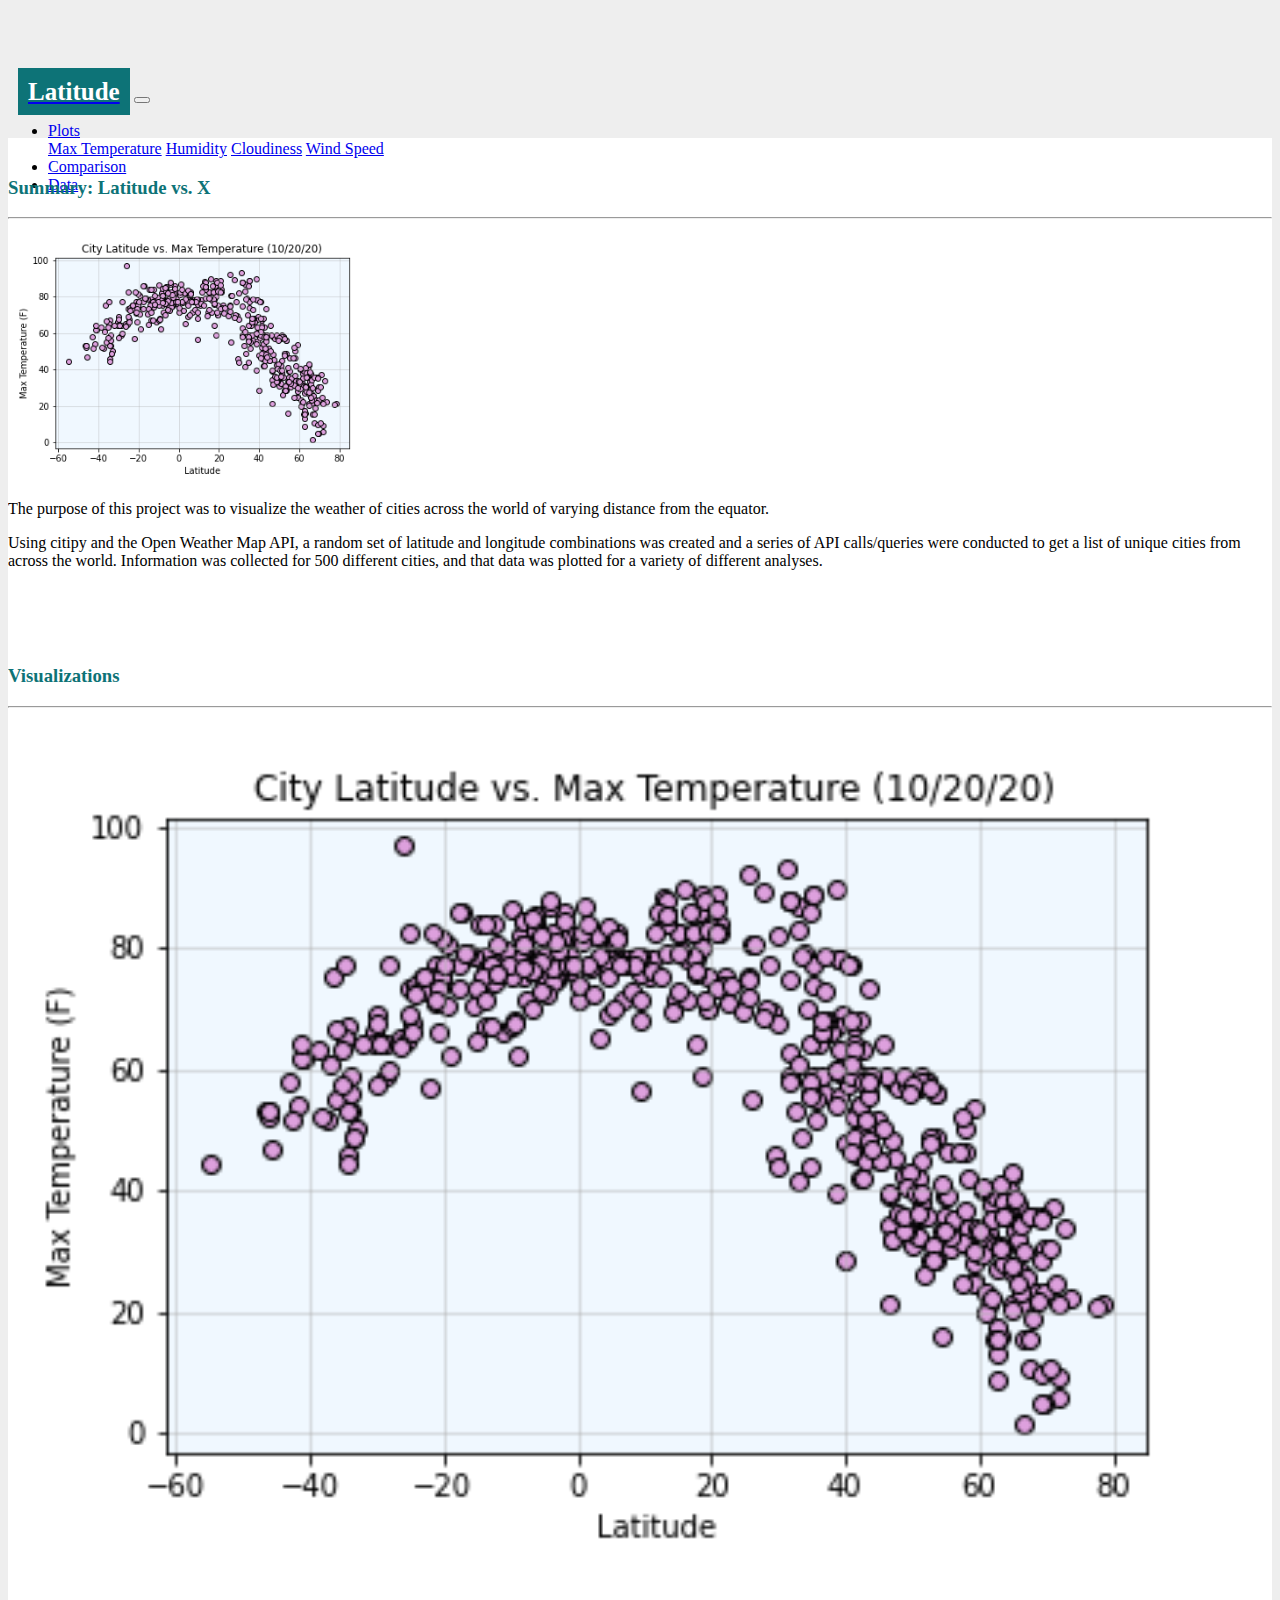
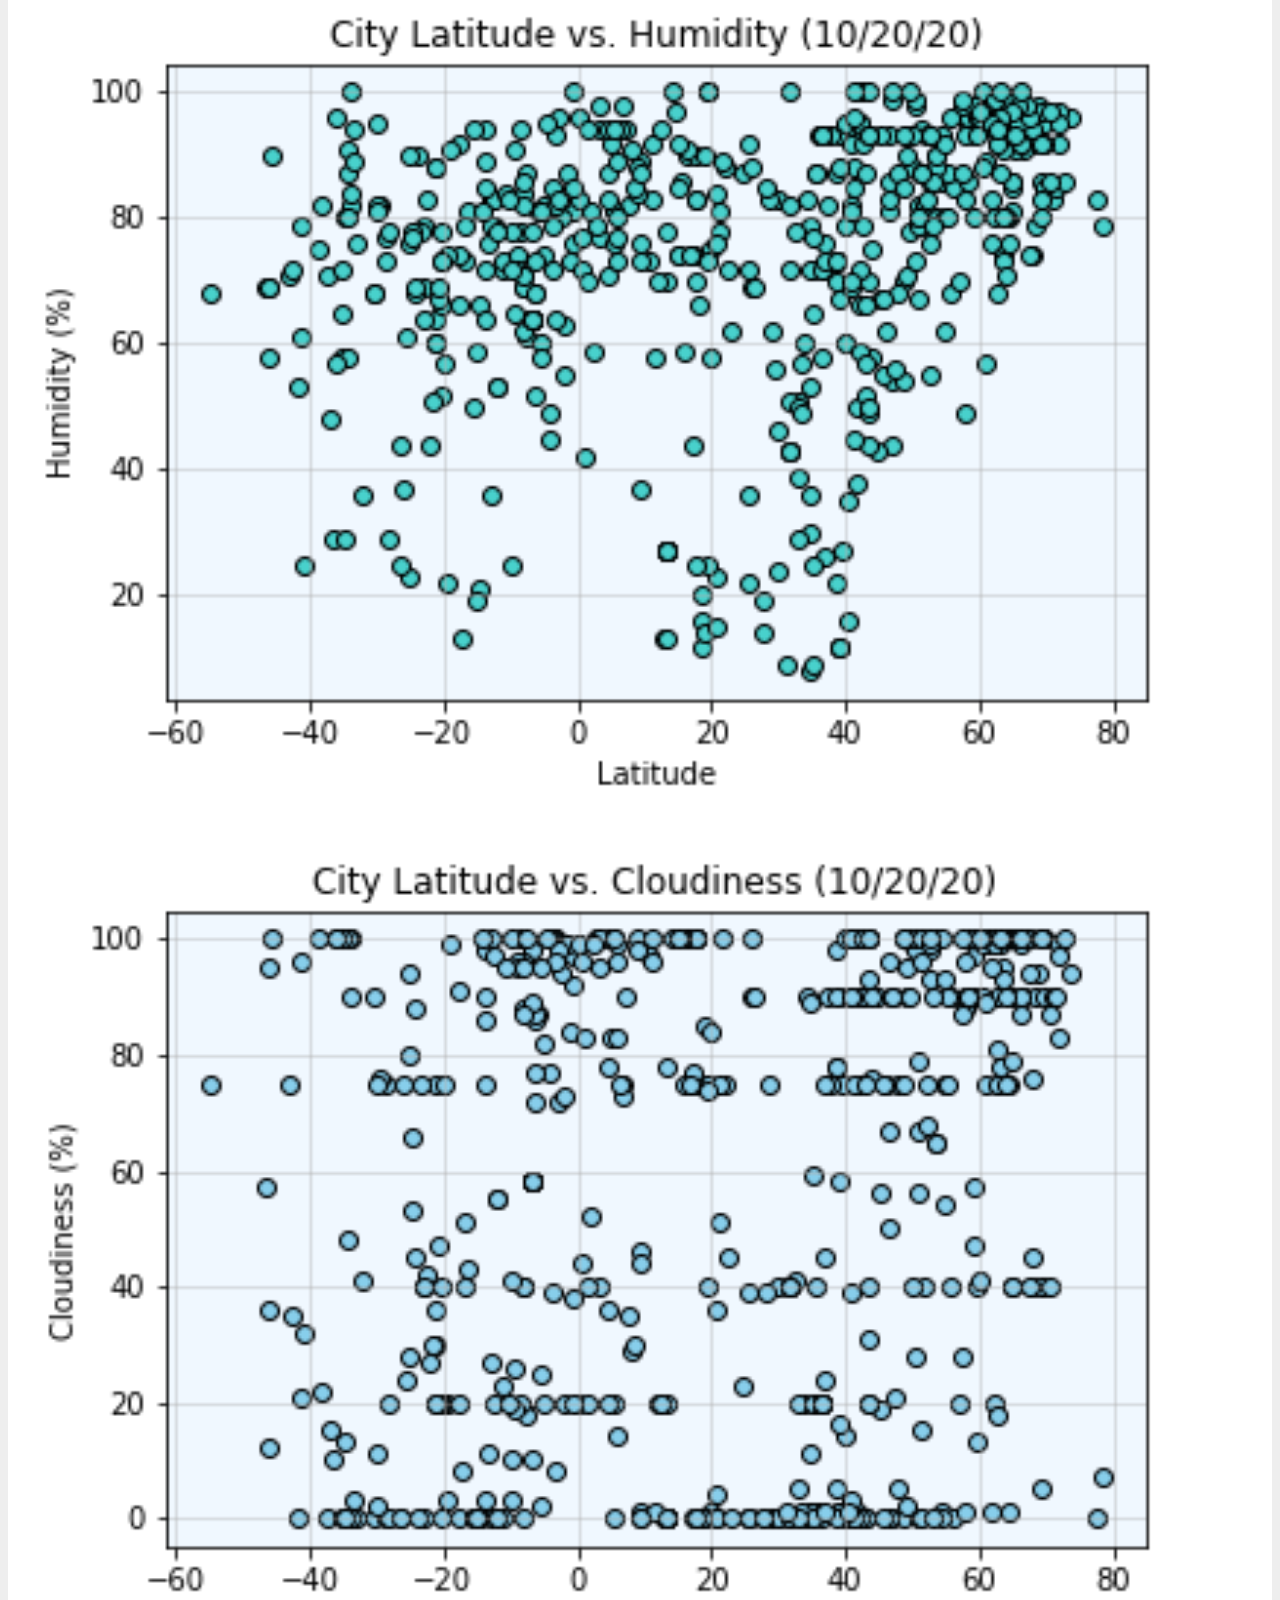
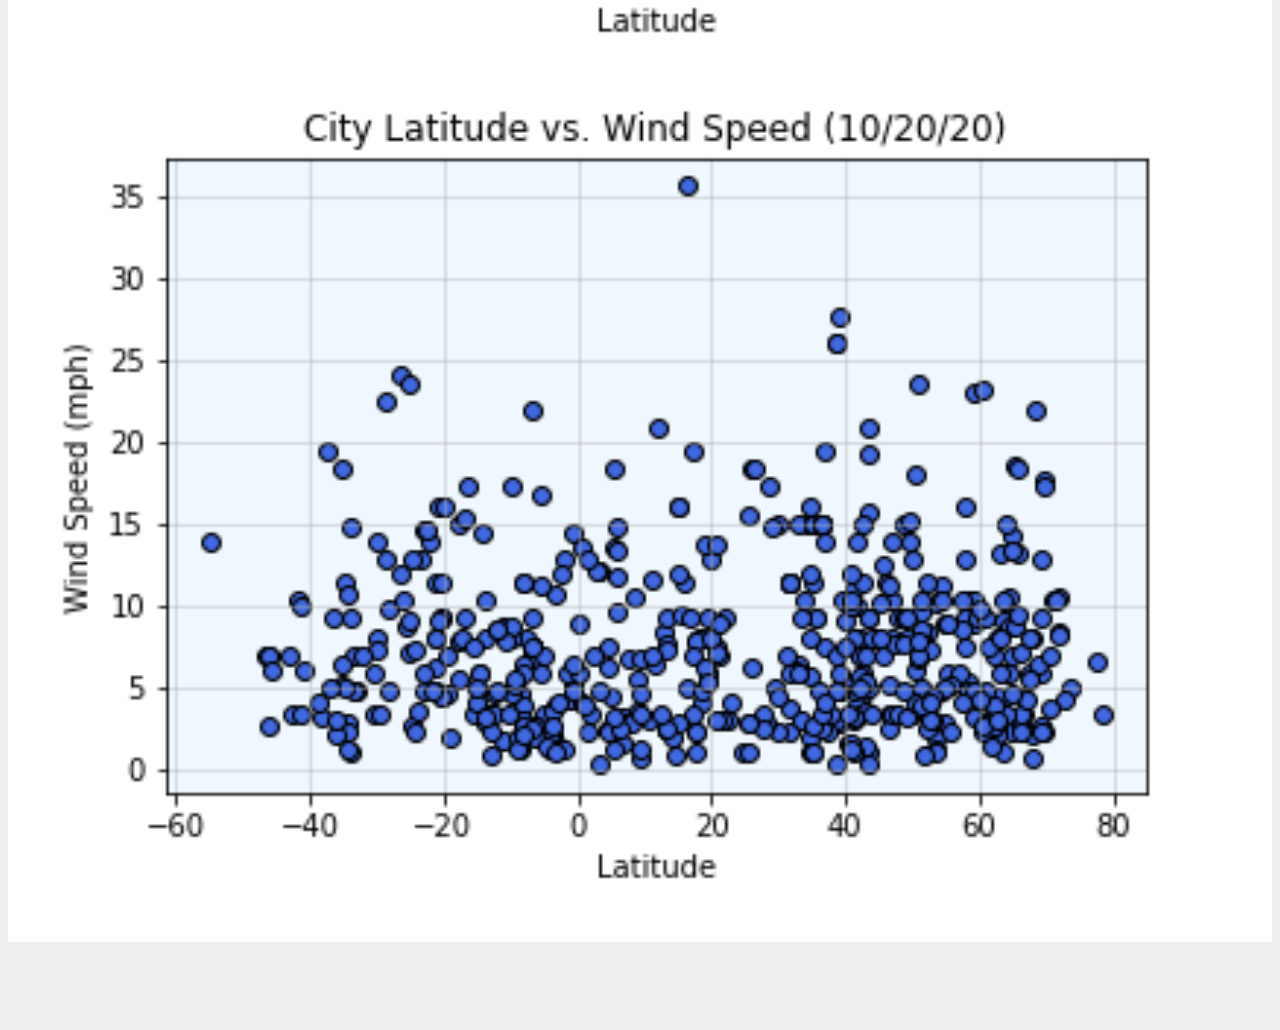
<file: index.html>
<!DOCTYPE html>
<html lang="en-us">

<head>
  <meta charset="UTF-8">
  <meta name="viewport" content="width=device-width, initial-scale=1, shrink-to-fit=no">
  <title>Website Challenge</title>
  <link rel="stylesheet" href="https://cdn.jsdelivr.net/npm/bootstrap@4.5.3/dist/css/bootstrap.min.css" integrity="sha384-TX8t27EcRE3e/ihU7zmQxVncDAy5uIKz4rEkgIXeMed4M0jlfIDPvg6uqKI2xXr2" crossorigin="anonymous">
  <link rel="stylesheet" href="style.css">
</head>

<body>
  <nav class="navbar navbar-expand-lg navbar-light bg-light">
    <div class="container navbar">
      <a class="navbar-brand" href="index.html"><span style="color:white">Latitude</span></a>
      <button class="navbar-toggler" type="button" data-toggle="collapse" data-target="#navbarSupportedContent" aria-controls="navbarSupportedContent" aria-expanded="false" aria-label="Toggle navigation">
        <span class="navbar-toggler-icon"></span>
      </button>

      <div class="collapse navbar-collapse" id="navbarSupportedContent">
        <ul class="navbar-nav ml-auto">
          <li class="nav-item dropdown">
            <a class="nav-link dropdown-toggle" id="navbarDropdown" data-toggle="dropdown" href="#" role="button" aria-haspopup="true" aria-expanded="false">Plots</a>
            <div class="dropdown-menu dropdown-menu-right" aria-labelledby="navbarDropdown">
              <a class="dropdown-item" href="temperature.html">Max Temperature</a>
              <a class="dropdown-item" href="humid.html">Humidity</a>
              <a class="dropdown-item" href="cloudiness.html">Cloudiness</a>
              <a class="dropdown-item" href="windspeed.html">Wind Speed</a>
            </div>
          </li>
          <li class="nav-item">
            <a class="nav-link" href="comparison.html">Comparison</a>
          </li>
          <li class="nav-item">
            <a class="nav-link" href="data.html">Data</a>
          </li>
        </ul>
      </div>
    </div>
  </div>
  </nav>

  <div class="container">
    <div class="row">
      <div class="col-md-8">
          <div class="col-md-12">
              <h3>Summary: Latitude vs. X</h3>
              <hr>
              <img class="img-thumbnail float-left" src="Resources/assets/images/Fig1.png" width="30%" alt="Fig1">
              <p>The purpose of this project was to visualize the weather of cities across the world of varying distance from the equator.</p>
              <p>Using citipy and the Open Weather Map API, a random set of latitude and longitude combinations was created and a series of API calls/queries were conducted to get a list of unique cities from across the world. Information was collected for 500 different cities,
                and that data was plotted for a variety of different analyses.</p>
          </div>
      </div>
      <div class="col-md-4">
          <div class="col-md-12">
              <h3>Visualizations</h3>
              <hr>
              <div class="row">
                  <div class="col-3 col-md-6">
                      <a href="temperature.html"><img src="Resources/assets/images/Fig1.png" width="100%">
                      </a>
                  </div>
                  <div class="col-3 col-md-6">
                      <a href="humid.html"><img src="Resources/assets/images/Fig2.png" width="100%">
                      </a>
                  </div>
                  <div class="col-3 col-md-6">
                      <a href="cloudiness.html"><img src="Resources/assets/images/Fig3.png" width="100%">
                      </a>
                  </div>
                  <div class="col-3 col-md-6">
                      <a href="windspeed.html"><img src="Resources/assets/images/Fig4.png" width="100%">
                      </a>
                  </div>
              </div>
          </div>
      </div>
    </div>
  </div>


  <script src="https://code.jquery.com/jquery-3.3.1.slim.min.js" integrity="sha384-q8i/X+965DzO0rT7abK41JStQIAqVgRVzpbzo5smXKp4YfRvH+8abtTE1Pi6jizo" crossorigin="anonymous"></script>
  <script src="https://cdnjs.cloudflare.com/ajax/libs/popper.js/1.14.7/umd/popper.min.js" integrity="sha384-UO2eT0CpHqdSJQ6hJty5KVphtPhzWj9WO1clHTMGa3JDZwrnQq4sF86dIHNDz0W1" crossorigin="anonymous"></script>
  <script src="https://stackpath.bootstrapcdn.com/bootstrap/4.3.1/js/bootstrap.min.js" integrity="sha384-JjSmVgyd0p3pXB1rRibZUAYoIIy6OrQ6VrjIEaFf/nJGzIxFDsf4x0xIM+B07jRM" crossorigin="anonymous"></script>

</body>

</html>
</file>
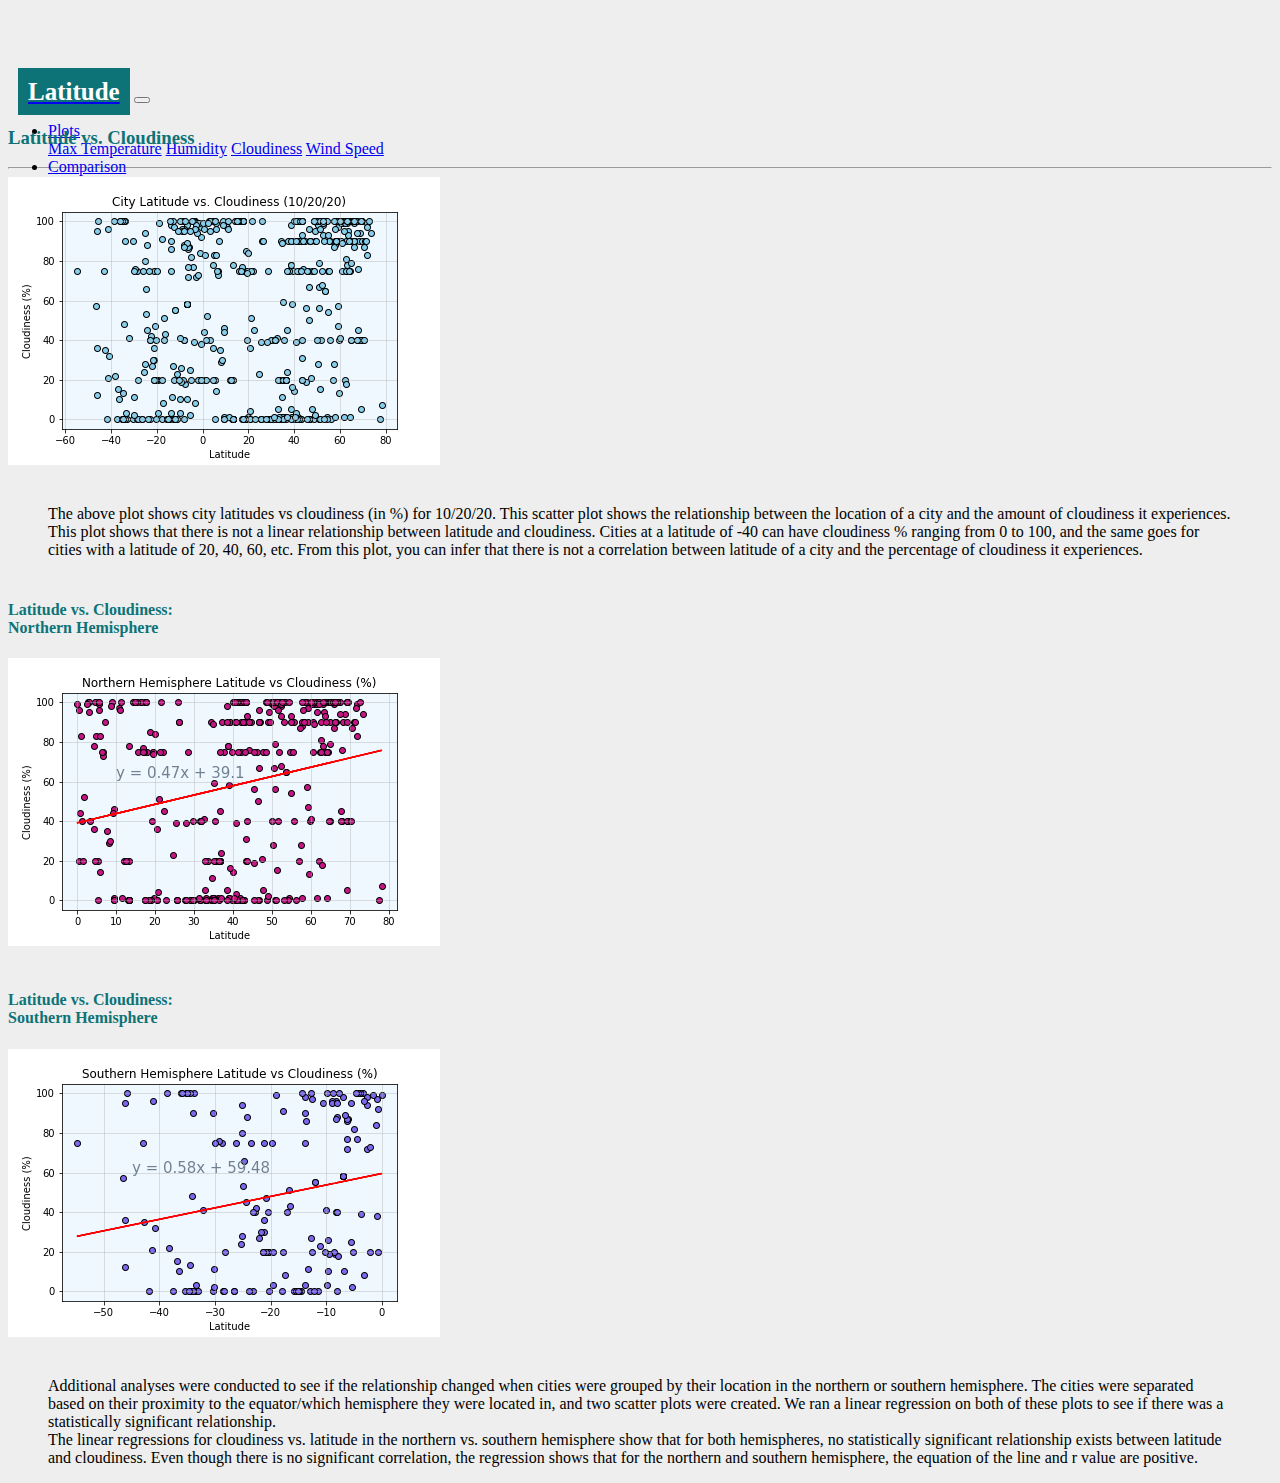
<file: cloudiness.html>
<!DOCTYPE html>
<html lang="en-us">

<head>
  <meta charset="UTF-8">
  <meta name="viewport" content="width=device-width, initial-scale=1, shrink-to-fit=no">
  <title>Website Challenge</title>
  <link rel="stylesheet" href="https://cdn.jsdelivr.net/npm/bootstrap@4.5.3/dist/css/bootstrap.min.css" integrity="sha384-TX8t27EcRE3e/ihU7zmQxVncDAy5uIKz4rEkgIXeMed4M0jlfIDPvg6uqKI2xXr2" crossorigin="anonymous">
  <link rel="stylesheet" href="style.css">
</head>

<body>
  <nav class="navbar navbar-expand-lg navbar-light bg-light">
    <div class="container navbar">
      <a class="navbar-brand" href="index.html"><span style="color:white">Latitude</span></a>
      <button class="navbar-toggler" type="button" data-toggle="collapse" data-target="#navbarSupportedContent" aria-controls="navbarSupportedContent" aria-expanded="false" aria-label="Toggle navigation">
        <span class="navbar-toggler-icon"></span>
      </button>

      <div class="collapse navbar-collapse" id="navbarSupportedContent">
        <ul class="navbar-nav ml-auto">
          <li class="nav-item dropdown">
            <a class="nav-link dropdown-toggle" id="navbarDropdown" data-toggle="dropdown" href="#" role="button" aria-haspopup="true" aria-expanded="false">Plots</a>
            <div class="dropdown-menu dropdown-menu-right" aria-labelledby="navbarDropdown">
              <a class="dropdown-item" href="temperature.html">Max Temperature</a>
              <a class="dropdown-item" href="humid.html">Humidity</a>
              <a class="dropdown-item" href="cloudiness.html">Cloudiness</a>
              <a class="dropdown-item" href="windspeed.html">Wind Speed</a>
            </div>
          </li>
          <li class="nav-item">
            <a class="nav-link" href="comparison.html">Comparison</a>
          </li>
          <li class="nav-item">
            <a class="nav-link" href="data.html">Data</a>
          </li>
        </ul>
      </div>
    </div>
  </nav>

  <div class="text-center">
    <h3 class="Cloud">Latitude vs. Cloudiness</h3>
    <hr>
    <img src="Resources/assets/images/Fig3.png" class="img-fluid" id="CloudImage" alt="Cloudiness Plot">
    <p id="CloudP">The above plot shows city latitudes vs cloudiness (in %) for 10/20/20. This scatter plot shows the relationship between the location of a city and the amount of cloudiness it experiences.<br> This plot shows that there is not a linear relationship between latitude and cloudiness. Cities at a latitude of -40 can have cloudiness % ranging from 0 to 100, and the same goes for cities with a latitude of 20, 40, 60, etc. From this plot, you can infer that there is not a correlation between latitude of a city and the percentage of cloudiness it experiences.</p>
  </div>
  <div class="text-center">
    <h4>Latitude vs. Cloudiness:<br>Northern Hemisphere</h4>
    <img src="Resources/assets/images/Fig9.png" class="img-fluid" id="CloudImage2" alt="Cloudiness Plot">
  </div>
  <div class="text-center">
    <h4>Latitude vs. Cloudiness:<br>Southern Hemisphere</h4>
    <img src="Resources/assets/images/Fig10.png" class="img-fluid" id="CloudImage3" alt="Cloudiness Plot">
    <p id="CloudP2">Additional analyses were conducted to see if the relationship changed when cities were grouped by their location in the northern or southern hemisphere. The cities were separated based on their proximity to the equator/which hemisphere they were located in, and two scatter plots were created. We ran a linear regression on both of these plots to see if there was a statistically significant relationship.<br>
      The linear regressions for cloudiness vs. latitude in the northern vs. southern hemisphere show that for both hemispheres, no statistically significant relationship exists between latitude and cloudiness. Even though there is no significant correlation, the regression shows that for the northern and southern hemisphere, the equation of the line and r value are positive.</p>
  </div>


  <script src="https://code.jquery.com/jquery-3.3.1.slim.min.js" integrity="sha384-q8i/X+965DzO0rT7abK41JStQIAqVgRVzpbzo5smXKp4YfRvH+8abtTE1Pi6jizo" crossorigin="anonymous"></script>
  <script src="https://cdnjs.cloudflare.com/ajax/libs/popper.js/1.14.7/umd/popper.min.js" integrity="sha384-UO2eT0CpHqdSJQ6hJty5KVphtPhzWj9WO1clHTMGa3JDZwrnQq4sF86dIHNDz0W1" crossorigin="anonymous"></script>
  <script src="https://stackpath.bootstrapcdn.com/bootstrap/4.3.1/js/bootstrap.min.js" integrity="sha384-JjSmVgyd0p3pXB1rRibZUAYoIIy6OrQ6VrjIEaFf/nJGzIxFDsf4x0xIM+B07jRM" crossorigin="anonymous"></script>
  

</body>

</html>
</file>
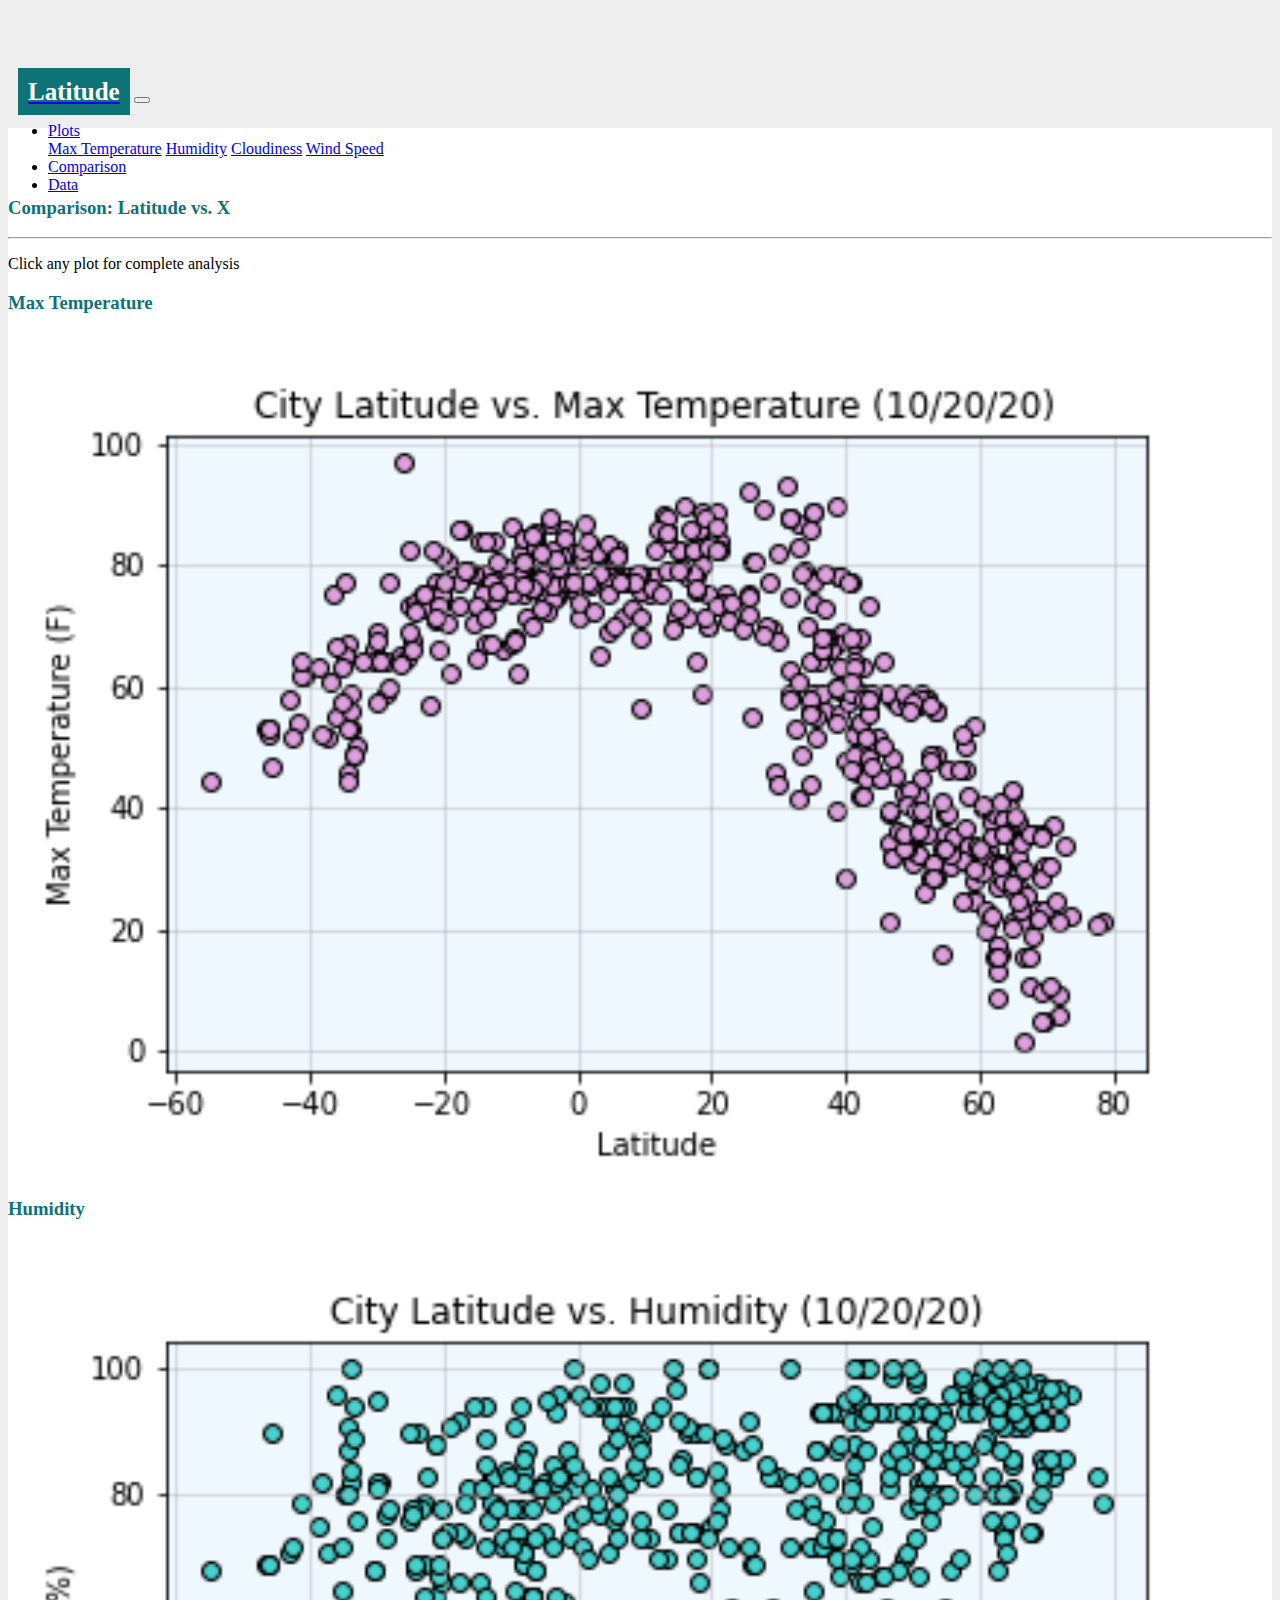
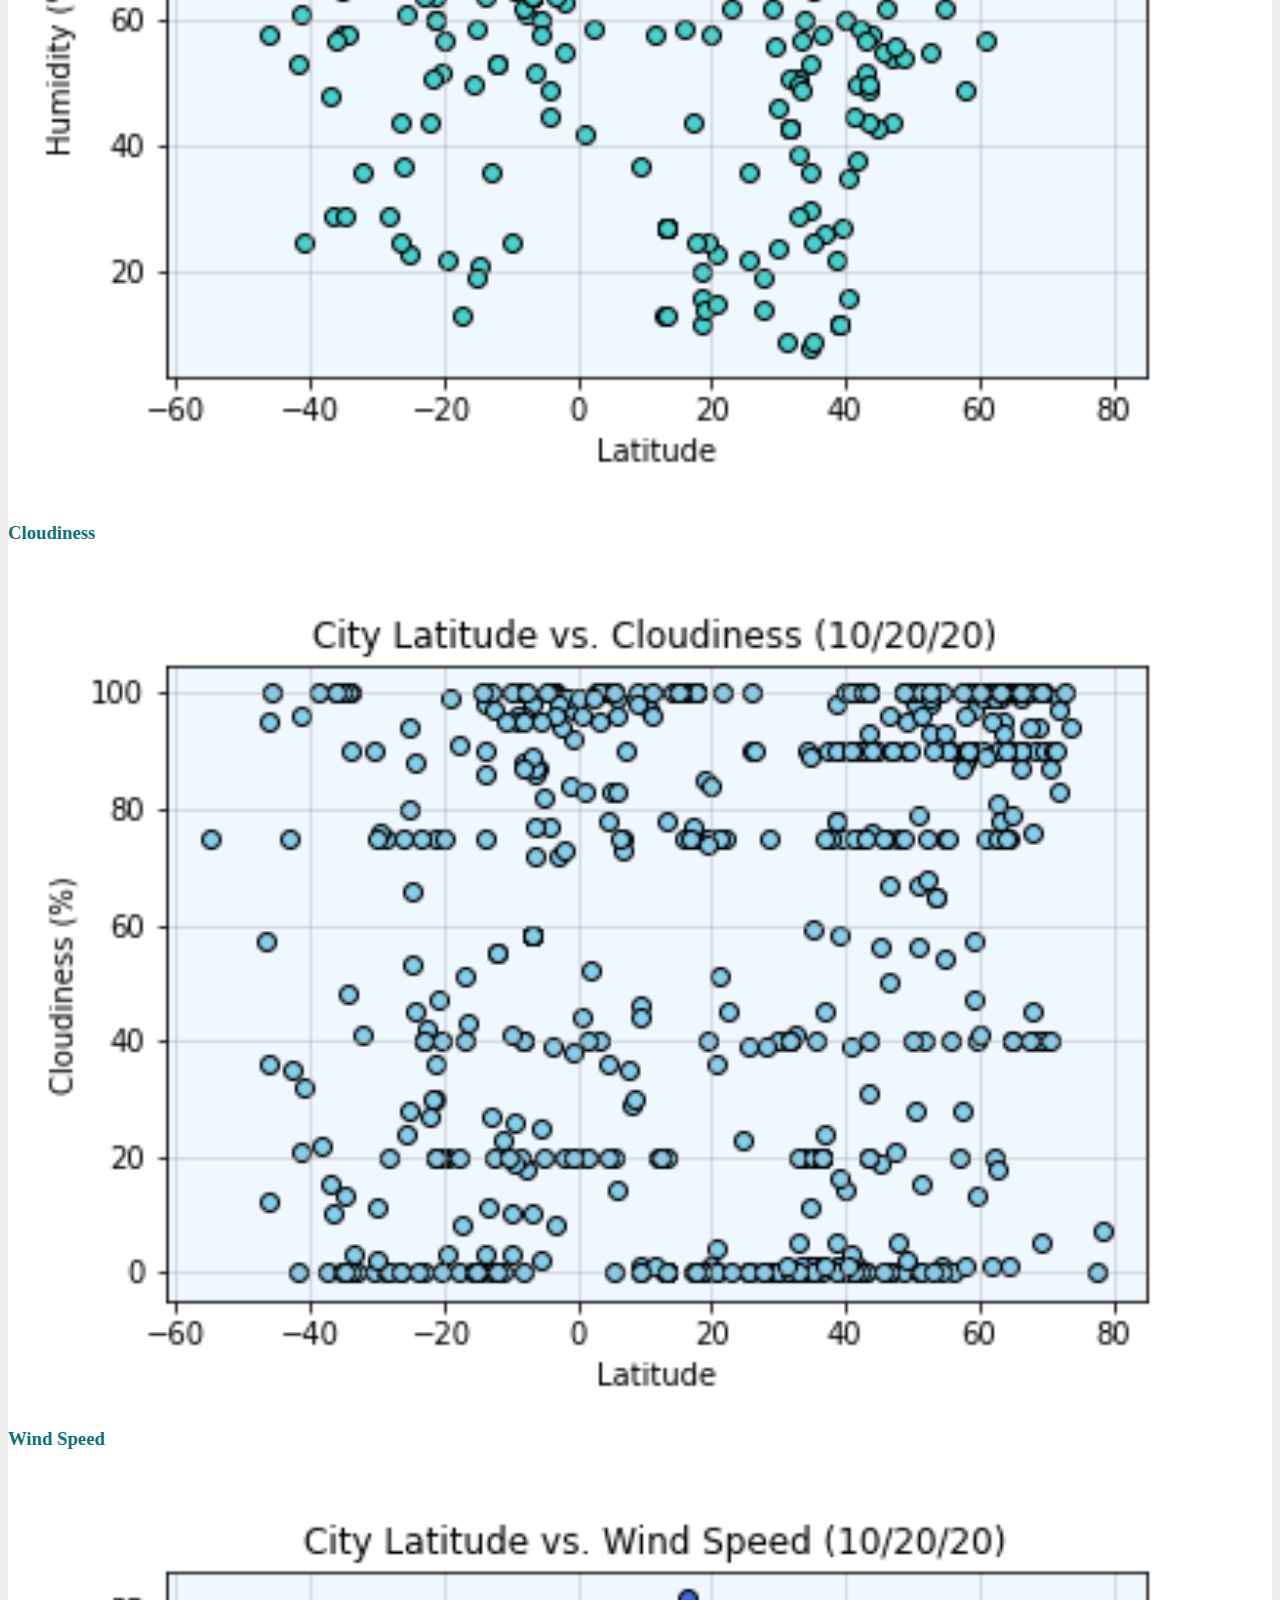
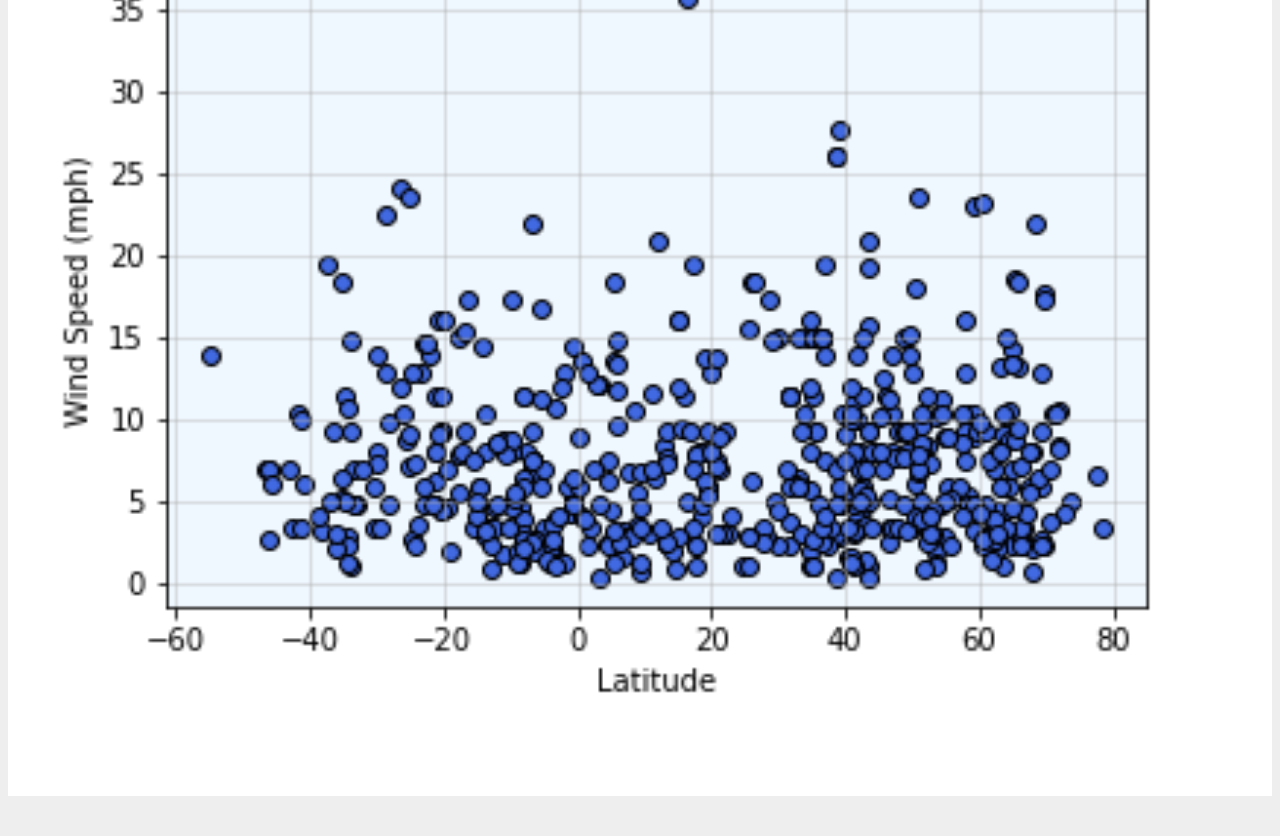
<file: comparison.html>
<!DOCTYPE html>
<html lang="en-us">

<head>
  <meta charset="UTF-8">
  <meta name="viewport" content="width=device-width, initial-scale=1, shrink-to-fit=no">
  <title>Website Challenge</title>
  <link rel="stylesheet" href="https://cdn.jsdelivr.net/npm/bootstrap@4.5.3/dist/css/bootstrap.min.css" integrity="sha384-TX8t27EcRE3e/ihU7zmQxVncDAy5uIKz4rEkgIXeMed4M0jlfIDPvg6uqKI2xXr2" crossorigin="anonymous">
  <link rel="stylesheet" href="style.css">
</head>

<body>
  <nav class="navbar navbar-expand-lg navbar-light bg-light">
    <div class="container navbar">
      <a class="navbar-brand" href="index.html"><span style="color:white">Latitude</span></a>
      <button class="navbar-toggler" type="button" data-toggle="collapse" data-target="#navbarSupportedContent" aria-controls="navbarSupportedContent" aria-expanded="false" aria-label="Toggle navigation">
        <span class="navbar-toggler-icon"></span>
      </button>

      <div class="collapse navbar-collapse" id="navbarSupportedContent">
        <ul class="navbar-nav ml-auto">
          <li class="nav-item dropdown">
            <a class="nav-link dropdown-toggle" id="navbarDropdown" data-toggle="dropdown" href="#" role="button" aria-haspopup="true" aria-expanded="false">Plots</a>
            <div class="dropdown-menu dropdown-menu-right" aria-labelledby="navbarDropdown">
              <a class="dropdown-item" href="temperature.html">Max Temperature</a>
              <a class="dropdown-item" href="humid.html">Humidity</a>
              <a class="dropdown-item" href="cloudiness.html">Cloudiness</a>
              <a class="dropdown-item" href="windspeed.html">Wind Speed</a>
            </div>
          </li>
          <li class="nav-item">
            <a class="nav-link" href="comparison.html">Comparison</a>
          </li>
          <li class="nav-item">
            <a class="nav-link" href="data.html">Data</a>
          </li>
        </ul>
      </div>
    </div>
  </nav>

  <div class= "container image-grid">
    <h3>Comparison: Latitude vs. X</h3>
    <hr>
    <p>Click any plot for complete analysis</p>
    <div class="row">
      <div class="col-md-6">
        <h3 class="text-center">Max Temperature</h3>
        <a href="temperature.html"><img alt="Temperature" width="100%" class="img-responsive" src="Resources/assets/images/Fig1.png"></a>
      </div>
      <div class="col-md-6">
        <h3 class="text-center">Humidity</h3>
        <a href="humid.html"><img alt="Humidity" width="100%" class="img-responsive" src="Resources/assets/images/Fig2.png"></a>
      </div>
    </div>
      <br>
    <div class="row">
      <div class="col-md-6">
        <h3 class="text-center">Cloudiness</h3>
        <a href="cloudiness.html"><img alt="Cloudiness" width="100%" class="img-responsive" src="Resources/assets/images/Fig3.png"></a>
      </div>
      <div class="col-md-6">
        <h3 class="text-center">Wind Speed</h3>
        <a href="windspeed.html"><img alt="windspeed" width="100%" class="img-responsive" src="Resources/assets/images/Fig4.png"></a>
      </div>
    </div>
  </div>
    
<script src="https://code.jquery.com/jquery-3.3.1.slim.min.js" integrity="sha384-q8i/X+965DzO0rT7abK41JStQIAqVgRVzpbzo5smXKp4YfRvH+8abtTE1Pi6jizo" crossorigin="anonymous"></script>
<script src="https://cdnjs.cloudflare.com/ajax/libs/popper.js/1.14.7/umd/popper.min.js" integrity="sha384-UO2eT0CpHqdSJQ6hJty5KVphtPhzWj9WO1clHTMGa3JDZwrnQq4sF86dIHNDz0W1" crossorigin="anonymous"></script>
<script src="https://stackpath.bootstrapcdn.com/bootstrap/4.3.1/js/bootstrap.min.js" integrity="sha384-JjSmVgyd0p3pXB1rRibZUAYoIIy6OrQ6VrjIEaFf/nJGzIxFDsf4x0xIM+B07jRM" crossorigin="anonymous"></script>
  
</body>

</html>
</file>
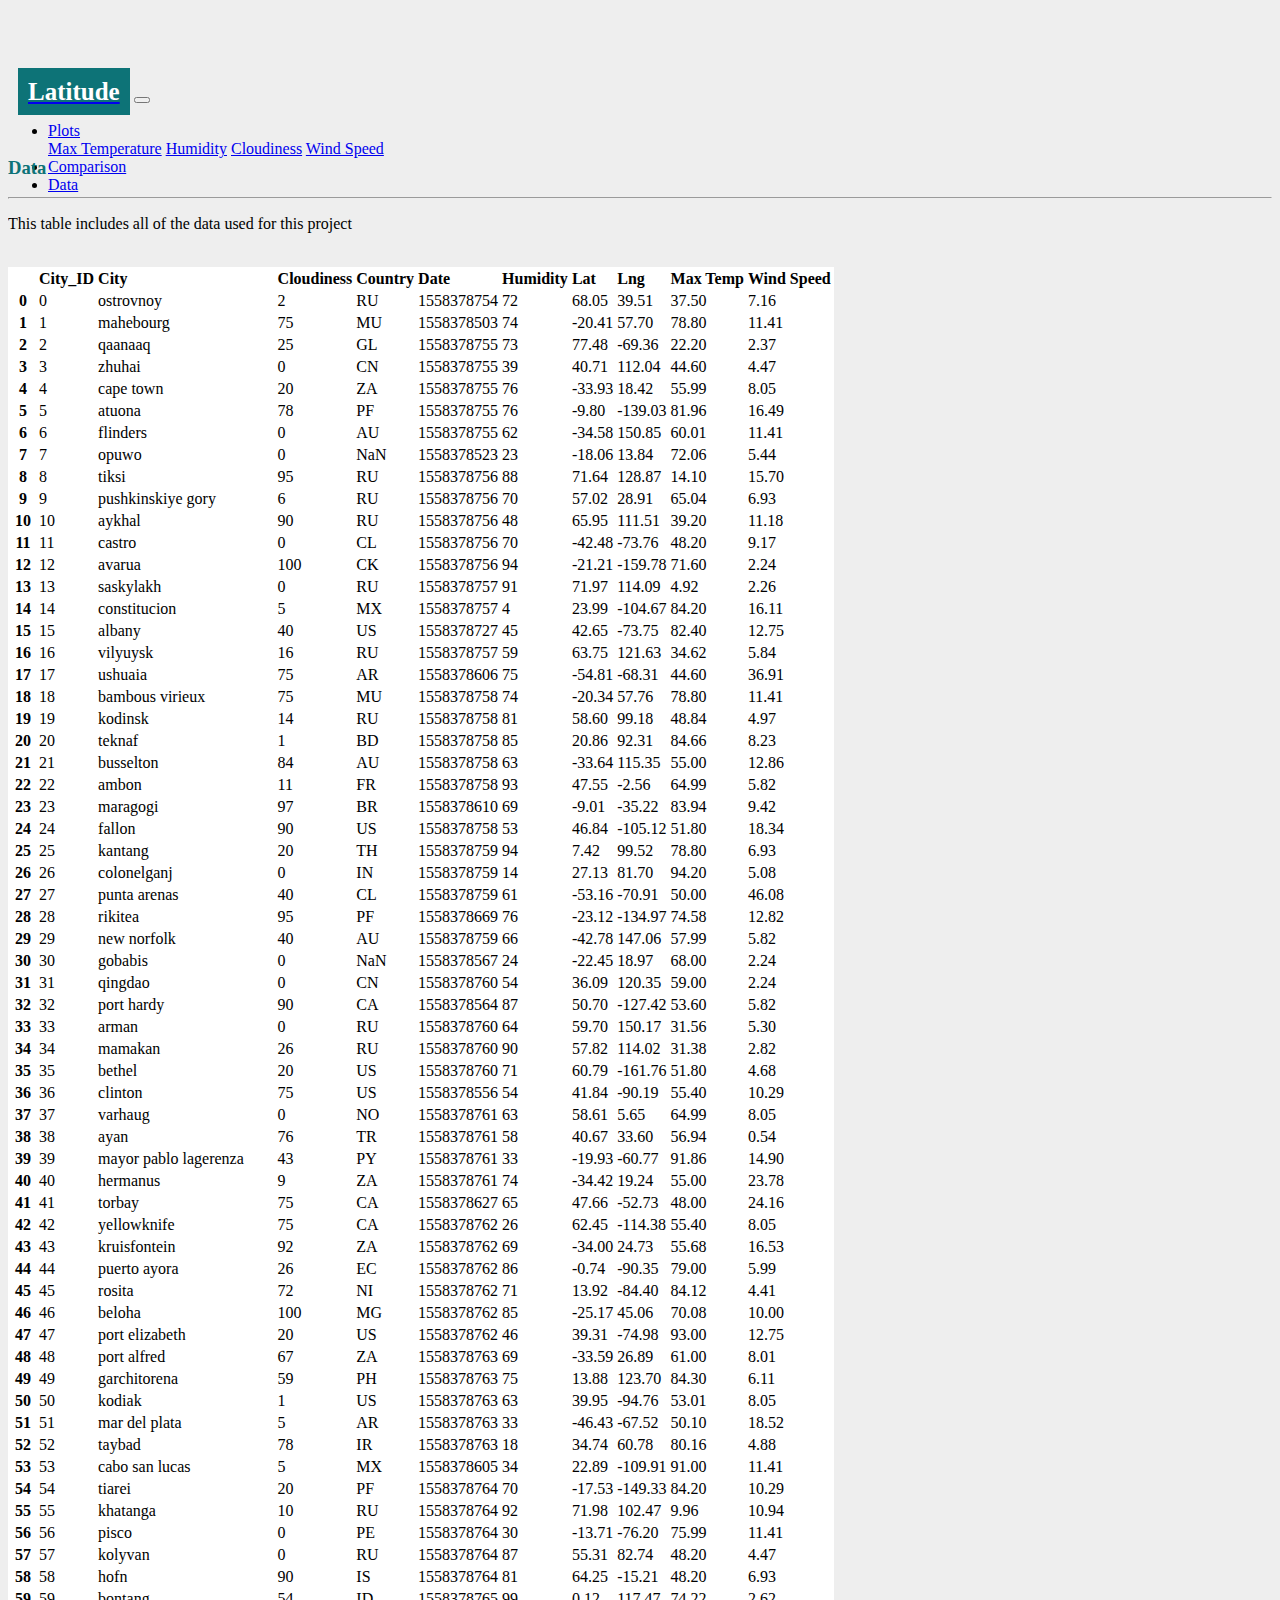
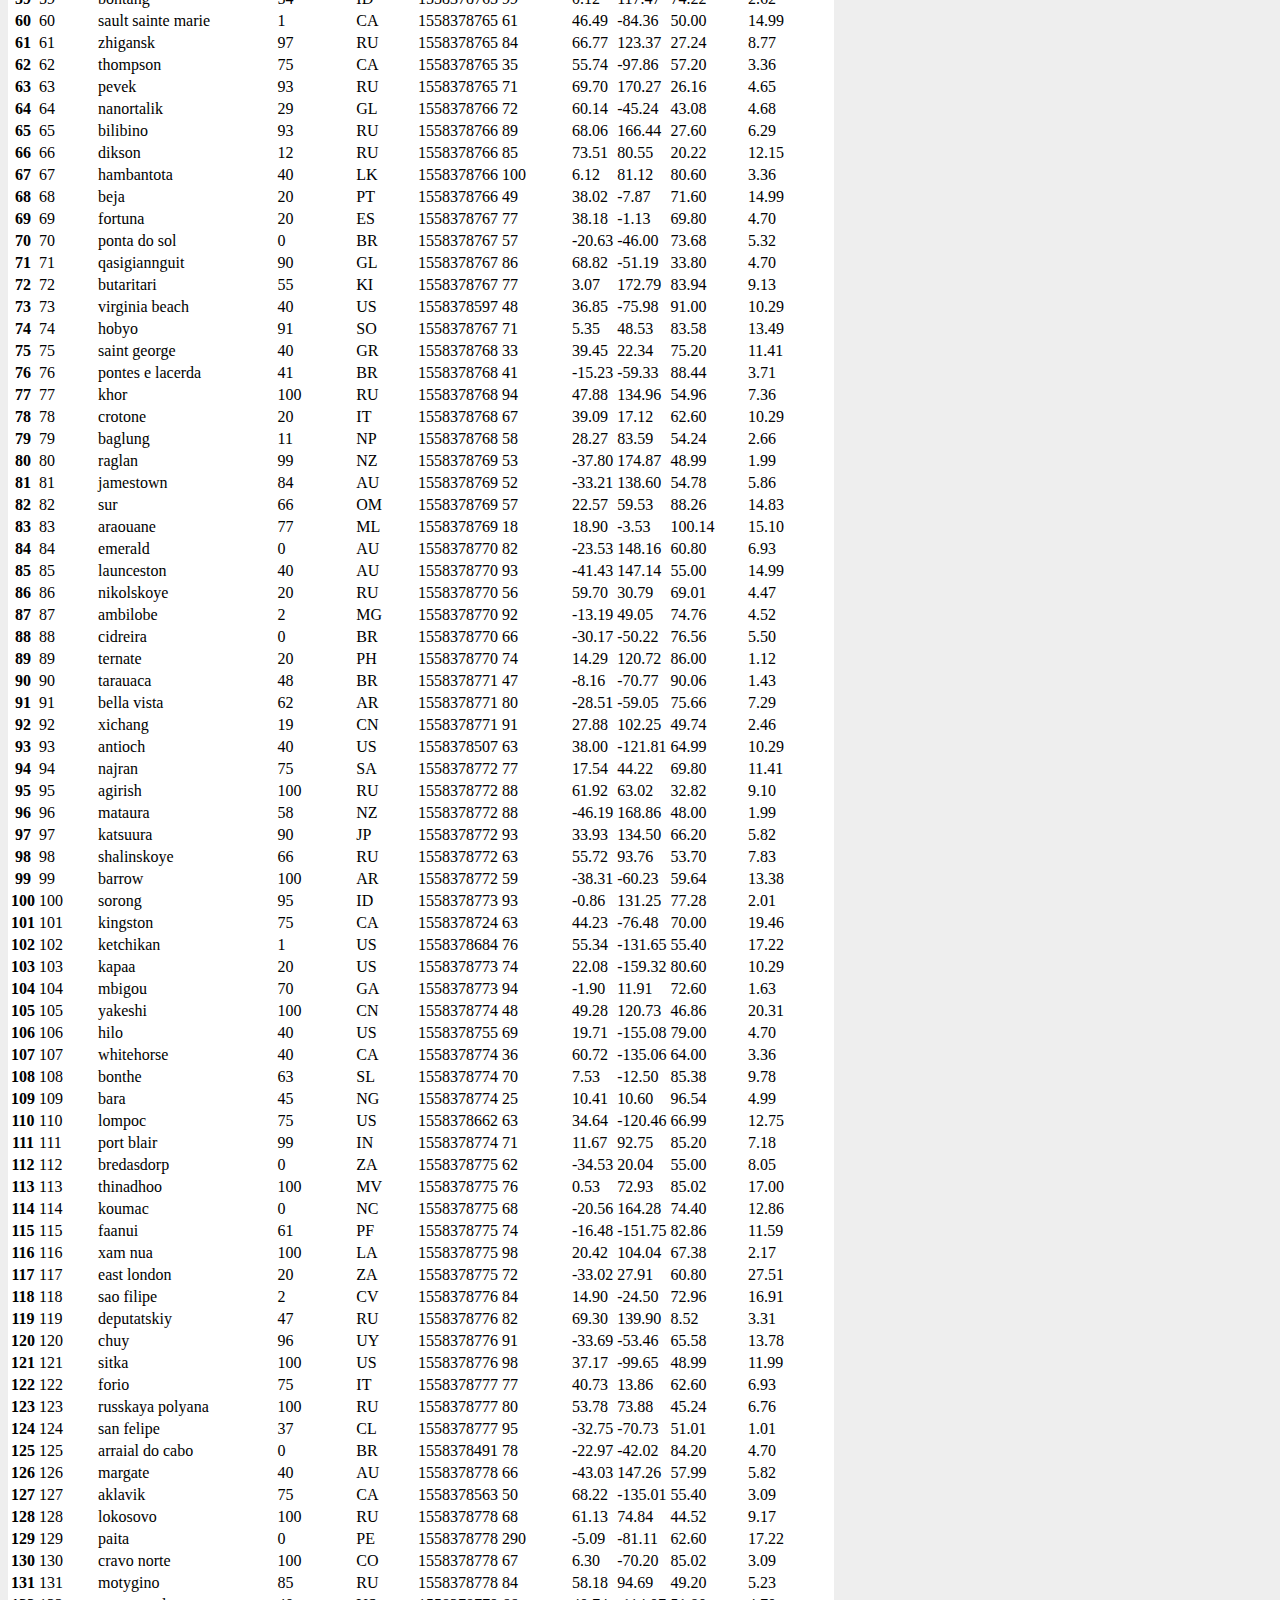
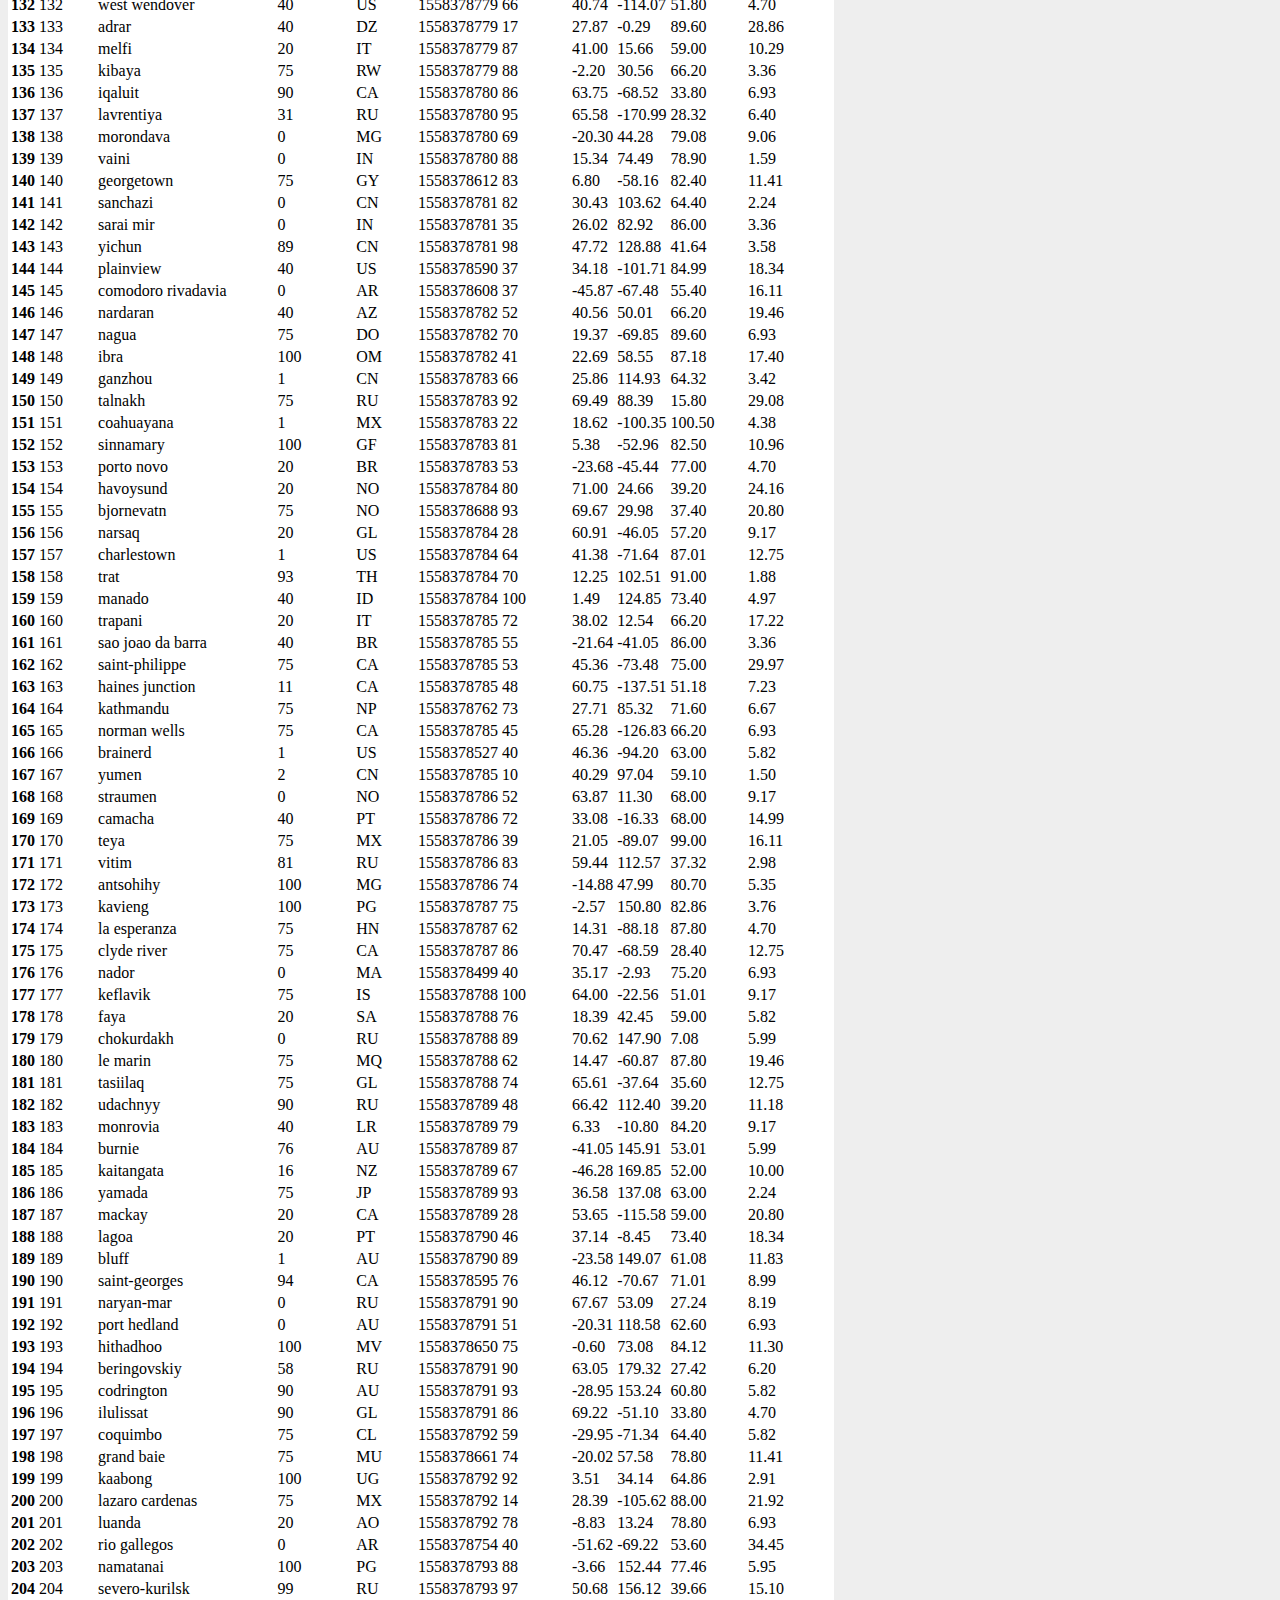
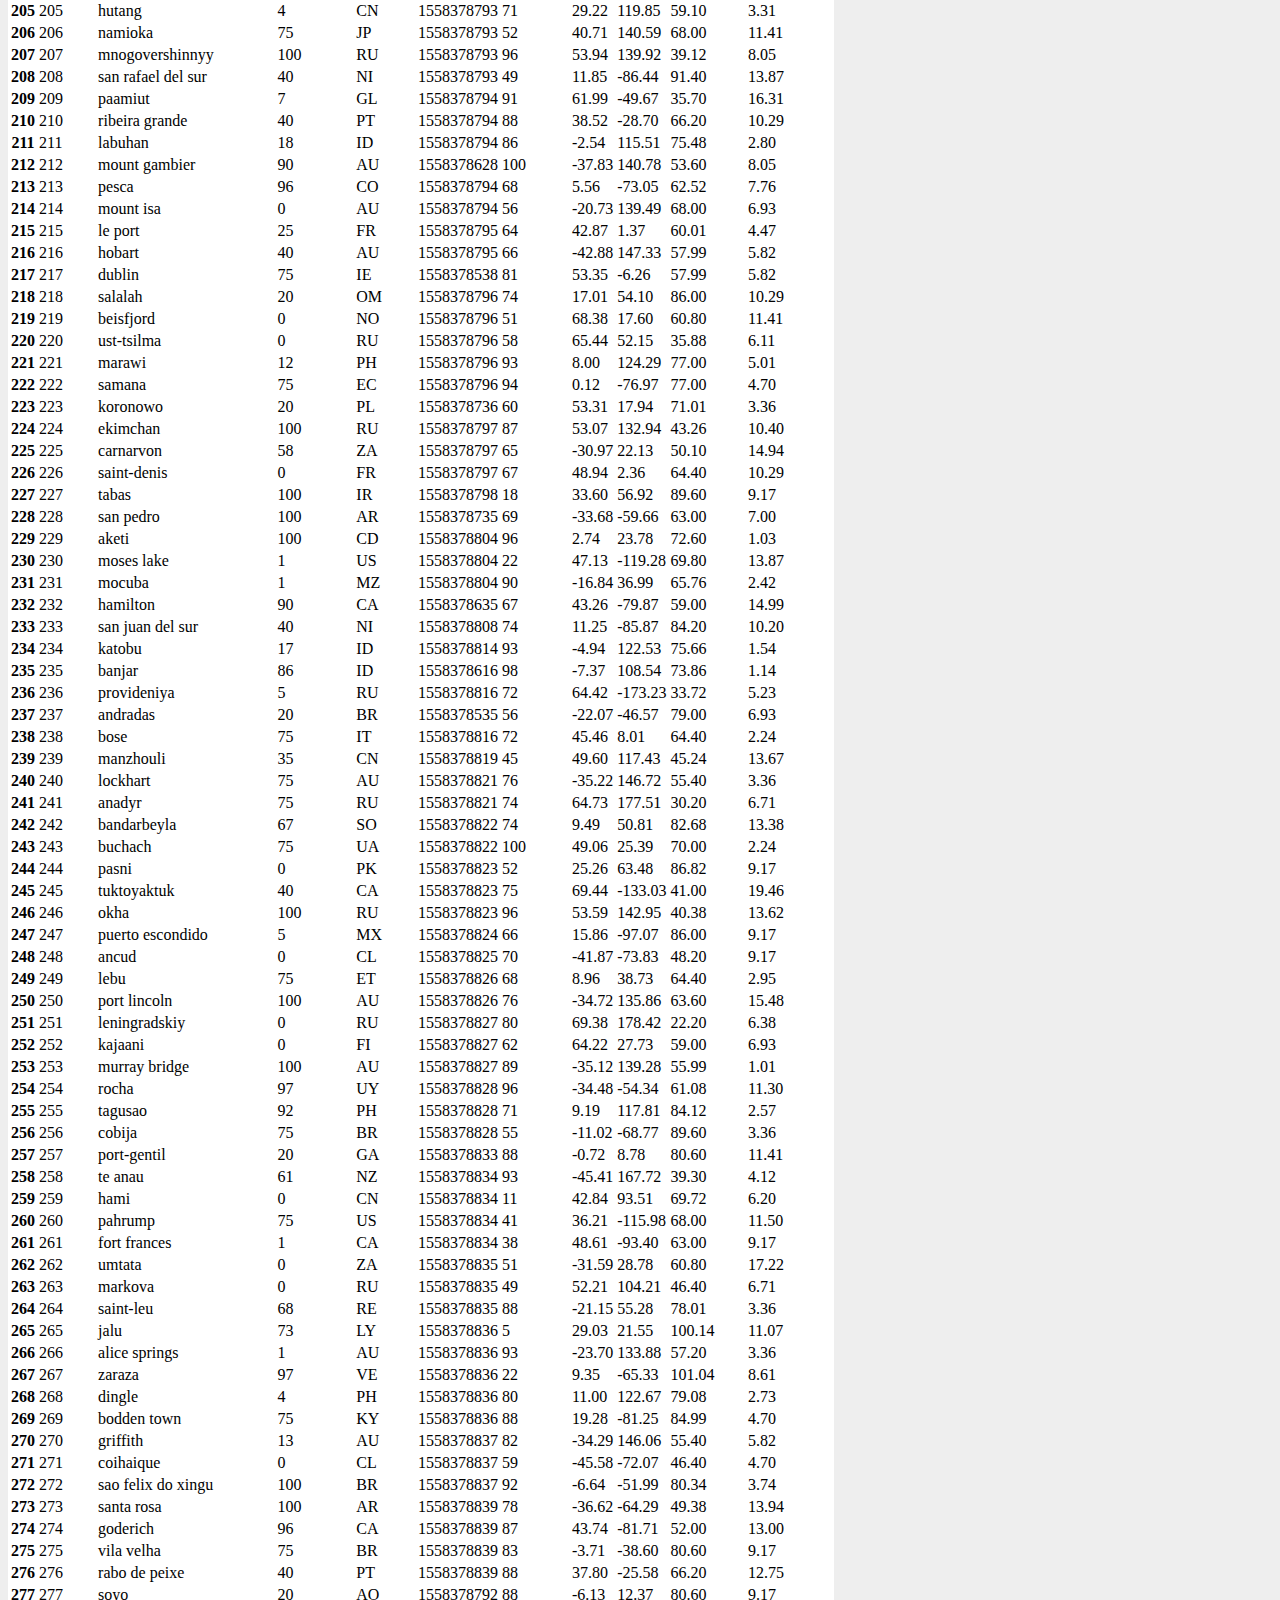
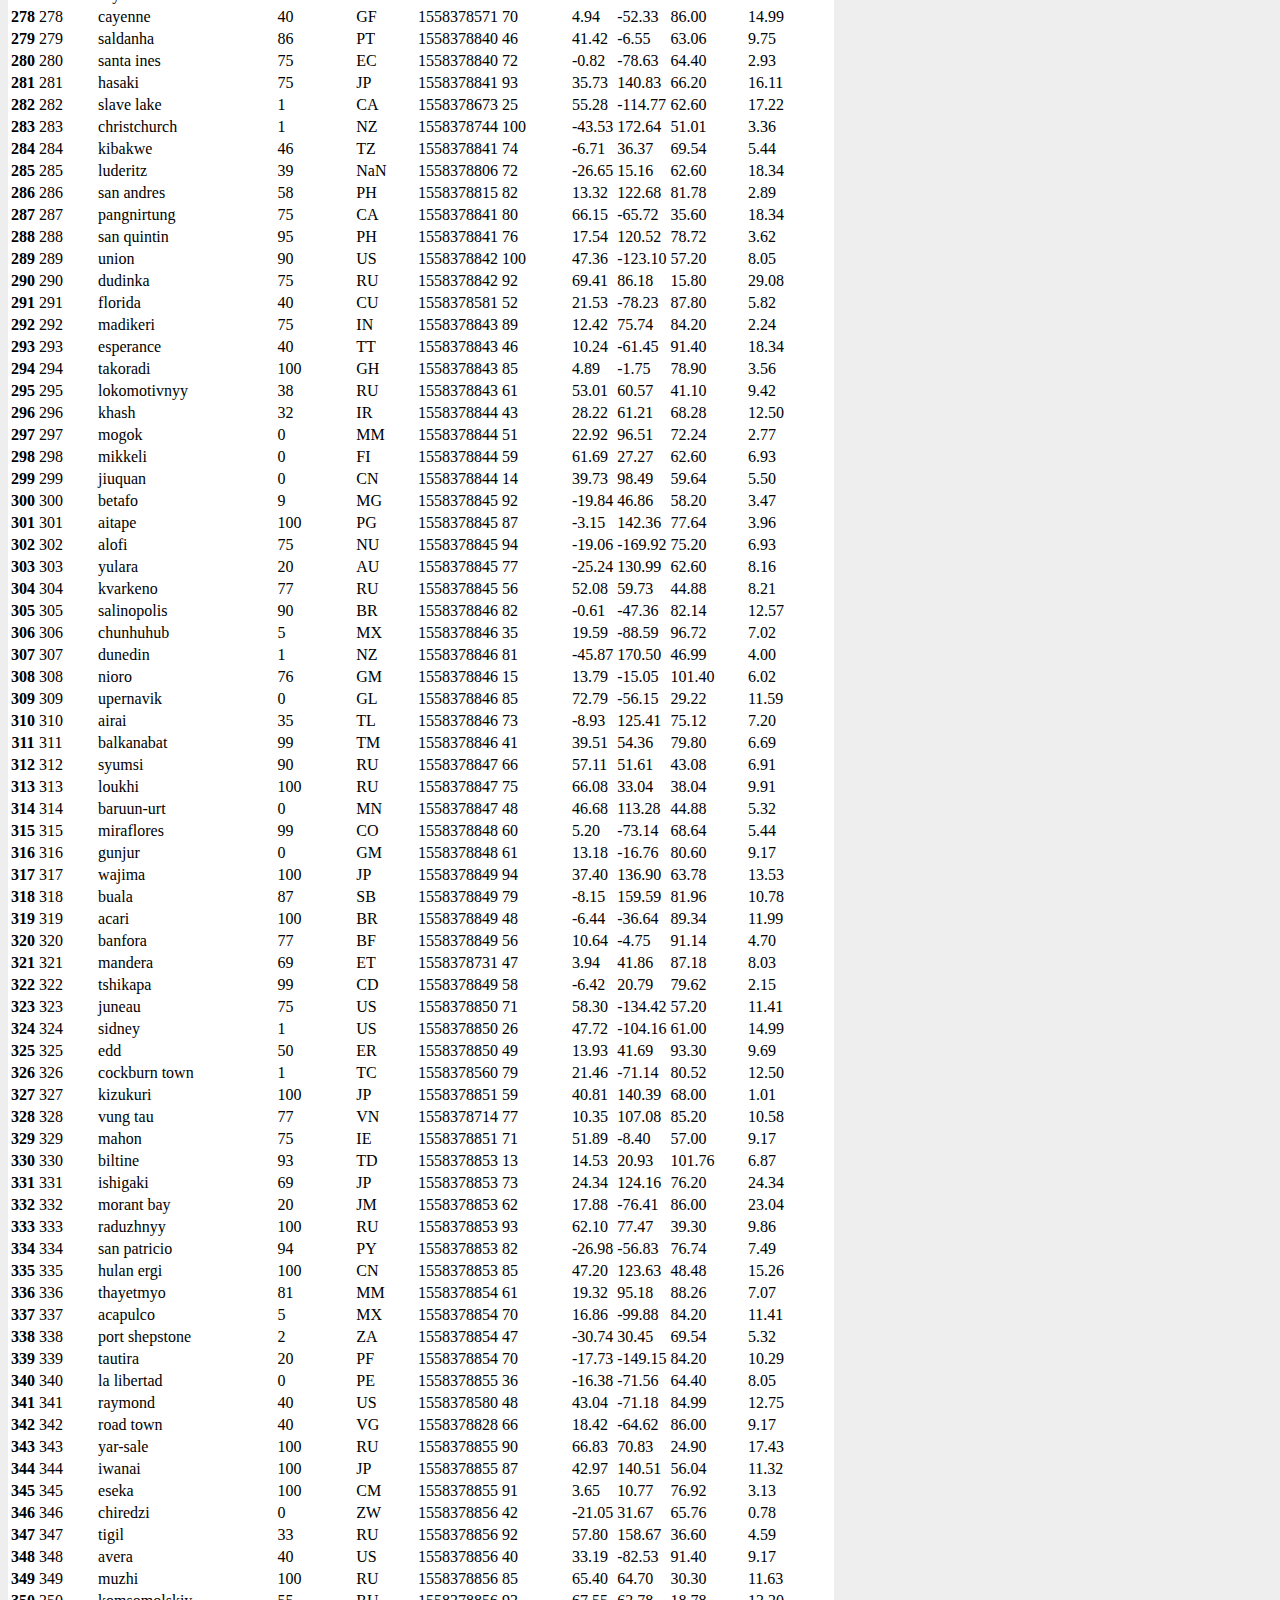
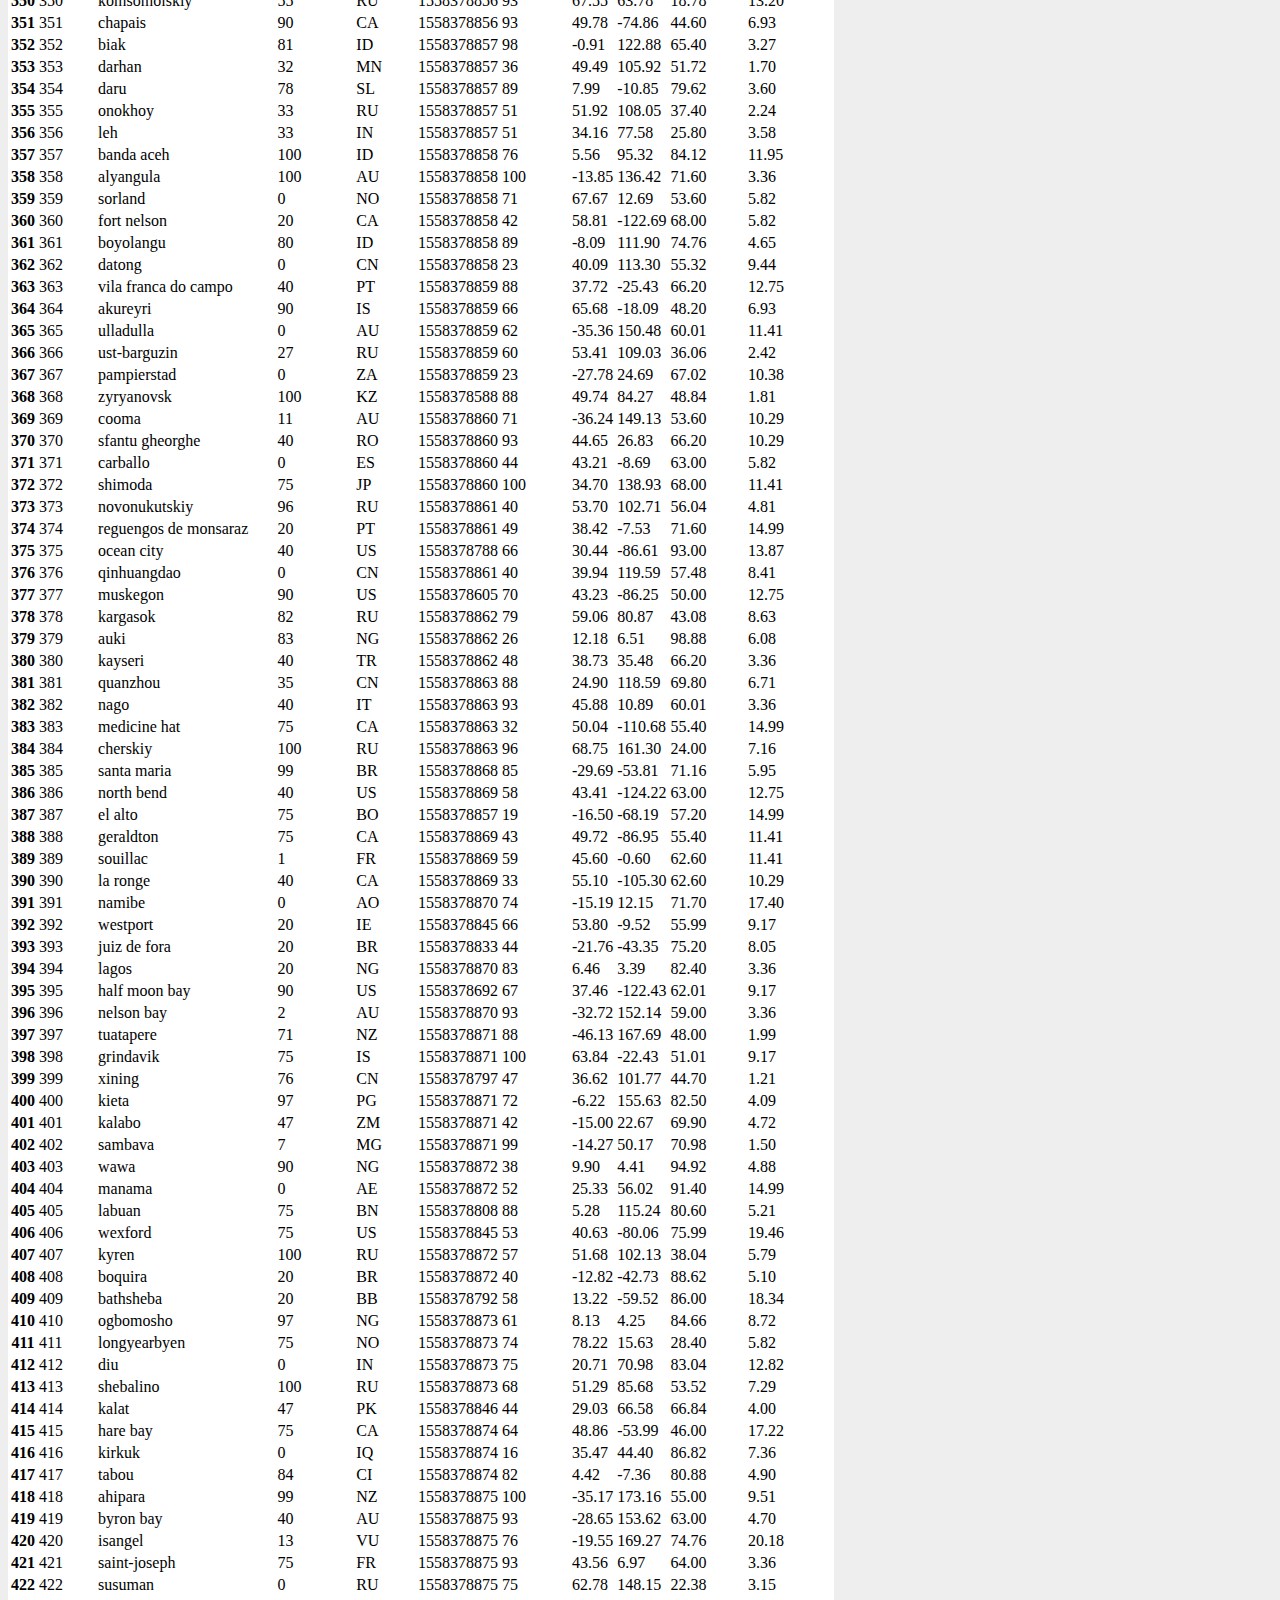
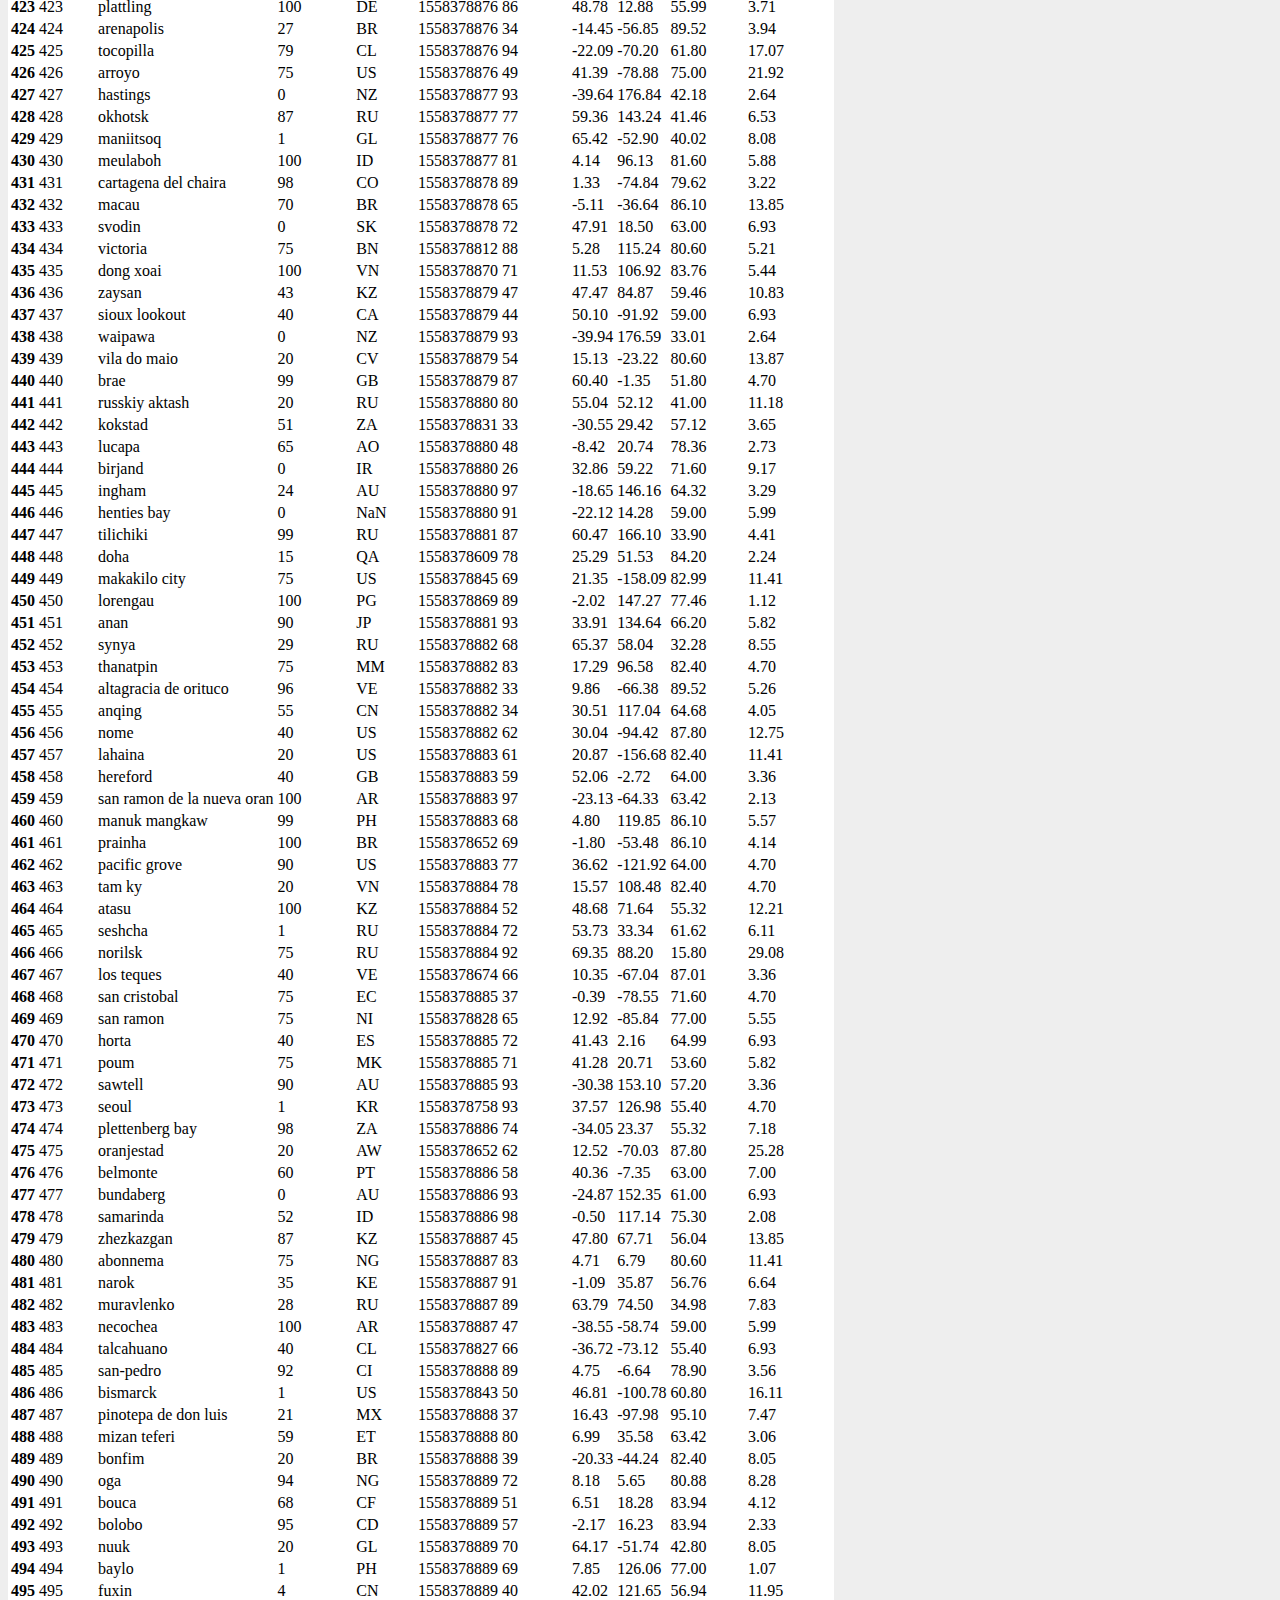
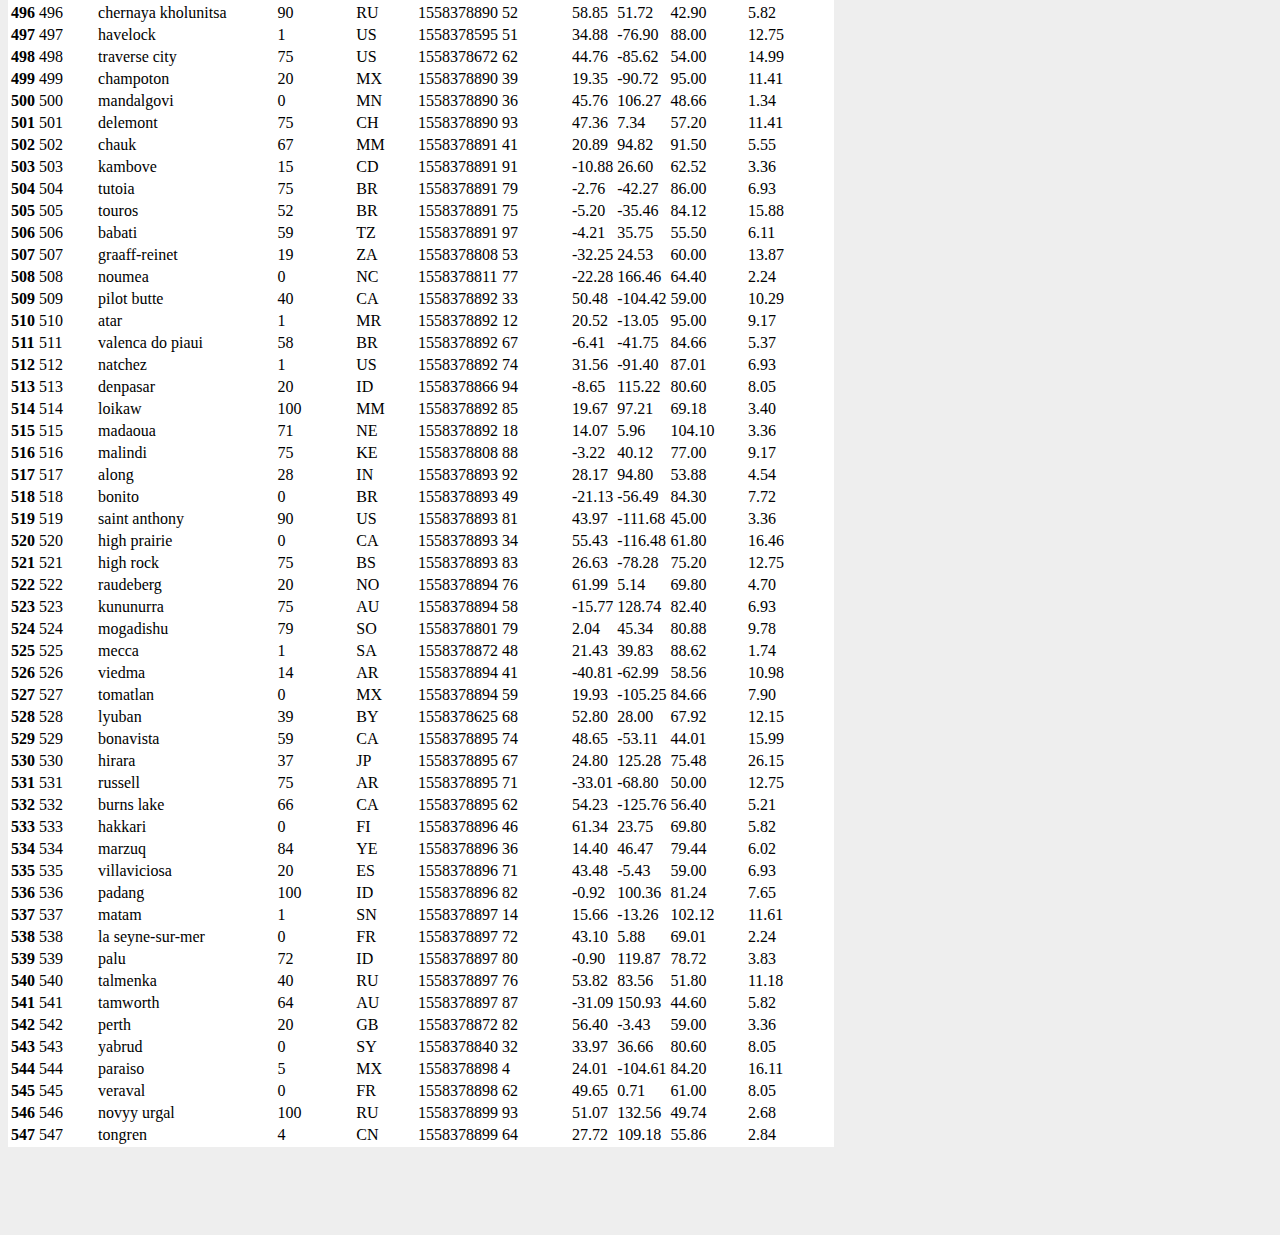
<file: data.html>
<!DOCTYPE html>
<html lang="en-us">

<head>
  <meta charset="UTF-8">
  <meta name="viewport" content="width=device-width, initial-scale=1, shrink-to-fit=no">
  <title>Website Challenge</title>
  <link rel="stylesheet" href="https://cdn.jsdelivr.net/npm/bootstrap@4.5.3/dist/css/bootstrap.min.css" integrity="sha384-TX8t27EcRE3e/ihU7zmQxVncDAy5uIKz4rEkgIXeMed4M0jlfIDPvg6uqKI2xXr2" crossorigin="anonymous">
  <link rel="stylesheet" href="style.css">
</head>

<body>
  <nav class="navbar navbar-expand-lg navbar-light bg-light">
    <div class="container navbar">
      <a class="navbar-brand" href="index.html"><span style="color:white">Latitude</span></a>
      <button class="navbar-toggler" type="button" data-toggle="collapse" data-target="#navbarSupportedContent" aria-controls="navbarSupportedContent" aria-expanded="false" aria-label="Toggle navigation">
        <span class="navbar-toggler-icon"></span>
      </button>

      <div class="collapse navbar-collapse" id="navbarSupportedContent">
        <ul class="navbar-nav ml-auto">
          <li class="nav-item dropdown">
            <a class="nav-link dropdown-toggle" id="navbarDropdown" data-toggle="dropdown" href="#" role="button" aria-haspopup="true" aria-expanded="false">Plots</a>
            <div class="dropdown-menu dropdown-menu-right" aria-labelledby="navbarDropdown">
              <a class="dropdown-item" href="temperature.html">Max Temperature</a>
              <a class="dropdown-item" href="humid.html">Humidity</a>
              <a class="dropdown-item" href="cloudiness.html">Cloudiness</a>
              <a class="dropdown-item" href="windspeed.html">Wind Speed</a>
            </div>
          </li>
          <li class="nav-item">
            <a class="nav-link" href="comparison.html">Comparison</a>
          </li>
          <li class="nav-item">
            <a class="nav-link" href="data.html">Data</a>
          </li>
        </ul>
      </div>
    </div>
  </div>
</nav>

    <div class="container table">
      <h3>Data</h3>
      <hr>
      <p>This table includes all of the data used for this project</p>
      <br>
    <div class="table-responsive">
      <table class="table table-bordered">
          <thead>
            <tr style="text-align: left;">
              <th></th>
              <th>City_ID</th>
              <th>City</th>
              <th>Cloudiness</th>
              <th>Country</th>
              <th>Date</th>
              <th>Humidity</th>
              <th>Lat</th>
              <th>Lng</th>
              <th>Max Temp</th>
              <th>Wind Speed</th>
            </tr>
          </thead>
          <tbody>
            <tr>
              <th>0</th>
              <td>0</td>
              <td>ostrovnoy</td>
              <td>2</td>
              <td>RU</td>
              <td>1558378754</td>
              <td>72</td>
              <td>68.05</td>
              <td>39.51</td>
              <td>37.50</td>
              <td>7.16</td>
            </tr>
            <tr>
              <th>1</th>
              <td>1</td>
              <td>mahebourg</td>
              <td>75</td>
              <td>MU</td>
              <td>1558378503</td>
              <td>74</td>
              <td>-20.41</td>
              <td>57.70</td>
              <td>78.80</td>
              <td>11.41</td>
            </tr>
            <tr>
              <th>2</th>
              <td>2</td>
              <td>qaanaaq</td>
              <td>25</td>
              <td>GL</td>
              <td>1558378755</td>
              <td>73</td>
              <td>77.48</td>
              <td>-69.36</td>
              <td>22.20</td>
              <td>2.37</td>
            </tr>
            <tr>
              <th>3</th>
              <td>3</td>
              <td>zhuhai</td>
              <td>0</td>
              <td>CN</td>
              <td>1558378755</td>
              <td>39</td>
              <td>40.71</td>
              <td>112.04</td>
              <td>44.60</td>
              <td>4.47</td>
            </tr>
            <tr>
              <th>4</th>
              <td>4</td>
              <td>cape town</td>
              <td>20</td>
              <td>ZA</td>
              <td>1558378755</td>
              <td>76</td>
              <td>-33.93</td>
              <td>18.42</td>
              <td>55.99</td>
              <td>8.05</td>
            </tr>
            <tr>
              <th>5</th>
              <td>5</td>
              <td>atuona</td>
              <td>78</td>
              <td>PF</td>
              <td>1558378755</td>
              <td>76</td>
              <td>-9.80</td>
              <td>-139.03</td>
              <td>81.96</td>
              <td>16.49</td>
            </tr>
            <tr>
              <th>6</th>
              <td>6</td>
              <td>flinders</td>
              <td>0</td>
              <td>AU</td>
              <td>1558378755</td>
              <td>62</td>
              <td>-34.58</td>
              <td>150.85</td>
              <td>60.01</td>
              <td>11.41</td>
            </tr>
            <tr>
              <th>7</th>
              <td>7</td>
              <td>opuwo</td>
              <td>0</td>
              <td>NaN</td>
              <td>1558378523</td>
              <td>23</td>
              <td>-18.06</td>
              <td>13.84</td>
              <td>72.06</td>
              <td>5.44</td>
            </tr>
            <tr>
              <th>8</th>
              <td>8</td>
              <td>tiksi</td>
              <td>95</td>
              <td>RU</td>
              <td>1558378756</td>
              <td>88</td>
              <td>71.64</td>
              <td>128.87</td>
              <td>14.10</td>
              <td>15.70</td>
            </tr>
            <tr>
              <th>9</th>
              <td>9</td>
              <td>pushkinskiye gory</td>
              <td>6</td>
              <td>RU</td>
              <td>1558378756</td>
              <td>70</td>
              <td>57.02</td>
              <td>28.91</td>
              <td>65.04</td>
              <td>6.93</td>
            </tr>
            <tr>
              <th>10</th>
              <td>10</td>
              <td>aykhal</td>
              <td>90</td>
              <td>RU</td>
              <td>1558378756</td>
              <td>48</td>
              <td>65.95</td>
              <td>111.51</td>
              <td>39.20</td>
              <td>11.18</td>
            </tr>
            <tr>
              <th>11</th>
              <td>11</td>
              <td>castro</td>
              <td>0</td>
              <td>CL</td>
              <td>1558378756</td>
              <td>70</td>
              <td>-42.48</td>
              <td>-73.76</td>
              <td>48.20</td>
              <td>9.17</td>
            </tr>
            <tr>
              <th>12</th>
              <td>12</td>
              <td>avarua</td>
              <td>100</td>
              <td>CK</td>
              <td>1558378756</td>
              <td>94</td>
              <td>-21.21</td>
              <td>-159.78</td>
              <td>71.60</td>
              <td>2.24</td>
            </tr>
            <tr>
              <th>13</th>
              <td>13</td>
              <td>saskylakh</td>
              <td>0</td>
              <td>RU</td>
              <td>1558378757</td>
              <td>91</td>
              <td>71.97</td>
              <td>114.09</td>
              <td>4.92</td>
              <td>2.26</td>
            </tr>
            <tr>
              <th>14</th>
              <td>14</td>
              <td>constitucion</td>
              <td>5</td>
              <td>MX</td>
              <td>1558378757</td>
              <td>4</td>
              <td>23.99</td>
              <td>-104.67</td>
              <td>84.20</td>
              <td>16.11</td>
            </tr>
            <tr>
              <th>15</th>
              <td>15</td>
              <td>albany</td>
              <td>40</td>
              <td>US</td>
              <td>1558378727</td>
              <td>45</td>
              <td>42.65</td>
              <td>-73.75</td>
              <td>82.40</td>
              <td>12.75</td>
            </tr>
            <tr>
              <th>16</th>
              <td>16</td>
              <td>vilyuysk</td>
              <td>16</td>
              <td>RU</td>
              <td>1558378757</td>
              <td>59</td>
              <td>63.75</td>
              <td>121.63</td>
              <td>34.62</td>
              <td>5.84</td>
            </tr>
            <tr>
              <th>17</th>
              <td>17</td>
              <td>ushuaia</td>
              <td>75</td>
              <td>AR</td>
              <td>1558378606</td>
              <td>75</td>
              <td>-54.81</td>
              <td>-68.31</td>
              <td>44.60</td>
              <td>36.91</td>
            </tr>
            <tr>
              <th>18</th>
              <td>18</td>
              <td>bambous virieux</td>
              <td>75</td>
              <td>MU</td>
              <td>1558378758</td>
              <td>74</td>
              <td>-20.34</td>
              <td>57.76</td>
              <td>78.80</td>
              <td>11.41</td>
            </tr>
            <tr>
              <th>19</th>
              <td>19</td>
              <td>kodinsk</td>
              <td>14</td>
              <td>RU</td>
              <td>1558378758</td>
              <td>81</td>
              <td>58.60</td>
              <td>99.18</td>
              <td>48.84</td>
              <td>4.97</td>
            </tr>
            <tr>
              <th>20</th>
              <td>20</td>
              <td>teknaf</td>
              <td>1</td>
              <td>BD</td>
              <td>1558378758</td>
              <td>85</td>
              <td>20.86</td>
              <td>92.31</td>
              <td>84.66</td>
              <td>8.23</td>
            </tr>
            <tr>
              <th>21</th>
              <td>21</td>
              <td>busselton</td>
              <td>84</td>
              <td>AU</td>
              <td>1558378758</td>
              <td>63</td>
              <td>-33.64</td>
              <td>115.35</td>
              <td>55.00</td>
              <td>12.86</td>
            </tr>
            <tr>
              <th>22</th>
              <td>22</td>
              <td>ambon</td>
              <td>11</td>
              <td>FR</td>
              <td>1558378758</td>
              <td>93</td>
              <td>47.55</td>
              <td>-2.56</td>
              <td>64.99</td>
              <td>5.82</td>
            </tr>
            <tr>
              <th>23</th>
              <td>23</td>
              <td>maragogi</td>
              <td>97</td>
              <td>BR</td>
              <td>1558378610</td>
              <td>69</td>
              <td>-9.01</td>
              <td>-35.22</td>
              <td>83.94</td>
              <td>9.42</td>
            </tr>
            <tr>
              <th>24</th>
              <td>24</td>
              <td>fallon</td>
              <td>90</td>
              <td>US</td>
              <td>1558378758</td>
              <td>53</td>
              <td>46.84</td>
              <td>-105.12</td>
              <td>51.80</td>
              <td>18.34</td>
            </tr>
            <tr>
              <th>25</th>
              <td>25</td>
              <td>kantang</td>
              <td>20</td>
              <td>TH</td>
              <td>1558378759</td>
              <td>94</td>
              <td>7.42</td>
              <td>99.52</td>
              <td>78.80</td>
              <td>6.93</td>
            </tr>
            <tr>
              <th>26</th>
              <td>26</td>
              <td>colonelganj</td>
              <td>0</td>
              <td>IN</td>
              <td>1558378759</td>
              <td>14</td>
              <td>27.13</td>
              <td>81.70</td>
              <td>94.20</td>
              <td>5.08</td>
            </tr>
            <tr>
              <th>27</th>
              <td>27</td>
              <td>punta arenas</td>
              <td>40</td>
              <td>CL</td>
              <td>1558378759</td>
              <td>61</td>
              <td>-53.16</td>
              <td>-70.91</td>
              <td>50.00</td>
              <td>46.08</td>
            </tr>
            <tr>
              <th>28</th>
              <td>28</td>
              <td>rikitea</td>
              <td>95</td>
              <td>PF</td>
              <td>1558378669</td>
              <td>76</td>
              <td>-23.12</td>
              <td>-134.97</td>
              <td>74.58</td>
              <td>12.82</td>
            </tr>
            <tr>
              <th>29</th>
              <td>29</td>
              <td>new norfolk</td>
              <td>40</td>
              <td>AU</td>
              <td>1558378759</td>
              <td>66</td>
              <td>-42.78</td>
              <td>147.06</td>
              <td>57.99</td>
              <td>5.82</td>
            </tr>
            <tr>
              <th>30</th>
              <td>30</td>
              <td>gobabis</td>
              <td>0</td>
              <td>NaN</td>
              <td>1558378567</td>
              <td>24</td>
              <td>-22.45</td>
              <td>18.97</td>
              <td>68.00</td>
              <td>2.24</td>
            </tr>
            <tr>
              <th>31</th>
              <td>31</td>
              <td>qingdao</td>
              <td>0</td>
              <td>CN</td>
              <td>1558378760</td>
              <td>54</td>
              <td>36.09</td>
              <td>120.35</td>
              <td>59.00</td>
              <td>2.24</td>
            </tr>
            <tr>
              <th>32</th>
              <td>32</td>
              <td>port hardy</td>
              <td>90</td>
              <td>CA</td>
              <td>1558378564</td>
              <td>87</td>
              <td>50.70</td>
              <td>-127.42</td>
              <td>53.60</td>
              <td>5.82</td>
            </tr>
            <tr>
              <th>33</th>
              <td>33</td>
              <td>arman</td>
              <td>0</td>
              <td>RU</td>
              <td>1558378760</td>
              <td>64</td>
              <td>59.70</td>
              <td>150.17</td>
              <td>31.56</td>
              <td>5.30</td>
            </tr>
            <tr>
              <th>34</th>
              <td>34</td>
              <td>mamakan</td>
              <td>26</td>
              <td>RU</td>
              <td>1558378760</td>
              <td>90</td>
              <td>57.82</td>
              <td>114.02</td>
              <td>31.38</td>
              <td>2.82</td>
            </tr>
            <tr>
              <th>35</th>
              <td>35</td>
              <td>bethel</td>
              <td>20</td>
              <td>US</td>
              <td>1558378760</td>
              <td>71</td>
              <td>60.79</td>
              <td>-161.76</td>
              <td>51.80</td>
              <td>4.68</td>
            </tr>
            <tr>
              <th>36</th>
              <td>36</td>
              <td>clinton</td>
              <td>75</td>
              <td>US</td>
              <td>1558378556</td>
              <td>54</td>
              <td>41.84</td>
              <td>-90.19</td>
              <td>55.40</td>
              <td>10.29</td>
            </tr>
            <tr>
              <th>37</th>
              <td>37</td>
              <td>varhaug</td>
              <td>0</td>
              <td>NO</td>
              <td>1558378761</td>
              <td>63</td>
              <td>58.61</td>
              <td>5.65</td>
              <td>64.99</td>
              <td>8.05</td>
            </tr>
            <tr>
              <th>38</th>
              <td>38</td>
              <td>ayan</td>
              <td>76</td>
              <td>TR</td>
              <td>1558378761</td>
              <td>58</td>
              <td>40.67</td>
              <td>33.60</td>
              <td>56.94</td>
              <td>0.54</td>
            </tr>
            <tr>
              <th>39</th>
              <td>39</td>
              <td>mayor pablo lagerenza</td>
              <td>43</td>
              <td>PY</td>
              <td>1558378761</td>
              <td>33</td>
              <td>-19.93</td>
              <td>-60.77</td>
              <td>91.86</td>
              <td>14.90</td>
            </tr>
            <tr>
              <th>40</th>
              <td>40</td>
              <td>hermanus</td>
              <td>9</td>
              <td>ZA</td>
              <td>1558378761</td>
              <td>74</td>
              <td>-34.42</td>
              <td>19.24</td>
              <td>55.00</td>
              <td>23.78</td>
            </tr>
            <tr>
              <th>41</th>
              <td>41</td>
              <td>torbay</td>
              <td>75</td>
              <td>CA</td>
              <td>1558378627</td>
              <td>65</td>
              <td>47.66</td>
              <td>-52.73</td>
              <td>48.00</td>
              <td>24.16</td>
            </tr>
            <tr>
              <th>42</th>
              <td>42</td>
              <td>yellowknife</td>
              <td>75</td>
              <td>CA</td>
              <td>1558378762</td>
              <td>26</td>
              <td>62.45</td>
              <td>-114.38</td>
              <td>55.40</td>
              <td>8.05</td>
            </tr>
            <tr>
              <th>43</th>
              <td>43</td>
              <td>kruisfontein</td>
              <td>92</td>
              <td>ZA</td>
              <td>1558378762</td>
              <td>69</td>
              <td>-34.00</td>
              <td>24.73</td>
              <td>55.68</td>
              <td>16.53</td>
            </tr>
            <tr>
              <th>44</th>
              <td>44</td>
              <td>puerto ayora</td>
              <td>26</td>
              <td>EC</td>
              <td>1558378762</td>
              <td>86</td>
              <td>-0.74</td>
              <td>-90.35</td>
              <td>79.00</td>
              <td>5.99</td>
            </tr>
            <tr>
              <th>45</th>
              <td>45</td>
              <td>rosita</td>
              <td>72</td>
              <td>NI</td>
              <td>1558378762</td>
              <td>71</td>
              <td>13.92</td>
              <td>-84.40</td>
              <td>84.12</td>
              <td>4.41</td>
            </tr>
            <tr>
              <th>46</th>
              <td>46</td>
              <td>beloha</td>
              <td>100</td>
              <td>MG</td>
              <td>1558378762</td>
              <td>85</td>
              <td>-25.17</td>
              <td>45.06</td>
              <td>70.08</td>
              <td>10.00</td>
            </tr>
            <tr>
              <th>47</th>
              <td>47</td>
              <td>port elizabeth</td>
              <td>20</td>
              <td>US</td>
              <td>1558378762</td>
              <td>46</td>
              <td>39.31</td>
              <td>-74.98</td>
              <td>93.00</td>
              <td>12.75</td>
            </tr>
            <tr>
              <th>48</th>
              <td>48</td>
              <td>port alfred</td>
              <td>67</td>
              <td>ZA</td>
              <td>1558378763</td>
              <td>69</td>
              <td>-33.59</td>
              <td>26.89</td>
              <td>61.00</td>
              <td>8.01</td>
            </tr>
            <tr>
              <th>49</th>
              <td>49</td>
              <td>garchitorena</td>
              <td>59</td>
              <td>PH</td>
              <td>1558378763</td>
              <td>75</td>
              <td>13.88</td>
              <td>123.70</td>
              <td>84.30</td>
              <td>6.11</td>
            </tr>
            <tr>
              <th>50</th>
              <td>50</td>
              <td>kodiak</td>
              <td>1</td>
              <td>US</td>
              <td>1558378763</td>
              <td>63</td>
              <td>39.95</td>
              <td>-94.76</td>
              <td>53.01</td>
              <td>8.05</td>
            </tr>
            <tr>
              <th>51</th>
              <td>51</td>
              <td>mar del plata</td>
              <td>5</td>
              <td>AR</td>
              <td>1558378763</td>
              <td>33</td>
              <td>-46.43</td>
              <td>-67.52</td>
              <td>50.10</td>
              <td>18.52</td>
            </tr>
            <tr>
              <th>52</th>
              <td>52</td>
              <td>taybad</td>
              <td>78</td>
              <td>IR</td>
              <td>1558378763</td>
              <td>18</td>
              <td>34.74</td>
              <td>60.78</td>
              <td>80.16</td>
              <td>4.88</td>
            </tr>
            <tr>
              <th>53</th>
              <td>53</td>
              <td>cabo san lucas</td>
              <td>5</td>
              <td>MX</td>
              <td>1558378605</td>
              <td>34</td>
              <td>22.89</td>
              <td>-109.91</td>
              <td>91.00</td>
              <td>11.41</td>
            </tr>
            <tr>
              <th>54</th>
              <td>54</td>
              <td>tiarei</td>
              <td>20</td>
              <td>PF</td>
              <td>1558378764</td>
              <td>70</td>
              <td>-17.53</td>
              <td>-149.33</td>
              <td>84.20</td>
              <td>10.29</td>
            </tr>
            <tr>
              <th>55</th>
              <td>55</td>
              <td>khatanga</td>
              <td>10</td>
              <td>RU</td>
              <td>1558378764</td>
              <td>92</td>
              <td>71.98</td>
              <td>102.47</td>
              <td>9.96</td>
              <td>10.94</td>
            </tr>
            <tr>
              <th>56</th>
              <td>56</td>
              <td>pisco</td>
              <td>0</td>
              <td>PE</td>
              <td>1558378764</td>
              <td>30</td>
              <td>-13.71</td>
              <td>-76.20</td>
              <td>75.99</td>
              <td>11.41</td>
            </tr>
            <tr>
              <th>57</th>
              <td>57</td>
              <td>kolyvan</td>
              <td>0</td>
              <td>RU</td>
              <td>1558378764</td>
              <td>87</td>
              <td>55.31</td>
              <td>82.74</td>
              <td>48.20</td>
              <td>4.47</td>
            </tr>
            <tr>
              <th>58</th>
              <td>58</td>
              <td>hofn</td>
              <td>90</td>
              <td>IS</td>
              <td>1558378764</td>
              <td>81</td>
              <td>64.25</td>
              <td>-15.21</td>
              <td>48.20</td>
              <td>6.93</td>
            </tr>
            <tr>
              <th>59</th>
              <td>59</td>
              <td>bontang</td>
              <td>54</td>
              <td>ID</td>
              <td>1558378765</td>
              <td>99</td>
              <td>0.12</td>
              <td>117.47</td>
              <td>74.22</td>
              <td>2.62</td>
            </tr>
            <tr>
              <th>60</th>
              <td>60</td>
              <td>sault sainte marie</td>
              <td>1</td>
              <td>CA</td>
              <td>1558378765</td>
              <td>61</td>
              <td>46.49</td>
              <td>-84.36</td>
              <td>50.00</td>
              <td>14.99</td>
            </tr>
            <tr>
              <th>61</th>
              <td>61</td>
              <td>zhigansk</td>
              <td>97</td>
              <td>RU</td>
              <td>1558378765</td>
              <td>84</td>
              <td>66.77</td>
              <td>123.37</td>
              <td>27.24</td>
              <td>8.77</td>
            </tr>
            <tr>
              <th>62</th>
              <td>62</td>
              <td>thompson</td>
              <td>75</td>
              <td>CA</td>
              <td>1558378765</td>
              <td>35</td>
              <td>55.74</td>
              <td>-97.86</td>
              <td>57.20</td>
              <td>3.36</td>
            </tr>
            <tr>
              <th>63</th>
              <td>63</td>
              <td>pevek</td>
              <td>93</td>
              <td>RU</td>
              <td>1558378765</td>
              <td>71</td>
              <td>69.70</td>
              <td>170.27</td>
              <td>26.16</td>
              <td>4.65</td>
            </tr>
            <tr>
              <th>64</th>
              <td>64</td>
              <td>nanortalik</td>
              <td>29</td>
              <td>GL</td>
              <td>1558378766</td>
              <td>72</td>
              <td>60.14</td>
              <td>-45.24</td>
              <td>43.08</td>
              <td>4.68</td>
            </tr>
            <tr>
              <th>65</th>
              <td>65</td>
              <td>bilibino</td>
              <td>93</td>
              <td>RU</td>
              <td>1558378766</td>
              <td>89</td>
              <td>68.06</td>
              <td>166.44</td>
              <td>27.60</td>
              <td>6.29</td>
            </tr>
            <tr>
              <th>66</th>
              <td>66</td>
              <td>dikson</td>
              <td>12</td>
              <td>RU</td>
              <td>1558378766</td>
              <td>85</td>
              <td>73.51</td>
              <td>80.55</td>
              <td>20.22</td>
              <td>12.15</td>
            </tr>
            <tr>
              <th>67</th>
              <td>67</td>
              <td>hambantota</td>
              <td>40</td>
              <td>LK</td>
              <td>1558378766</td>
              <td>100</td>
              <td>6.12</td>
              <td>81.12</td>
              <td>80.60</td>
              <td>3.36</td>
            </tr>
            <tr>
              <th>68</th>
              <td>68</td>
              <td>beja</td>
              <td>20</td>
              <td>PT</td>
              <td>1558378766</td>
              <td>49</td>
              <td>38.02</td>
              <td>-7.87</td>
              <td>71.60</td>
              <td>14.99</td>
            </tr>
            <tr>
              <th>69</th>
              <td>69</td>
              <td>fortuna</td>
              <td>20</td>
              <td>ES</td>
              <td>1558378767</td>
              <td>77</td>
              <td>38.18</td>
              <td>-1.13</td>
              <td>69.80</td>
              <td>4.70</td>
            </tr>
            <tr>
              <th>70</th>
              <td>70</td>
              <td>ponta do sol</td>
              <td>0</td>
              <td>BR</td>
              <td>1558378767</td>
              <td>57</td>
              <td>-20.63</td>
              <td>-46.00</td>
              <td>73.68</td>
              <td>5.32</td>
            </tr>
            <tr>
              <th>71</th>
              <td>71</td>
              <td>qasigiannguit</td>
              <td>90</td>
              <td>GL</td>
              <td>1558378767</td>
              <td>86</td>
              <td>68.82</td>
              <td>-51.19</td>
              <td>33.80</td>
              <td>4.70</td>
            </tr>
            <tr>
              <th>72</th>
              <td>72</td>
              <td>butaritari</td>
              <td>55</td>
              <td>KI</td>
              <td>1558378767</td>
              <td>77</td>
              <td>3.07</td>
              <td>172.79</td>
              <td>83.94</td>
              <td>9.13</td>
            </tr>
            <tr>
              <th>73</th>
              <td>73</td>
              <td>virginia beach</td>
              <td>40</td>
              <td>US</td>
              <td>1558378597</td>
              <td>48</td>
              <td>36.85</td>
              <td>-75.98</td>
              <td>91.00</td>
              <td>10.29</td>
            </tr>
            <tr>
              <th>74</th>
              <td>74</td>
              <td>hobyo</td>
              <td>91</td>
              <td>SO</td>
              <td>1558378767</td>
              <td>71</td>
              <td>5.35</td>
              <td>48.53</td>
              <td>83.58</td>
              <td>13.49</td>
            </tr>
            <tr>
              <th>75</th>
              <td>75</td>
              <td>saint george</td>
              <td>40</td>
              <td>GR</td>
              <td>1558378768</td>
              <td>33</td>
              <td>39.45</td>
              <td>22.34</td>
              <td>75.20</td>
              <td>11.41</td>
            </tr>
            <tr>
              <th>76</th>
              <td>76</td>
              <td>pontes e lacerda</td>
              <td>41</td>
              <td>BR</td>
              <td>1558378768</td>
              <td>41</td>
              <td>-15.23</td>
              <td>-59.33</td>
              <td>88.44</td>
              <td>3.71</td>
            </tr>
            <tr>
              <th>77</th>
              <td>77</td>
              <td>khor</td>
              <td>100</td>
              <td>RU</td>
              <td>1558378768</td>
              <td>94</td>
              <td>47.88</td>
              <td>134.96</td>
              <td>54.96</td>
              <td>7.36</td>
            </tr>
            <tr>
              <th>78</th>
              <td>78</td>
              <td>crotone</td>
              <td>20</td>
              <td>IT</td>
              <td>1558378768</td>
              <td>67</td>
              <td>39.09</td>
              <td>17.12</td>
              <td>62.60</td>
              <td>10.29</td>
            </tr>
            <tr>
              <th>79</th>
              <td>79</td>
              <td>baglung</td>
              <td>11</td>
              <td>NP</td>
              <td>1558378768</td>
              <td>58</td>
              <td>28.27</td>
              <td>83.59</td>
              <td>54.24</td>
              <td>2.66</td>
            </tr>
            <tr>
              <th>80</th>
              <td>80</td>
              <td>raglan</td>
              <td>99</td>
              <td>NZ</td>
              <td>1558378769</td>
              <td>53</td>
              <td>-37.80</td>
              <td>174.87</td>
              <td>48.99</td>
              <td>1.99</td>
            </tr>
            <tr>
              <th>81</th>
              <td>81</td>
              <td>jamestown</td>
              <td>84</td>
              <td>AU</td>
              <td>1558378769</td>
              <td>52</td>
              <td>-33.21</td>
              <td>138.60</td>
              <td>54.78</td>
              <td>5.86</td>
            </tr>
            <tr>
              <th>82</th>
              <td>82</td>
              <td>sur</td>
              <td>66</td>
              <td>OM</td>
              <td>1558378769</td>
              <td>57</td>
              <td>22.57</td>
              <td>59.53</td>
              <td>88.26</td>
              <td>14.83</td>
            </tr>
            <tr>
              <th>83</th>
              <td>83</td>
              <td>araouane</td>
              <td>77</td>
              <td>ML</td>
              <td>1558378769</td>
              <td>18</td>
              <td>18.90</td>
              <td>-3.53</td>
              <td>100.14</td>
              <td>15.10</td>
            </tr>
            <tr>
              <th>84</th>
              <td>84</td>
              <td>emerald</td>
              <td>0</td>
              <td>AU</td>
              <td>1558378770</td>
              <td>82</td>
              <td>-23.53</td>
              <td>148.16</td>
              <td>60.80</td>
              <td>6.93</td>
            </tr>
            <tr>
              <th>85</th>
              <td>85</td>
              <td>launceston</td>
              <td>40</td>
              <td>AU</td>
              <td>1558378770</td>
              <td>93</td>
              <td>-41.43</td>
              <td>147.14</td>
              <td>55.00</td>
              <td>14.99</td>
            </tr>
            <tr>
              <th>86</th>
              <td>86</td>
              <td>nikolskoye</td>
              <td>20</td>
              <td>RU</td>
              <td>1558378770</td>
              <td>56</td>
              <td>59.70</td>
              <td>30.79</td>
              <td>69.01</td>
              <td>4.47</td>
            </tr>
            <tr>
              <th>87</th>
              <td>87</td>
              <td>ambilobe</td>
              <td>2</td>
              <td>MG</td>
              <td>1558378770</td>
              <td>92</td>
              <td>-13.19</td>
              <td>49.05</td>
              <td>74.76</td>
              <td>4.52</td>
            </tr>
            <tr>
              <th>88</th>
              <td>88</td>
              <td>cidreira</td>
              <td>0</td>
              <td>BR</td>
              <td>1558378770</td>
              <td>66</td>
              <td>-30.17</td>
              <td>-50.22</td>
              <td>76.56</td>
              <td>5.50</td>
            </tr>
            <tr>
              <th>89</th>
              <td>89</td>
              <td>ternate</td>
              <td>20</td>
              <td>PH</td>
              <td>1558378770</td>
              <td>74</td>
              <td>14.29</td>
              <td>120.72</td>
              <td>86.00</td>
              <td>1.12</td>
            </tr>
            <tr>
              <th>90</th>
              <td>90</td>
              <td>tarauaca</td>
              <td>48</td>
              <td>BR</td>
              <td>1558378771</td>
              <td>47</td>
              <td>-8.16</td>
              <td>-70.77</td>
              <td>90.06</td>
              <td>1.43</td>
            </tr>
            <tr>
              <th>91</th>
              <td>91</td>
              <td>bella vista</td>
              <td>62</td>
              <td>AR</td>
              <td>1558378771</td>
              <td>80</td>
              <td>-28.51</td>
              <td>-59.05</td>
              <td>75.66</td>
              <td>7.29</td>
            </tr>
            <tr>
              <th>92</th>
              <td>92</td>
              <td>xichang</td>
              <td>19</td>
              <td>CN</td>
              <td>1558378771</td>
              <td>91</td>
              <td>27.88</td>
              <td>102.25</td>
              <td>49.74</td>
              <td>2.46</td>
            </tr>
            <tr>
              <th>93</th>
              <td>93</td>
              <td>antioch</td>
              <td>40</td>
              <td>US</td>
              <td>1558378507</td>
              <td>63</td>
              <td>38.00</td>
              <td>-121.81</td>
              <td>64.99</td>
              <td>10.29</td>
            </tr>
            <tr>
              <th>94</th>
              <td>94</td>
              <td>najran</td>
              <td>75</td>
              <td>SA</td>
              <td>1558378772</td>
              <td>77</td>
              <td>17.54</td>
              <td>44.22</td>
              <td>69.80</td>
              <td>11.41</td>
            </tr>
            <tr>
              <th>95</th>
              <td>95</td>
              <td>agirish</td>
              <td>100</td>
              <td>RU</td>
              <td>1558378772</td>
              <td>88</td>
              <td>61.92</td>
              <td>63.02</td>
              <td>32.82</td>
              <td>9.10</td>
            </tr>
            <tr>
              <th>96</th>
              <td>96</td>
              <td>mataura</td>
              <td>58</td>
              <td>NZ</td>
              <td>1558378772</td>
              <td>88</td>
              <td>-46.19</td>
              <td>168.86</td>
              <td>48.00</td>
              <td>1.99</td>
            </tr>
            <tr>
              <th>97</th>
              <td>97</td>
              <td>katsuura</td>
              <td>90</td>
              <td>JP</td>
              <td>1558378772</td>
              <td>93</td>
              <td>33.93</td>
              <td>134.50</td>
              <td>66.20</td>
              <td>5.82</td>
            </tr>
            <tr>
              <th>98</th>
              <td>98</td>
              <td>shalinskoye</td>
              <td>66</td>
              <td>RU</td>
              <td>1558378772</td>
              <td>63</td>
              <td>55.72</td>
              <td>93.76</td>
              <td>53.70</td>
              <td>7.83</td>
            </tr>
            <tr>
              <th>99</th>
              <td>99</td>
              <td>barrow</td>
              <td>100</td>
              <td>AR</td>
              <td>1558378772</td>
              <td>59</td>
              <td>-38.31</td>
              <td>-60.23</td>
              <td>59.64</td>
              <td>13.38</td>
            </tr>
            <tr>
              <th>100</th>
              <td>100</td>
              <td>sorong</td>
              <td>95</td>
              <td>ID</td>
              <td>1558378773</td>
              <td>93</td>
              <td>-0.86</td>
              <td>131.25</td>
              <td>77.28</td>
              <td>2.01</td>
            </tr>
            <tr>
              <th>101</th>
              <td>101</td>
              <td>kingston</td>
              <td>75</td>
              <td>CA</td>
              <td>1558378724</td>
              <td>63</td>
              <td>44.23</td>
              <td>-76.48</td>
              <td>70.00</td>
              <td>19.46</td>
            </tr>
            <tr>
              <th>102</th>
              <td>102</td>
              <td>ketchikan</td>
              <td>1</td>
              <td>US</td>
              <td>1558378684</td>
              <td>76</td>
              <td>55.34</td>
              <td>-131.65</td>
              <td>55.40</td>
              <td>17.22</td>
            </tr>
            <tr>
              <th>103</th>
              <td>103</td>
              <td>kapaa</td>
              <td>20</td>
              <td>US</td>
              <td>1558378773</td>
              <td>74</td>
              <td>22.08</td>
              <td>-159.32</td>
              <td>80.60</td>
              <td>10.29</td>
            </tr>
            <tr>
              <th>104</th>
              <td>104</td>
              <td>mbigou</td>
              <td>70</td>
              <td>GA</td>
              <td>1558378773</td>
              <td>94</td>
              <td>-1.90</td>
              <td>11.91</td>
              <td>72.60</td>
              <td>1.63</td>
            </tr>
            <tr>
              <th>105</th>
              <td>105</td>
              <td>yakeshi</td>
              <td>100</td>
              <td>CN</td>
              <td>1558378774</td>
              <td>48</td>
              <td>49.28</td>
              <td>120.73</td>
              <td>46.86</td>
              <td>20.31</td>
            </tr>
            <tr>
              <th>106</th>
              <td>106</td>
              <td>hilo</td>
              <td>40</td>
              <td>US</td>
              <td>1558378755</td>
              <td>69</td>
              <td>19.71</td>
              <td>-155.08</td>
              <td>79.00</td>
              <td>4.70</td>
            </tr>
            <tr>
              <th>107</th>
              <td>107</td>
              <td>whitehorse</td>
              <td>40</td>
              <td>CA</td>
              <td>1558378774</td>
              <td>36</td>
              <td>60.72</td>
              <td>-135.06</td>
              <td>64.00</td>
              <td>3.36</td>
            </tr>
            <tr>
              <th>108</th>
              <td>108</td>
              <td>bonthe</td>
              <td>63</td>
              <td>SL</td>
              <td>1558378774</td>
              <td>70</td>
              <td>7.53</td>
              <td>-12.50</td>
              <td>85.38</td>
              <td>9.78</td>
            </tr>
            <tr>
              <th>109</th>
              <td>109</td>
              <td>bara</td>
              <td>45</td>
              <td>NG</td>
              <td>1558378774</td>
              <td>25</td>
              <td>10.41</td>
              <td>10.60</td>
              <td>96.54</td>
              <td>4.99</td>
            </tr>
            <tr>
              <th>110</th>
              <td>110</td>
              <td>lompoc</td>
              <td>75</td>
              <td>US</td>
              <td>1558378662</td>
              <td>63</td>
              <td>34.64</td>
              <td>-120.46</td>
              <td>66.99</td>
              <td>12.75</td>
            </tr>
            <tr>
              <th>111</th>
              <td>111</td>
              <td>port blair</td>
              <td>99</td>
              <td>IN</td>
              <td>1558378774</td>
              <td>71</td>
              <td>11.67</td>
              <td>92.75</td>
              <td>85.20</td>
              <td>7.18</td>
            </tr>
            <tr>
              <th>112</th>
              <td>112</td>
              <td>bredasdorp</td>
              <td>0</td>
              <td>ZA</td>
              <td>1558378775</td>
              <td>62</td>
              <td>-34.53</td>
              <td>20.04</td>
              <td>55.00</td>
              <td>8.05</td>
            </tr>
            <tr>
              <th>113</th>
              <td>113</td>
              <td>thinadhoo</td>
              <td>100</td>
              <td>MV</td>
              <td>1558378775</td>
              <td>76</td>
              <td>0.53</td>
              <td>72.93</td>
              <td>85.02</td>
              <td>17.00</td>
            </tr>
            <tr>
              <th>114</th>
              <td>114</td>
              <td>koumac</td>
              <td>0</td>
              <td>NC</td>
              <td>1558378775</td>
              <td>68</td>
              <td>-20.56</td>
              <td>164.28</td>
              <td>74.40</td>
              <td>12.86</td>
            </tr>
            <tr>
              <th>115</th>
              <td>115</td>
              <td>faanui</td>
              <td>61</td>
              <td>PF</td>
              <td>1558378775</td>
              <td>74</td>
              <td>-16.48</td>
              <td>-151.75</td>
              <td>82.86</td>
              <td>11.59</td>
            </tr>
            <tr>
              <th>116</th>
              <td>116</td>
              <td>xam nua</td>
              <td>100</td>
              <td>LA</td>
              <td>1558378775</td>
              <td>98</td>
              <td>20.42</td>
              <td>104.04</td>
              <td>67.38</td>
              <td>2.17</td>
            </tr>
            <tr>
              <th>117</th>
              <td>117</td>
              <td>east london</td>
              <td>20</td>
              <td>ZA</td>
              <td>1558378775</td>
              <td>72</td>
              <td>-33.02</td>
              <td>27.91</td>
              <td>60.80</td>
              <td>27.51</td>
            </tr>
            <tr>
              <th>118</th>
              <td>118</td>
              <td>sao filipe</td>
              <td>2</td>
              <td>CV</td>
              <td>1558378776</td>
              <td>84</td>
              <td>14.90</td>
              <td>-24.50</td>
              <td>72.96</td>
              <td>16.91</td>
            </tr>
            <tr>
              <th>119</th>
              <td>119</td>
              <td>deputatskiy</td>
              <td>47</td>
              <td>RU</td>
              <td>1558378776</td>
              <td>82</td>
              <td>69.30</td>
              <td>139.90</td>
              <td>8.52</td>
              <td>3.31</td>
            </tr>
            <tr>
              <th>120</th>
              <td>120</td>
              <td>chuy</td>
              <td>96</td>
              <td>UY</td>
              <td>1558378776</td>
              <td>91</td>
              <td>-33.69</td>
              <td>-53.46</td>
              <td>65.58</td>
              <td>13.78</td>
            </tr>
            <tr>
              <th>121</th>
              <td>121</td>
              <td>sitka</td>
              <td>100</td>
              <td>US</td>
              <td>1558378776</td>
              <td>98</td>
              <td>37.17</td>
              <td>-99.65</td>
              <td>48.99</td>
              <td>11.99</td>
            </tr>
            <tr>
              <th>122</th>
              <td>122</td>
              <td>forio</td>
              <td>75</td>
              <td>IT</td>
              <td>1558378777</td>
              <td>77</td>
              <td>40.73</td>
              <td>13.86</td>
              <td>62.60</td>
              <td>6.93</td>
            </tr>
            <tr>
              <th>123</th>
              <td>123</td>
              <td>russkaya polyana</td>
              <td>100</td>
              <td>RU</td>
              <td>1558378777</td>
              <td>80</td>
              <td>53.78</td>
              <td>73.88</td>
              <td>45.24</td>
              <td>6.76</td>
            </tr>
            <tr>
              <th>124</th>
              <td>124</td>
              <td>san felipe</td>
              <td>37</td>
              <td>CL</td>
              <td>1558378777</td>
              <td>95</td>
              <td>-32.75</td>
              <td>-70.73</td>
              <td>51.01</td>
              <td>1.01</td>
            </tr>
            <tr>
              <th>125</th>
              <td>125</td>
              <td>arraial do cabo</td>
              <td>0</td>
              <td>BR</td>
              <td>1558378491</td>
              <td>78</td>
              <td>-22.97</td>
              <td>-42.02</td>
              <td>84.20</td>
              <td>4.70</td>
            </tr>
            <tr>
              <th>126</th>
              <td>126</td>
              <td>margate</td>
              <td>40</td>
              <td>AU</td>
              <td>1558378778</td>
              <td>66</td>
              <td>-43.03</td>
              <td>147.26</td>
              <td>57.99</td>
              <td>5.82</td>
            </tr>
            <tr>
              <th>127</th>
              <td>127</td>
              <td>aklavik</td>
              <td>75</td>
              <td>CA</td>
              <td>1558378563</td>
              <td>50</td>
              <td>68.22</td>
              <td>-135.01</td>
              <td>55.40</td>
              <td>3.09</td>
            </tr>
            <tr>
              <th>128</th>
              <td>128</td>
              <td>lokosovo</td>
              <td>100</td>
              <td>RU</td>
              <td>1558378778</td>
              <td>68</td>
              <td>61.13</td>
              <td>74.84</td>
              <td>44.52</td>
              <td>9.17</td>
            </tr>
            <tr>
              <th>129</th>
              <td>129</td>
              <td>paita</td>
              <td>0</td>
              <td>PE</td>
              <td>1558378778</td>
              <td>290</td>
              <td>-5.09</td>
              <td>-81.11</td>
              <td>62.60</td>
              <td>17.22</td>
            </tr>
            <tr>
              <th>130</th>
              <td>130</td>
              <td>cravo norte</td>
              <td>100</td>
              <td>CO</td>
              <td>1558378778</td>
              <td>67</td>
              <td>6.30</td>
              <td>-70.20</td>
              <td>85.02</td>
              <td>3.09</td>
            </tr>
            <tr>
              <th>131</th>
              <td>131</td>
              <td>motygino</td>
              <td>85</td>
              <td>RU</td>
              <td>1558378778</td>
              <td>84</td>
              <td>58.18</td>
              <td>94.69</td>
              <td>49.20</td>
              <td>5.23</td>
            </tr>
            <tr>
              <th>132</th>
              <td>132</td>
              <td>west wendover</td>
              <td>40</td>
              <td>US</td>
              <td>1558378779</td>
              <td>66</td>
              <td>40.74</td>
              <td>-114.07</td>
              <td>51.80</td>
              <td>4.70</td>
            </tr>
            <tr>
              <th>133</th>
              <td>133</td>
              <td>adrar</td>
              <td>40</td>
              <td>DZ</td>
              <td>1558378779</td>
              <td>17</td>
              <td>27.87</td>
              <td>-0.29</td>
              <td>89.60</td>
              <td>28.86</td>
            </tr>
            <tr>
              <th>134</th>
              <td>134</td>
              <td>melfi</td>
              <td>20</td>
              <td>IT</td>
              <td>1558378779</td>
              <td>87</td>
              <td>41.00</td>
              <td>15.66</td>
              <td>59.00</td>
              <td>10.29</td>
            </tr>
            <tr>
              <th>135</th>
              <td>135</td>
              <td>kibaya</td>
              <td>75</td>
              <td>RW</td>
              <td>1558378779</td>
              <td>88</td>
              <td>-2.20</td>
              <td>30.56</td>
              <td>66.20</td>
              <td>3.36</td>
            </tr>
            <tr>
              <th>136</th>
              <td>136</td>
              <td>iqaluit</td>
              <td>90</td>
              <td>CA</td>
              <td>1558378780</td>
              <td>86</td>
              <td>63.75</td>
              <td>-68.52</td>
              <td>33.80</td>
              <td>6.93</td>
            </tr>
            <tr>
              <th>137</th>
              <td>137</td>
              <td>lavrentiya</td>
              <td>31</td>
              <td>RU</td>
              <td>1558378780</td>
              <td>95</td>
              <td>65.58</td>
              <td>-170.99</td>
              <td>28.32</td>
              <td>6.40</td>
            </tr>
            <tr>
              <th>138</th>
              <td>138</td>
              <td>morondava</td>
              <td>0</td>
              <td>MG</td>
              <td>1558378780</td>
              <td>69</td>
              <td>-20.30</td>
              <td>44.28</td>
              <td>79.08</td>
              <td>9.06</td>
            </tr>
            <tr>
              <th>139</th>
              <td>139</td>
              <td>vaini</td>
              <td>0</td>
              <td>IN</td>
              <td>1558378780</td>
              <td>88</td>
              <td>15.34</td>
              <td>74.49</td>
              <td>78.90</td>
              <td>1.59</td>
            </tr>
            <tr>
              <th>140</th>
              <td>140</td>
              <td>georgetown</td>
              <td>75</td>
              <td>GY</td>
              <td>1558378612</td>
              <td>83</td>
              <td>6.80</td>
              <td>-58.16</td>
              <td>82.40</td>
              <td>11.41</td>
            </tr>
            <tr>
              <th>141</th>
              <td>141</td>
              <td>sanchazi</td>
              <td>0</td>
              <td>CN</td>
              <td>1558378781</td>
              <td>82</td>
              <td>30.43</td>
              <td>103.62</td>
              <td>64.40</td>
              <td>2.24</td>
            </tr>
            <tr>
              <th>142</th>
              <td>142</td>
              <td>sarai mir</td>
              <td>0</td>
              <td>IN</td>
              <td>1558378781</td>
              <td>35</td>
              <td>26.02</td>
              <td>82.92</td>
              <td>86.00</td>
              <td>3.36</td>
            </tr>
            <tr>
              <th>143</th>
              <td>143</td>
              <td>yichun</td>
              <td>89</td>
              <td>CN</td>
              <td>1558378781</td>
              <td>98</td>
              <td>47.72</td>
              <td>128.88</td>
              <td>41.64</td>
              <td>3.58</td>
            </tr>
            <tr>
              <th>144</th>
              <td>144</td>
              <td>plainview</td>
              <td>40</td>
              <td>US</td>
              <td>1558378590</td>
              <td>37</td>
              <td>34.18</td>
              <td>-101.71</td>
              <td>84.99</td>
              <td>18.34</td>
            </tr>
            <tr>
              <th>145</th>
              <td>145</td>
              <td>comodoro rivadavia</td>
              <td>0</td>
              <td>AR</td>
              <td>1558378608</td>
              <td>37</td>
              <td>-45.87</td>
              <td>-67.48</td>
              <td>55.40</td>
              <td>16.11</td>
            </tr>
            <tr>
              <th>146</th>
              <td>146</td>
              <td>nardaran</td>
              <td>40</td>
              <td>AZ</td>
              <td>1558378782</td>
              <td>52</td>
              <td>40.56</td>
              <td>50.01</td>
              <td>66.20</td>
              <td>19.46</td>
            </tr>
            <tr>
              <th>147</th>
              <td>147</td>
              <td>nagua</td>
              <td>75</td>
              <td>DO</td>
              <td>1558378782</td>
              <td>70</td>
              <td>19.37</td>
              <td>-69.85</td>
              <td>89.60</td>
              <td>6.93</td>
            </tr>
            <tr>
              <th>148</th>
              <td>148</td>
              <td>ibra</td>
              <td>100</td>
              <td>OM</td>
              <td>1558378782</td>
              <td>41</td>
              <td>22.69</td>
              <td>58.55</td>
              <td>87.18</td>
              <td>17.40</td>
            </tr>
            <tr>
              <th>149</th>
              <td>149</td>
              <td>ganzhou</td>
              <td>1</td>
              <td>CN</td>
              <td>1558378783</td>
              <td>66</td>
              <td>25.86</td>
              <td>114.93</td>
              <td>64.32</td>
              <td>3.42</td>
            </tr>
            <tr>
              <th>150</th>
              <td>150</td>
              <td>talnakh</td>
              <td>75</td>
              <td>RU</td>
              <td>1558378783</td>
              <td>92</td>
              <td>69.49</td>
              <td>88.39</td>
              <td>15.80</td>
              <td>29.08</td>
            </tr>
            <tr>
              <th>151</th>
              <td>151</td>
              <td>coahuayana</td>
              <td>1</td>
              <td>MX</td>
              <td>1558378783</td>
              <td>22</td>
              <td>18.62</td>
              <td>-100.35</td>
              <td>100.50</td>
              <td>4.38</td>
            </tr>
            <tr>
              <th>152</th>
              <td>152</td>
              <td>sinnamary</td>
              <td>100</td>
              <td>GF</td>
              <td>1558378783</td>
              <td>81</td>
              <td>5.38</td>
              <td>-52.96</td>
              <td>82.50</td>
              <td>10.96</td>
            </tr>
            <tr>
              <th>153</th>
              <td>153</td>
              <td>porto novo</td>
              <td>20</td>
              <td>BR</td>
              <td>1558378783</td>
              <td>53</td>
              <td>-23.68</td>
              <td>-45.44</td>
              <td>77.00</td>
              <td>4.70</td>
            </tr>
            <tr>
              <th>154</th>
              <td>154</td>
              <td>havoysund</td>
              <td>20</td>
              <td>NO</td>
              <td>1558378784</td>
              <td>80</td>
              <td>71.00</td>
              <td>24.66</td>
              <td>39.20</td>
              <td>24.16</td>
            </tr>
            <tr>
              <th>155</th>
              <td>155</td>
              <td>bjornevatn</td>
              <td>75</td>
              <td>NO</td>
              <td>1558378688</td>
              <td>93</td>
              <td>69.67</td>
              <td>29.98</td>
              <td>37.40</td>
              <td>20.80</td>
            </tr>
            <tr>
              <th>156</th>
              <td>156</td>
              <td>narsaq</td>
              <td>20</td>
              <td>GL</td>
              <td>1558378784</td>
              <td>28</td>
              <td>60.91</td>
              <td>-46.05</td>
              <td>57.20</td>
              <td>9.17</td>
            </tr>
            <tr>
              <th>157</th>
              <td>157</td>
              <td>charlestown</td>
              <td>1</td>
              <td>US</td>
              <td>1558378784</td>
              <td>64</td>
              <td>41.38</td>
              <td>-71.64</td>
              <td>87.01</td>
              <td>12.75</td>
            </tr>
            <tr>
              <th>158</th>
              <td>158</td>
              <td>trat</td>
              <td>93</td>
              <td>TH</td>
              <td>1558378784</td>
              <td>70</td>
              <td>12.25</td>
              <td>102.51</td>
              <td>91.00</td>
              <td>1.88</td>
            </tr>
            <tr>
              <th>159</th>
              <td>159</td>
              <td>manado</td>
              <td>40</td>
              <td>ID</td>
              <td>1558378784</td>
              <td>100</td>
              <td>1.49</td>
              <td>124.85</td>
              <td>73.40</td>
              <td>4.97</td>
            </tr>
            <tr>
              <th>160</th>
              <td>160</td>
              <td>trapani</td>
              <td>20</td>
              <td>IT</td>
              <td>1558378785</td>
              <td>72</td>
              <td>38.02</td>
              <td>12.54</td>
              <td>66.20</td>
              <td>17.22</td>
            </tr>
            <tr>
              <th>161</th>
              <td>161</td>
              <td>sao joao da barra</td>
              <td>40</td>
              <td>BR</td>
              <td>1558378785</td>
              <td>55</td>
              <td>-21.64</td>
              <td>-41.05</td>
              <td>86.00</td>
              <td>3.36</td>
            </tr>
            <tr>
              <th>162</th>
              <td>162</td>
              <td>saint-philippe</td>
              <td>75</td>
              <td>CA</td>
              <td>1558378785</td>
              <td>53</td>
              <td>45.36</td>
              <td>-73.48</td>
              <td>75.00</td>
              <td>29.97</td>
            </tr>
            <tr>
              <th>163</th>
              <td>163</td>
              <td>haines junction</td>
              <td>11</td>
              <td>CA</td>
              <td>1558378785</td>
              <td>48</td>
              <td>60.75</td>
              <td>-137.51</td>
              <td>51.18</td>
              <td>7.23</td>
            </tr>
            <tr>
              <th>164</th>
              <td>164</td>
              <td>kathmandu</td>
              <td>75</td>
              <td>NP</td>
              <td>1558378762</td>
              <td>73</td>
              <td>27.71</td>
              <td>85.32</td>
              <td>71.60</td>
              <td>6.67</td>
            </tr>
            <tr>
              <th>165</th>
              <td>165</td>
              <td>norman wells</td>
              <td>75</td>
              <td>CA</td>
              <td>1558378785</td>
              <td>45</td>
              <td>65.28</td>
              <td>-126.83</td>
              <td>66.20</td>
              <td>6.93</td>
            </tr>
            <tr>
              <th>166</th>
              <td>166</td>
              <td>brainerd</td>
              <td>1</td>
              <td>US</td>
              <td>1558378527</td>
              <td>40</td>
              <td>46.36</td>
              <td>-94.20</td>
              <td>63.00</td>
              <td>5.82</td>
            </tr>
            <tr>
              <th>167</th>
              <td>167</td>
              <td>yumen</td>
              <td>2</td>
              <td>CN</td>
              <td>1558378785</td>
              <td>10</td>
              <td>40.29</td>
              <td>97.04</td>
              <td>59.10</td>
              <td>1.50</td>
            </tr>
            <tr>
              <th>168</th>
              <td>168</td>
              <td>straumen</td>
              <td>0</td>
              <td>NO</td>
              <td>1558378786</td>
              <td>52</td>
              <td>63.87</td>
              <td>11.30</td>
              <td>68.00</td>
              <td>9.17</td>
            </tr>
            <tr>
              <th>169</th>
              <td>169</td>
              <td>camacha</td>
              <td>40</td>
              <td>PT</td>
              <td>1558378786</td>
              <td>72</td>
              <td>33.08</td>
              <td>-16.33</td>
              <td>68.00</td>
              <td>14.99</td>
            </tr>
            <tr>
              <th>170</th>
              <td>170</td>
              <td>teya</td>
              <td>75</td>
              <td>MX</td>
              <td>1558378786</td>
              <td>39</td>
              <td>21.05</td>
              <td>-89.07</td>
              <td>99.00</td>
              <td>16.11</td>
            </tr>
            <tr>
              <th>171</th>
              <td>171</td>
              <td>vitim</td>
              <td>81</td>
              <td>RU</td>
              <td>1558378786</td>
              <td>83</td>
              <td>59.44</td>
              <td>112.57</td>
              <td>37.32</td>
              <td>2.98</td>
            </tr>
            <tr>
              <th>172</th>
              <td>172</td>
              <td>antsohihy</td>
              <td>100</td>
              <td>MG</td>
              <td>1558378786</td>
              <td>74</td>
              <td>-14.88</td>
              <td>47.99</td>
              <td>80.70</td>
              <td>5.35</td>
            </tr>
            <tr>
              <th>173</th>
              <td>173</td>
              <td>kavieng</td>
              <td>100</td>
              <td>PG</td>
              <td>1558378787</td>
              <td>75</td>
              <td>-2.57</td>
              <td>150.80</td>
              <td>82.86</td>
              <td>3.76</td>
            </tr>
            <tr>
              <th>174</th>
              <td>174</td>
              <td>la esperanza</td>
              <td>75</td>
              <td>HN</td>
              <td>1558378787</td>
              <td>62</td>
              <td>14.31</td>
              <td>-88.18</td>
              <td>87.80</td>
              <td>4.70</td>
            </tr>
            <tr>
              <th>175</th>
              <td>175</td>
              <td>clyde river</td>
              <td>75</td>
              <td>CA</td>
              <td>1558378787</td>
              <td>86</td>
              <td>70.47</td>
              <td>-68.59</td>
              <td>28.40</td>
              <td>12.75</td>
            </tr>
            <tr>
              <th>176</th>
              <td>176</td>
              <td>nador</td>
              <td>0</td>
              <td>MA</td>
              <td>1558378499</td>
              <td>40</td>
              <td>35.17</td>
              <td>-2.93</td>
              <td>75.20</td>
              <td>6.93</td>
            </tr>
            <tr>
              <th>177</th>
              <td>177</td>
              <td>keflavik</td>
              <td>75</td>
              <td>IS</td>
              <td>1558378788</td>
              <td>100</td>
              <td>64.00</td>
              <td>-22.56</td>
              <td>51.01</td>
              <td>9.17</td>
            </tr>
            <tr>
              <th>178</th>
              <td>178</td>
              <td>faya</td>
              <td>20</td>
              <td>SA</td>
              <td>1558378788</td>
              <td>76</td>
              <td>18.39</td>
              <td>42.45</td>
              <td>59.00</td>
              <td>5.82</td>
            </tr>
            <tr>
              <th>179</th>
              <td>179</td>
              <td>chokurdakh</td>
              <td>0</td>
              <td>RU</td>
              <td>1558378788</td>
              <td>89</td>
              <td>70.62</td>
              <td>147.90</td>
              <td>7.08</td>
              <td>5.99</td>
            </tr>
            <tr>
              <th>180</th>
              <td>180</td>
              <td>le marin</td>
              <td>75</td>
              <td>MQ</td>
              <td>1558378788</td>
              <td>62</td>
              <td>14.47</td>
              <td>-60.87</td>
              <td>87.80</td>
              <td>19.46</td>
            </tr>
            <tr>
              <th>181</th>
              <td>181</td>
              <td>tasiilaq</td>
              <td>75</td>
              <td>GL</td>
              <td>1558378788</td>
              <td>74</td>
              <td>65.61</td>
              <td>-37.64</td>
              <td>35.60</td>
              <td>12.75</td>
            </tr>
            <tr>
              <th>182</th>
              <td>182</td>
              <td>udachnyy</td>
              <td>90</td>
              <td>RU</td>
              <td>1558378789</td>
              <td>48</td>
              <td>66.42</td>
              <td>112.40</td>
              <td>39.20</td>
              <td>11.18</td>
            </tr>
            <tr>
              <th>183</th>
              <td>183</td>
              <td>monrovia</td>
              <td>40</td>
              <td>LR</td>
              <td>1558378789</td>
              <td>79</td>
              <td>6.33</td>
              <td>-10.80</td>
              <td>84.20</td>
              <td>9.17</td>
            </tr>
            <tr>
              <th>184</th>
              <td>184</td>
              <td>burnie</td>
              <td>76</td>
              <td>AU</td>
              <td>1558378789</td>
              <td>87</td>
              <td>-41.05</td>
              <td>145.91</td>
              <td>53.01</td>
              <td>5.99</td>
            </tr>
            <tr>
              <th>185</th>
              <td>185</td>
              <td>kaitangata</td>
              <td>16</td>
              <td>NZ</td>
              <td>1558378789</td>
              <td>67</td>
              <td>-46.28</td>
              <td>169.85</td>
              <td>52.00</td>
              <td>10.00</td>
            </tr>
            <tr>
              <th>186</th>
              <td>186</td>
              <td>yamada</td>
              <td>75</td>
              <td>JP</td>
              <td>1558378789</td>
              <td>93</td>
              <td>36.58</td>
              <td>137.08</td>
              <td>63.00</td>
              <td>2.24</td>
            </tr>
            <tr>
              <th>187</th>
              <td>187</td>
              <td>mackay</td>
              <td>20</td>
              <td>CA</td>
              <td>1558378789</td>
              <td>28</td>
              <td>53.65</td>
              <td>-115.58</td>
              <td>59.00</td>
              <td>20.80</td>
            </tr>
            <tr>
              <th>188</th>
              <td>188</td>
              <td>lagoa</td>
              <td>20</td>
              <td>PT</td>
              <td>1558378790</td>
              <td>46</td>
              <td>37.14</td>
              <td>-8.45</td>
              <td>73.40</td>
              <td>18.34</td>
            </tr>
            <tr>
              <th>189</th>
              <td>189</td>
              <td>bluff</td>
              <td>1</td>
              <td>AU</td>
              <td>1558378790</td>
              <td>89</td>
              <td>-23.58</td>
              <td>149.07</td>
              <td>61.08</td>
              <td>11.83</td>
            </tr>
            <tr>
              <th>190</th>
              <td>190</td>
              <td>saint-georges</td>
              <td>94</td>
              <td>CA</td>
              <td>1558378595</td>
              <td>76</td>
              <td>46.12</td>
              <td>-70.67</td>
              <td>71.01</td>
              <td>8.99</td>
            </tr>
            <tr>
              <th>191</th>
              <td>191</td>
              <td>naryan-mar</td>
              <td>0</td>
              <td>RU</td>
              <td>1558378791</td>
              <td>90</td>
              <td>67.67</td>
              <td>53.09</td>
              <td>27.24</td>
              <td>8.19</td>
            </tr>
            <tr>
              <th>192</th>
              <td>192</td>
              <td>port hedland</td>
              <td>0</td>
              <td>AU</td>
              <td>1558378791</td>
              <td>51</td>
              <td>-20.31</td>
              <td>118.58</td>
              <td>62.60</td>
              <td>6.93</td>
            </tr>
            <tr>
              <th>193</th>
              <td>193</td>
              <td>hithadhoo</td>
              <td>100</td>
              <td>MV</td>
              <td>1558378650</td>
              <td>75</td>
              <td>-0.60</td>
              <td>73.08</td>
              <td>84.12</td>
              <td>11.30</td>
            </tr>
            <tr>
              <th>194</th>
              <td>194</td>
              <td>beringovskiy</td>
              <td>58</td>
              <td>RU</td>
              <td>1558378791</td>
              <td>90</td>
              <td>63.05</td>
              <td>179.32</td>
              <td>27.42</td>
              <td>6.20</td>
            </tr>
            <tr>
              <th>195</th>
              <td>195</td>
              <td>codrington</td>
              <td>90</td>
              <td>AU</td>
              <td>1558378791</td>
              <td>93</td>
              <td>-28.95</td>
              <td>153.24</td>
              <td>60.80</td>
              <td>5.82</td>
            </tr>
            <tr>
              <th>196</th>
              <td>196</td>
              <td>ilulissat</td>
              <td>90</td>
              <td>GL</td>
              <td>1558378791</td>
              <td>86</td>
              <td>69.22</td>
              <td>-51.10</td>
              <td>33.80</td>
              <td>4.70</td>
            </tr>
            <tr>
              <th>197</th>
              <td>197</td>
              <td>coquimbo</td>
              <td>75</td>
              <td>CL</td>
              <td>1558378792</td>
              <td>59</td>
              <td>-29.95</td>
              <td>-71.34</td>
              <td>64.40</td>
              <td>5.82</td>
            </tr>
            <tr>
              <th>198</th>
              <td>198</td>
              <td>grand baie</td>
              <td>75</td>
              <td>MU</td>
              <td>1558378661</td>
              <td>74</td>
              <td>-20.02</td>
              <td>57.58</td>
              <td>78.80</td>
              <td>11.41</td>
            </tr>
            <tr>
              <th>199</th>
              <td>199</td>
              <td>kaabong</td>
              <td>100</td>
              <td>UG</td>
              <td>1558378792</td>
              <td>92</td>
              <td>3.51</td>
              <td>34.14</td>
              <td>64.86</td>
              <td>2.91</td>
            </tr>
            <tr>
              <th>200</th>
              <td>200</td>
              <td>lazaro cardenas</td>
              <td>75</td>
              <td>MX</td>
              <td>1558378792</td>
              <td>14</td>
              <td>28.39</td>
              <td>-105.62</td>
              <td>88.00</td>
              <td>21.92</td>
            </tr>
            <tr>
              <th>201</th>
              <td>201</td>
              <td>luanda</td>
              <td>20</td>
              <td>AO</td>
              <td>1558378792</td>
              <td>78</td>
              <td>-8.83</td>
              <td>13.24</td>
              <td>78.80</td>
              <td>6.93</td>
            </tr>
            <tr>
              <th>202</th>
              <td>202</td>
              <td>rio gallegos</td>
              <td>0</td>
              <td>AR</td>
              <td>1558378754</td>
              <td>40</td>
              <td>-51.62</td>
              <td>-69.22</td>
              <td>53.60</td>
              <td>34.45</td>
            </tr>
            <tr>
              <th>203</th>
              <td>203</td>
              <td>namatanai</td>
              <td>100</td>
              <td>PG</td>
              <td>1558378793</td>
              <td>88</td>
              <td>-3.66</td>
              <td>152.44</td>
              <td>77.46</td>
              <td>5.95</td>
            </tr>
            <tr>
              <th>204</th>
              <td>204</td>
              <td>severo-kurilsk</td>
              <td>99</td>
              <td>RU</td>
              <td>1558378793</td>
              <td>97</td>
              <td>50.68</td>
              <td>156.12</td>
              <td>39.66</td>
              <td>15.10</td>
            </tr>
            <tr>
              <th>205</th>
              <td>205</td>
              <td>hutang</td>
              <td>4</td>
              <td>CN</td>
              <td>1558378793</td>
              <td>71</td>
              <td>29.22</td>
              <td>119.85</td>
              <td>59.10</td>
              <td>3.31</td>
            </tr>
            <tr>
              <th>206</th>
              <td>206</td>
              <td>namioka</td>
              <td>75</td>
              <td>JP</td>
              <td>1558378793</td>
              <td>52</td>
              <td>40.71</td>
              <td>140.59</td>
              <td>68.00</td>
              <td>11.41</td>
            </tr>
            <tr>
              <th>207</th>
              <td>207</td>
              <td>mnogovershinnyy</td>
              <td>100</td>
              <td>RU</td>
              <td>1558378793</td>
              <td>96</td>
              <td>53.94</td>
              <td>139.92</td>
              <td>39.12</td>
              <td>8.05</td>
            </tr>
            <tr>
              <th>208</th>
              <td>208</td>
              <td>san rafael del sur</td>
              <td>40</td>
              <td>NI</td>
              <td>1558378793</td>
              <td>49</td>
              <td>11.85</td>
              <td>-86.44</td>
              <td>91.40</td>
              <td>13.87</td>
            </tr>
            <tr>
              <th>209</th>
              <td>209</td>
              <td>paamiut</td>
              <td>7</td>
              <td>GL</td>
              <td>1558378794</td>
              <td>91</td>
              <td>61.99</td>
              <td>-49.67</td>
              <td>35.70</td>
              <td>16.31</td>
            </tr>
            <tr>
              <th>210</th>
              <td>210</td>
              <td>ribeira grande</td>
              <td>40</td>
              <td>PT</td>
              <td>1558378794</td>
              <td>88</td>
              <td>38.52</td>
              <td>-28.70</td>
              <td>66.20</td>
              <td>10.29</td>
            </tr>
            <tr>
              <th>211</th>
              <td>211</td>
              <td>labuhan</td>
              <td>18</td>
              <td>ID</td>
              <td>1558378794</td>
              <td>86</td>
              <td>-2.54</td>
              <td>115.51</td>
              <td>75.48</td>
              <td>2.80</td>
            </tr>
            <tr>
              <th>212</th>
              <td>212</td>
              <td>mount gambier</td>
              <td>90</td>
              <td>AU</td>
              <td>1558378628</td>
              <td>100</td>
              <td>-37.83</td>
              <td>140.78</td>
              <td>53.60</td>
              <td>8.05</td>
            </tr>
            <tr>
              <th>213</th>
              <td>213</td>
              <td>pesca</td>
              <td>96</td>
              <td>CO</td>
              <td>1558378794</td>
              <td>68</td>
              <td>5.56</td>
              <td>-73.05</td>
              <td>62.52</td>
              <td>7.76</td>
            </tr>
            <tr>
              <th>214</th>
              <td>214</td>
              <td>mount isa</td>
              <td>0</td>
              <td>AU</td>
              <td>1558378794</td>
              <td>56</td>
              <td>-20.73</td>
              <td>139.49</td>
              <td>68.00</td>
              <td>6.93</td>
            </tr>
            <tr>
              <th>215</th>
              <td>215</td>
              <td>le port</td>
              <td>25</td>
              <td>FR</td>
              <td>1558378795</td>
              <td>64</td>
              <td>42.87</td>
              <td>1.37</td>
              <td>60.01</td>
              <td>4.47</td>
            </tr>
            <tr>
              <th>216</th>
              <td>216</td>
              <td>hobart</td>
              <td>40</td>
              <td>AU</td>
              <td>1558378795</td>
              <td>66</td>
              <td>-42.88</td>
              <td>147.33</td>
              <td>57.99</td>
              <td>5.82</td>
            </tr>
            <tr>
              <th>217</th>
              <td>217</td>
              <td>dublin</td>
              <td>75</td>
              <td>IE</td>
              <td>1558378538</td>
              <td>81</td>
              <td>53.35</td>
              <td>-6.26</td>
              <td>57.99</td>
              <td>5.82</td>
            </tr>
            <tr>
              <th>218</th>
              <td>218</td>
              <td>salalah</td>
              <td>20</td>
              <td>OM</td>
              <td>1558378796</td>
              <td>74</td>
              <td>17.01</td>
              <td>54.10</td>
              <td>86.00</td>
              <td>10.29</td>
            </tr>
            <tr>
              <th>219</th>
              <td>219</td>
              <td>beisfjord</td>
              <td>0</td>
              <td>NO</td>
              <td>1558378796</td>
              <td>51</td>
              <td>68.38</td>
              <td>17.60</td>
              <td>60.80</td>
              <td>11.41</td>
            </tr>
            <tr>
              <th>220</th>
              <td>220</td>
              <td>ust-tsilma</td>
              <td>0</td>
              <td>RU</td>
              <td>1558378796</td>
              <td>58</td>
              <td>65.44</td>
              <td>52.15</td>
              <td>35.88</td>
              <td>6.11</td>
            </tr>
            <tr>
              <th>221</th>
              <td>221</td>
              <td>marawi</td>
              <td>12</td>
              <td>PH</td>
              <td>1558378796</td>
              <td>93</td>
              <td>8.00</td>
              <td>124.29</td>
              <td>77.00</td>
              <td>5.01</td>
            </tr>
            <tr>
              <th>222</th>
              <td>222</td>
              <td>samana</td>
              <td>75</td>
              <td>EC</td>
              <td>1558378796</td>
              <td>94</td>
              <td>0.12</td>
              <td>-76.97</td>
              <td>77.00</td>
              <td>4.70</td>
            </tr>
            <tr>
              <th>223</th>
              <td>223</td>
              <td>koronowo</td>
              <td>20</td>
              <td>PL</td>
              <td>1558378736</td>
              <td>60</td>
              <td>53.31</td>
              <td>17.94</td>
              <td>71.01</td>
              <td>3.36</td>
            </tr>
            <tr>
              <th>224</th>
              <td>224</td>
              <td>ekimchan</td>
              <td>100</td>
              <td>RU</td>
              <td>1558378797</td>
              <td>87</td>
              <td>53.07</td>
              <td>132.94</td>
              <td>43.26</td>
              <td>10.40</td>
            </tr>
            <tr>
              <th>225</th>
              <td>225</td>
              <td>carnarvon</td>
              <td>58</td>
              <td>ZA</td>
              <td>1558378797</td>
              <td>65</td>
              <td>-30.97</td>
              <td>22.13</td>
              <td>50.10</td>
              <td>14.94</td>
            </tr>
            <tr>
              <th>226</th>
              <td>226</td>
              <td>saint-denis</td>
              <td>0</td>
              <td>FR</td>
              <td>1558378797</td>
              <td>67</td>
              <td>48.94</td>
              <td>2.36</td>
              <td>64.40</td>
              <td>10.29</td>
            </tr>
            <tr>
              <th>227</th>
              <td>227</td>
              <td>tabas</td>
              <td>100</td>
              <td>IR</td>
              <td>1558378798</td>
              <td>18</td>
              <td>33.60</td>
              <td>56.92</td>
              <td>89.60</td>
              <td>9.17</td>
            </tr>
            <tr>
              <th>228</th>
              <td>228</td>
              <td>san pedro</td>
              <td>100</td>
              <td>AR</td>
              <td>1558378735</td>
              <td>69</td>
              <td>-33.68</td>
              <td>-59.66</td>
              <td>63.00</td>
              <td>7.00</td>
            </tr>
            <tr>
              <th>229</th>
              <td>229</td>
              <td>aketi</td>
              <td>100</td>
              <td>CD</td>
              <td>1558378804</td>
              <td>96</td>
              <td>2.74</td>
              <td>23.78</td>
              <td>72.60</td>
              <td>1.03</td>
            </tr>
            <tr>
              <th>230</th>
              <td>230</td>
              <td>moses lake</td>
              <td>1</td>
              <td>US</td>
              <td>1558378804</td>
              <td>22</td>
              <td>47.13</td>
              <td>-119.28</td>
              <td>69.80</td>
              <td>13.87</td>
            </tr>
            <tr>
              <th>231</th>
              <td>231</td>
              <td>mocuba</td>
              <td>1</td>
              <td>MZ</td>
              <td>1558378804</td>
              <td>90</td>
              <td>-16.84</td>
              <td>36.99</td>
              <td>65.76</td>
              <td>2.42</td>
            </tr>
            <tr>
              <th>232</th>
              <td>232</td>
              <td>hamilton</td>
              <td>90</td>
              <td>CA</td>
              <td>1558378635</td>
              <td>67</td>
              <td>43.26</td>
              <td>-79.87</td>
              <td>59.00</td>
              <td>14.99</td>
            </tr>
            <tr>
              <th>233</th>
              <td>233</td>
              <td>san juan del sur</td>
              <td>40</td>
              <td>NI</td>
              <td>1558378808</td>
              <td>74</td>
              <td>11.25</td>
              <td>-85.87</td>
              <td>84.20</td>
              <td>10.20</td>
            </tr>
            <tr>
              <th>234</th>
              <td>234</td>
              <td>katobu</td>
              <td>17</td>
              <td>ID</td>
              <td>1558378814</td>
              <td>93</td>
              <td>-4.94</td>
              <td>122.53</td>
              <td>75.66</td>
              <td>1.54</td>
            </tr>
            <tr>
              <th>235</th>
              <td>235</td>
              <td>banjar</td>
              <td>86</td>
              <td>ID</td>
              <td>1558378616</td>
              <td>98</td>
              <td>-7.37</td>
              <td>108.54</td>
              <td>73.86</td>
              <td>1.14</td>
            </tr>
            <tr>
              <th>236</th>
              <td>236</td>
              <td>provideniya</td>
              <td>5</td>
              <td>RU</td>
              <td>1558378816</td>
              <td>72</td>
              <td>64.42</td>
              <td>-173.23</td>
              <td>33.72</td>
              <td>5.23</td>
            </tr>
            <tr>
              <th>237</th>
              <td>237</td>
              <td>andradas</td>
              <td>20</td>
              <td>BR</td>
              <td>1558378535</td>
              <td>56</td>
              <td>-22.07</td>
              <td>-46.57</td>
              <td>79.00</td>
              <td>6.93</td>
            </tr>
            <tr>
              <th>238</th>
              <td>238</td>
              <td>bose</td>
              <td>75</td>
              <td>IT</td>
              <td>1558378816</td>
              <td>72</td>
              <td>45.46</td>
              <td>8.01</td>
              <td>64.40</td>
              <td>2.24</td>
            </tr>
            <tr>
              <th>239</th>
              <td>239</td>
              <td>manzhouli</td>
              <td>35</td>
              <td>CN</td>
              <td>1558378819</td>
              <td>45</td>
              <td>49.60</td>
              <td>117.43</td>
              <td>45.24</td>
              <td>13.67</td>
            </tr>
            <tr>
              <th>240</th>
              <td>240</td>
              <td>lockhart</td>
              <td>75</td>
              <td>AU</td>
              <td>1558378821</td>
              <td>76</td>
              <td>-35.22</td>
              <td>146.72</td>
              <td>55.40</td>
              <td>3.36</td>
            </tr>
            <tr>
              <th>241</th>
              <td>241</td>
              <td>anadyr</td>
              <td>75</td>
              <td>RU</td>
              <td>1558378821</td>
              <td>74</td>
              <td>64.73</td>
              <td>177.51</td>
              <td>30.20</td>
              <td>6.71</td>
            </tr>
            <tr>
              <th>242</th>
              <td>242</td>
              <td>bandarbeyla</td>
              <td>67</td>
              <td>SO</td>
              <td>1558378822</td>
              <td>74</td>
              <td>9.49</td>
              <td>50.81</td>
              <td>82.68</td>
              <td>13.38</td>
            </tr>
            <tr>
              <th>243</th>
              <td>243</td>
              <td>buchach</td>
              <td>75</td>
              <td>UA</td>
              <td>1558378822</td>
              <td>100</td>
              <td>49.06</td>
              <td>25.39</td>
              <td>70.00</td>
              <td>2.24</td>
            </tr>
            <tr>
              <th>244</th>
              <td>244</td>
              <td>pasni</td>
              <td>0</td>
              <td>PK</td>
              <td>1558378823</td>
              <td>52</td>
              <td>25.26</td>
              <td>63.48</td>
              <td>86.82</td>
              <td>9.17</td>
            </tr>
            <tr>
              <th>245</th>
              <td>245</td>
              <td>tuktoyaktuk</td>
              <td>40</td>
              <td>CA</td>
              <td>1558378823</td>
              <td>75</td>
              <td>69.44</td>
              <td>-133.03</td>
              <td>41.00</td>
              <td>19.46</td>
            </tr>
            <tr>
              <th>246</th>
              <td>246</td>
              <td>okha</td>
              <td>100</td>
              <td>RU</td>
              <td>1558378823</td>
              <td>96</td>
              <td>53.59</td>
              <td>142.95</td>
              <td>40.38</td>
              <td>13.62</td>
            </tr>
            <tr>
              <th>247</th>
              <td>247</td>
              <td>puerto escondido</td>
              <td>5</td>
              <td>MX</td>
              <td>1558378824</td>
              <td>66</td>
              <td>15.86</td>
              <td>-97.07</td>
              <td>86.00</td>
              <td>9.17</td>
            </tr>
            <tr>
              <th>248</th>
              <td>248</td>
              <td>ancud</td>
              <td>0</td>
              <td>CL</td>
              <td>1558378825</td>
              <td>70</td>
              <td>-41.87</td>
              <td>-73.83</td>
              <td>48.20</td>
              <td>9.17</td>
            </tr>
            <tr>
              <th>249</th>
              <td>249</td>
              <td>lebu</td>
              <td>75</td>
              <td>ET</td>
              <td>1558378826</td>
              <td>68</td>
              <td>8.96</td>
              <td>38.73</td>
              <td>64.40</td>
              <td>2.95</td>
            </tr>
            <tr>
              <th>250</th>
              <td>250</td>
              <td>port lincoln</td>
              <td>100</td>
              <td>AU</td>
              <td>1558378826</td>
              <td>76</td>
              <td>-34.72</td>
              <td>135.86</td>
              <td>63.60</td>
              <td>15.48</td>
            </tr>
            <tr>
              <th>251</th>
              <td>251</td>
              <td>leningradskiy</td>
              <td>0</td>
              <td>RU</td>
              <td>1558378827</td>
              <td>80</td>
              <td>69.38</td>
              <td>178.42</td>
              <td>22.20</td>
              <td>6.38</td>
            </tr>
            <tr>
              <th>252</th>
              <td>252</td>
              <td>kajaani</td>
              <td>0</td>
              <td>FI</td>
              <td>1558378827</td>
              <td>62</td>
              <td>64.22</td>
              <td>27.73</td>
              <td>59.00</td>
              <td>6.93</td>
            </tr>
            <tr>
              <th>253</th>
              <td>253</td>
              <td>murray bridge</td>
              <td>100</td>
              <td>AU</td>
              <td>1558378827</td>
              <td>89</td>
              <td>-35.12</td>
              <td>139.28</td>
              <td>55.99</td>
              <td>1.01</td>
            </tr>
            <tr>
              <th>254</th>
              <td>254</td>
              <td>rocha</td>
              <td>97</td>
              <td>UY</td>
              <td>1558378828</td>
              <td>96</td>
              <td>-34.48</td>
              <td>-54.34</td>
              <td>61.08</td>
              <td>11.30</td>
            </tr>
            <tr>
              <th>255</th>
              <td>255</td>
              <td>tagusao</td>
              <td>92</td>
              <td>PH</td>
              <td>1558378828</td>
              <td>71</td>
              <td>9.19</td>
              <td>117.81</td>
              <td>84.12</td>
              <td>2.57</td>
            </tr>
            <tr>
              <th>256</th>
              <td>256</td>
              <td>cobija</td>
              <td>75</td>
              <td>BR</td>
              <td>1558378828</td>
              <td>55</td>
              <td>-11.02</td>
              <td>-68.77</td>
              <td>89.60</td>
              <td>3.36</td>
            </tr>
            <tr>
              <th>257</th>
              <td>257</td>
              <td>port-gentil</td>
              <td>20</td>
              <td>GA</td>
              <td>1558378833</td>
              <td>88</td>
              <td>-0.72</td>
              <td>8.78</td>
              <td>80.60</td>
              <td>11.41</td>
            </tr>
            <tr>
              <th>258</th>
              <td>258</td>
              <td>te anau</td>
              <td>61</td>
              <td>NZ</td>
              <td>1558378834</td>
              <td>93</td>
              <td>-45.41</td>
              <td>167.72</td>
              <td>39.30</td>
              <td>4.12</td>
            </tr>
            <tr>
              <th>259</th>
              <td>259</td>
              <td>hami</td>
              <td>0</td>
              <td>CN</td>
              <td>1558378834</td>
              <td>11</td>
              <td>42.84</td>
              <td>93.51</td>
              <td>69.72</td>
              <td>6.20</td>
            </tr>
            <tr>
              <th>260</th>
              <td>260</td>
              <td>pahrump</td>
              <td>75</td>
              <td>US</td>
              <td>1558378834</td>
              <td>41</td>
              <td>36.21</td>
              <td>-115.98</td>
              <td>68.00</td>
              <td>11.50</td>
            </tr>
            <tr>
              <th>261</th>
              <td>261</td>
              <td>fort frances</td>
              <td>1</td>
              <td>CA</td>
              <td>1558378834</td>
              <td>38</td>
              <td>48.61</td>
              <td>-93.40</td>
              <td>63.00</td>
              <td>9.17</td>
            </tr>
            <tr>
              <th>262</th>
              <td>262</td>
              <td>umtata</td>
              <td>0</td>
              <td>ZA</td>
              <td>1558378835</td>
              <td>51</td>
              <td>-31.59</td>
              <td>28.78</td>
              <td>60.80</td>
              <td>17.22</td>
            </tr>
            <tr>
              <th>263</th>
              <td>263</td>
              <td>markova</td>
              <td>0</td>
              <td>RU</td>
              <td>1558378835</td>
              <td>49</td>
              <td>52.21</td>
              <td>104.21</td>
              <td>46.40</td>
              <td>6.71</td>
            </tr>
            <tr>
              <th>264</th>
              <td>264</td>
              <td>saint-leu</td>
              <td>68</td>
              <td>RE</td>
              <td>1558378835</td>
              <td>88</td>
              <td>-21.15</td>
              <td>55.28</td>
              <td>78.01</td>
              <td>3.36</td>
            </tr>
            <tr>
              <th>265</th>
              <td>265</td>
              <td>jalu</td>
              <td>73</td>
              <td>LY</td>
              <td>1558378836</td>
              <td>5</td>
              <td>29.03</td>
              <td>21.55</td>
              <td>100.14</td>
              <td>11.07</td>
            </tr>
            <tr>
              <th>266</th>
              <td>266</td>
              <td>alice springs</td>
              <td>1</td>
              <td>AU</td>
              <td>1558378836</td>
              <td>93</td>
              <td>-23.70</td>
              <td>133.88</td>
              <td>57.20</td>
              <td>3.36</td>
            </tr>
            <tr>
              <th>267</th>
              <td>267</td>
              <td>zaraza</td>
              <td>97</td>
              <td>VE</td>
              <td>1558378836</td>
              <td>22</td>
              <td>9.35</td>
              <td>-65.33</td>
              <td>101.04</td>
              <td>8.61</td>
            </tr>
            <tr>
              <th>268</th>
              <td>268</td>
              <td>dingle</td>
              <td>4</td>
              <td>PH</td>
              <td>1558378836</td>
              <td>80</td>
              <td>11.00</td>
              <td>122.67</td>
              <td>79.08</td>
              <td>2.73</td>
            </tr>
            <tr>
              <th>269</th>
              <td>269</td>
              <td>bodden town</td>
              <td>75</td>
              <td>KY</td>
              <td>1558378836</td>
              <td>88</td>
              <td>19.28</td>
              <td>-81.25</td>
              <td>84.99</td>
              <td>4.70</td>
            </tr>
            <tr>
              <th>270</th>
              <td>270</td>
              <td>griffith</td>
              <td>13</td>
              <td>AU</td>
              <td>1558378837</td>
              <td>82</td>
              <td>-34.29</td>
              <td>146.06</td>
              <td>55.40</td>
              <td>5.82</td>
            </tr>
            <tr>
              <th>271</th>
              <td>271</td>
              <td>coihaique</td>
              <td>0</td>
              <td>CL</td>
              <td>1558378837</td>
              <td>59</td>
              <td>-45.58</td>
              <td>-72.07</td>
              <td>46.40</td>
              <td>4.70</td>
            </tr>
            <tr>
              <th>272</th>
              <td>272</td>
              <td>sao felix do xingu</td>
              <td>100</td>
              <td>BR</td>
              <td>1558378837</td>
              <td>92</td>
              <td>-6.64</td>
              <td>-51.99</td>
              <td>80.34</td>
              <td>3.74</td>
            </tr>
            <tr>
              <th>273</th>
              <td>273</td>
              <td>santa rosa</td>
              <td>100</td>
              <td>AR</td>
              <td>1558378839</td>
              <td>78</td>
              <td>-36.62</td>
              <td>-64.29</td>
              <td>49.38</td>
              <td>13.94</td>
            </tr>
            <tr>
              <th>274</th>
              <td>274</td>
              <td>goderich</td>
              <td>96</td>
              <td>CA</td>
              <td>1558378839</td>
              <td>87</td>
              <td>43.74</td>
              <td>-81.71</td>
              <td>52.00</td>
              <td>13.00</td>
            </tr>
            <tr>
              <th>275</th>
              <td>275</td>
              <td>vila velha</td>
              <td>75</td>
              <td>BR</td>
              <td>1558378839</td>
              <td>83</td>
              <td>-3.71</td>
              <td>-38.60</td>
              <td>80.60</td>
              <td>9.17</td>
            </tr>
            <tr>
              <th>276</th>
              <td>276</td>
              <td>rabo de peixe</td>
              <td>40</td>
              <td>PT</td>
              <td>1558378839</td>
              <td>88</td>
              <td>37.80</td>
              <td>-25.58</td>
              <td>66.20</td>
              <td>12.75</td>
            </tr>
            <tr>
              <th>277</th>
              <td>277</td>
              <td>soyo</td>
              <td>20</td>
              <td>AO</td>
              <td>1558378792</td>
              <td>88</td>
              <td>-6.13</td>
              <td>12.37</td>
              <td>80.60</td>
              <td>9.17</td>
            </tr>
            <tr>
              <th>278</th>
              <td>278</td>
              <td>cayenne</td>
              <td>40</td>
              <td>GF</td>
              <td>1558378571</td>
              <td>70</td>
              <td>4.94</td>
              <td>-52.33</td>
              <td>86.00</td>
              <td>14.99</td>
            </tr>
            <tr>
              <th>279</th>
              <td>279</td>
              <td>saldanha</td>
              <td>86</td>
              <td>PT</td>
              <td>1558378840</td>
              <td>46</td>
              <td>41.42</td>
              <td>-6.55</td>
              <td>63.06</td>
              <td>9.75</td>
            </tr>
            <tr>
              <th>280</th>
              <td>280</td>
              <td>santa ines</td>
              <td>75</td>
              <td>EC</td>
              <td>1558378840</td>
              <td>72</td>
              <td>-0.82</td>
              <td>-78.63</td>
              <td>64.40</td>
              <td>2.93</td>
            </tr>
            <tr>
              <th>281</th>
              <td>281</td>
              <td>hasaki</td>
              <td>75</td>
              <td>JP</td>
              <td>1558378841</td>
              <td>93</td>
              <td>35.73</td>
              <td>140.83</td>
              <td>66.20</td>
              <td>16.11</td>
            </tr>
            <tr>
              <th>282</th>
              <td>282</td>
              <td>slave lake</td>
              <td>1</td>
              <td>CA</td>
              <td>1558378673</td>
              <td>25</td>
              <td>55.28</td>
              <td>-114.77</td>
              <td>62.60</td>
              <td>17.22</td>
            </tr>
            <tr>
              <th>283</th>
              <td>283</td>
              <td>christchurch</td>
              <td>1</td>
              <td>NZ</td>
              <td>1558378744</td>
              <td>100</td>
              <td>-43.53</td>
              <td>172.64</td>
              <td>51.01</td>
              <td>3.36</td>
            </tr>
            <tr>
              <th>284</th>
              <td>284</td>
              <td>kibakwe</td>
              <td>46</td>
              <td>TZ</td>
              <td>1558378841</td>
              <td>74</td>
              <td>-6.71</td>
              <td>36.37</td>
              <td>69.54</td>
              <td>5.44</td>
            </tr>
            <tr>
              <th>285</th>
              <td>285</td>
              <td>luderitz</td>
              <td>39</td>
              <td>NaN</td>
              <td>1558378806</td>
              <td>72</td>
              <td>-26.65</td>
              <td>15.16</td>
              <td>62.60</td>
              <td>18.34</td>
            </tr>
            <tr>
              <th>286</th>
              <td>286</td>
              <td>san andres</td>
              <td>58</td>
              <td>PH</td>
              <td>1558378815</td>
              <td>82</td>
              <td>13.32</td>
              <td>122.68</td>
              <td>81.78</td>
              <td>2.89</td>
            </tr>
            <tr>
              <th>287</th>
              <td>287</td>
              <td>pangnirtung</td>
              <td>75</td>
              <td>CA</td>
              <td>1558378841</td>
              <td>80</td>
              <td>66.15</td>
              <td>-65.72</td>
              <td>35.60</td>
              <td>18.34</td>
            </tr>
            <tr>
              <th>288</th>
              <td>288</td>
              <td>san quintin</td>
              <td>95</td>
              <td>PH</td>
              <td>1558378841</td>
              <td>76</td>
              <td>17.54</td>
              <td>120.52</td>
              <td>78.72</td>
              <td>3.62</td>
            </tr>
            <tr>
              <th>289</th>
              <td>289</td>
              <td>union</td>
              <td>90</td>
              <td>US</td>
              <td>1558378842</td>
              <td>100</td>
              <td>47.36</td>
              <td>-123.10</td>
              <td>57.20</td>
              <td>8.05</td>
            </tr>
            <tr>
              <th>290</th>
              <td>290</td>
              <td>dudinka</td>
              <td>75</td>
              <td>RU</td>
              <td>1558378842</td>
              <td>92</td>
              <td>69.41</td>
              <td>86.18</td>
              <td>15.80</td>
              <td>29.08</td>
            </tr>
            <tr>
              <th>291</th>
              <td>291</td>
              <td>florida</td>
              <td>40</td>
              <td>CU</td>
              <td>1558378581</td>
              <td>52</td>
              <td>21.53</td>
              <td>-78.23</td>
              <td>87.80</td>
              <td>5.82</td>
            </tr>
            <tr>
              <th>292</th>
              <td>292</td>
              <td>madikeri</td>
              <td>75</td>
              <td>IN</td>
              <td>1558378843</td>
              <td>89</td>
              <td>12.42</td>
              <td>75.74</td>
              <td>84.20</td>
              <td>2.24</td>
            </tr>
            <tr>
              <th>293</th>
              <td>293</td>
              <td>esperance</td>
              <td>40</td>
              <td>TT</td>
              <td>1558378843</td>
              <td>46</td>
              <td>10.24</td>
              <td>-61.45</td>
              <td>91.40</td>
              <td>18.34</td>
            </tr>
            <tr>
              <th>294</th>
              <td>294</td>
              <td>takoradi</td>
              <td>100</td>
              <td>GH</td>
              <td>1558378843</td>
              <td>85</td>
              <td>4.89</td>
              <td>-1.75</td>
              <td>78.90</td>
              <td>3.56</td>
            </tr>
            <tr>
              <th>295</th>
              <td>295</td>
              <td>lokomotivnyy</td>
              <td>38</td>
              <td>RU</td>
              <td>1558378843</td>
              <td>61</td>
              <td>53.01</td>
              <td>60.57</td>
              <td>41.10</td>
              <td>9.42</td>
            </tr>
            <tr>
              <th>296</th>
              <td>296</td>
              <td>khash</td>
              <td>32</td>
              <td>IR</td>
              <td>1558378844</td>
              <td>43</td>
              <td>28.22</td>
              <td>61.21</td>
              <td>68.28</td>
              <td>12.50</td>
            </tr>
            <tr>
              <th>297</th>
              <td>297</td>
              <td>mogok</td>
              <td>0</td>
              <td>MM</td>
              <td>1558378844</td>
              <td>51</td>
              <td>22.92</td>
              <td>96.51</td>
              <td>72.24</td>
              <td>2.77</td>
            </tr>
            <tr>
              <th>298</th>
              <td>298</td>
              <td>mikkeli</td>
              <td>0</td>
              <td>FI</td>
              <td>1558378844</td>
              <td>59</td>
              <td>61.69</td>
              <td>27.27</td>
              <td>62.60</td>
              <td>6.93</td>
            </tr>
            <tr>
              <th>299</th>
              <td>299</td>
              <td>jiuquan</td>
              <td>0</td>
              <td>CN</td>
              <td>1558378844</td>
              <td>14</td>
              <td>39.73</td>
              <td>98.49</td>
              <td>59.64</td>
              <td>5.50</td>
            </tr>
            <tr>
              <th>300</th>
              <td>300</td>
              <td>betafo</td>
              <td>9</td>
              <td>MG</td>
              <td>1558378845</td>
              <td>92</td>
              <td>-19.84</td>
              <td>46.86</td>
              <td>58.20</td>
              <td>3.47</td>
            </tr>
            <tr>
              <th>301</th>
              <td>301</td>
              <td>aitape</td>
              <td>100</td>
              <td>PG</td>
              <td>1558378845</td>
              <td>87</td>
              <td>-3.15</td>
              <td>142.36</td>
              <td>77.64</td>
              <td>3.96</td>
            </tr>
            <tr>
              <th>302</th>
              <td>302</td>
              <td>alofi</td>
              <td>75</td>
              <td>NU</td>
              <td>1558378845</td>
              <td>94</td>
              <td>-19.06</td>
              <td>-169.92</td>
              <td>75.20</td>
              <td>6.93</td>
            </tr>
            <tr>
              <th>303</th>
              <td>303</td>
              <td>yulara</td>
              <td>20</td>
              <td>AU</td>
              <td>1558378845</td>
              <td>77</td>
              <td>-25.24</td>
              <td>130.99</td>
              <td>62.60</td>
              <td>8.16</td>
            </tr>
            <tr>
              <th>304</th>
              <td>304</td>
              <td>kvarkeno</td>
              <td>77</td>
              <td>RU</td>
              <td>1558378845</td>
              <td>56</td>
              <td>52.08</td>
              <td>59.73</td>
              <td>44.88</td>
              <td>8.21</td>
            </tr>
            <tr>
              <th>305</th>
              <td>305</td>
              <td>salinopolis</td>
              <td>90</td>
              <td>BR</td>
              <td>1558378846</td>
              <td>82</td>
              <td>-0.61</td>
              <td>-47.36</td>
              <td>82.14</td>
              <td>12.57</td>
            </tr>
            <tr>
              <th>306</th>
              <td>306</td>
              <td>chunhuhub</td>
              <td>5</td>
              <td>MX</td>
              <td>1558378846</td>
              <td>35</td>
              <td>19.59</td>
              <td>-88.59</td>
              <td>96.72</td>
              <td>7.02</td>
            </tr>
            <tr>
              <th>307</th>
              <td>307</td>
              <td>dunedin</td>
              <td>1</td>
              <td>NZ</td>
              <td>1558378846</td>
              <td>81</td>
              <td>-45.87</td>
              <td>170.50</td>
              <td>46.99</td>
              <td>4.00</td>
            </tr>
            <tr>
              <th>308</th>
              <td>308</td>
              <td>nioro</td>
              <td>76</td>
              <td>GM</td>
              <td>1558378846</td>
              <td>15</td>
              <td>13.79</td>
              <td>-15.05</td>
              <td>101.40</td>
              <td>6.02</td>
            </tr>
            <tr>
              <th>309</th>
              <td>309</td>
              <td>upernavik</td>
              <td>0</td>
              <td>GL</td>
              <td>1558378846</td>
              <td>85</td>
              <td>72.79</td>
              <td>-56.15</td>
              <td>29.22</td>
              <td>11.59</td>
            </tr>
            <tr>
              <th>310</th>
              <td>310</td>
              <td>airai</td>
              <td>35</td>
              <td>TL</td>
              <td>1558378846</td>
              <td>73</td>
              <td>-8.93</td>
              <td>125.41</td>
              <td>75.12</td>
              <td>7.20</td>
            </tr>
            <tr>
              <th>311</th>
              <td>311</td>
              <td>balkanabat</td>
              <td>99</td>
              <td>TM</td>
              <td>1558378846</td>
              <td>41</td>
              <td>39.51</td>
              <td>54.36</td>
              <td>79.80</td>
              <td>6.69</td>
            </tr>
            <tr>
              <th>312</th>
              <td>312</td>
              <td>syumsi</td>
              <td>90</td>
              <td>RU</td>
              <td>1558378847</td>
              <td>66</td>
              <td>57.11</td>
              <td>51.61</td>
              <td>43.08</td>
              <td>6.91</td>
            </tr>
            <tr>
              <th>313</th>
              <td>313</td>
              <td>loukhi</td>
              <td>100</td>
              <td>RU</td>
              <td>1558378847</td>
              <td>75</td>
              <td>66.08</td>
              <td>33.04</td>
              <td>38.04</td>
              <td>9.91</td>
            </tr>
            <tr>
              <th>314</th>
              <td>314</td>
              <td>baruun-urt</td>
              <td>0</td>
              <td>MN</td>
              <td>1558378847</td>
              <td>48</td>
              <td>46.68</td>
              <td>113.28</td>
              <td>44.88</td>
              <td>5.32</td>
            </tr>
            <tr>
              <th>315</th>
              <td>315</td>
              <td>miraflores</td>
              <td>99</td>
              <td>CO</td>
              <td>1558378848</td>
              <td>60</td>
              <td>5.20</td>
              <td>-73.14</td>
              <td>68.64</td>
              <td>5.44</td>
            </tr>
            <tr>
              <th>316</th>
              <td>316</td>
              <td>gunjur</td>
              <td>0</td>
              <td>GM</td>
              <td>1558378848</td>
              <td>61</td>
              <td>13.18</td>
              <td>-16.76</td>
              <td>80.60</td>
              <td>9.17</td>
            </tr>
            <tr>
              <th>317</th>
              <td>317</td>
              <td>wajima</td>
              <td>100</td>
              <td>JP</td>
              <td>1558378849</td>
              <td>94</td>
              <td>37.40</td>
              <td>136.90</td>
              <td>63.78</td>
              <td>13.53</td>
            </tr>
            <tr>
              <th>318</th>
              <td>318</td>
              <td>buala</td>
              <td>87</td>
              <td>SB</td>
              <td>1558378849</td>
              <td>79</td>
              <td>-8.15</td>
              <td>159.59</td>
              <td>81.96</td>
              <td>10.78</td>
            </tr>
            <tr>
              <th>319</th>
              <td>319</td>
              <td>acari</td>
              <td>100</td>
              <td>BR</td>
              <td>1558378849</td>
              <td>48</td>
              <td>-6.44</td>
              <td>-36.64</td>
              <td>89.34</td>
              <td>11.99</td>
            </tr>
            <tr>
              <th>320</th>
              <td>320</td>
              <td>banfora</td>
              <td>77</td>
              <td>BF</td>
              <td>1558378849</td>
              <td>56</td>
              <td>10.64</td>
              <td>-4.75</td>
              <td>91.14</td>
              <td>4.70</td>
            </tr>
            <tr>
              <th>321</th>
              <td>321</td>
              <td>mandera</td>
              <td>69</td>
              <td>ET</td>
              <td>1558378731</td>
              <td>47</td>
              <td>3.94</td>
              <td>41.86</td>
              <td>87.18</td>
              <td>8.03</td>
            </tr>
            <tr>
              <th>322</th>
              <td>322</td>
              <td>tshikapa</td>
              <td>99</td>
              <td>CD</td>
              <td>1558378849</td>
              <td>58</td>
              <td>-6.42</td>
              <td>20.79</td>
              <td>79.62</td>
              <td>2.15</td>
            </tr>
            <tr>
              <th>323</th>
              <td>323</td>
              <td>juneau</td>
              <td>75</td>
              <td>US</td>
              <td>1558378850</td>
              <td>71</td>
              <td>58.30</td>
              <td>-134.42</td>
              <td>57.20</td>
              <td>11.41</td>
            </tr>
            <tr>
              <th>324</th>
              <td>324</td>
              <td>sidney</td>
              <td>1</td>
              <td>US</td>
              <td>1558378850</td>
              <td>26</td>
              <td>47.72</td>
              <td>-104.16</td>
              <td>61.00</td>
              <td>14.99</td>
            </tr>
            <tr>
              <th>325</th>
              <td>325</td>
              <td>edd</td>
              <td>50</td>
              <td>ER</td>
              <td>1558378850</td>
              <td>49</td>
              <td>13.93</td>
              <td>41.69</td>
              <td>93.30</td>
              <td>9.69</td>
            </tr>
            <tr>
              <th>326</th>
              <td>326</td>
              <td>cockburn town</td>
              <td>1</td>
              <td>TC</td>
              <td>1558378560</td>
              <td>79</td>
              <td>21.46</td>
              <td>-71.14</td>
              <td>80.52</td>
              <td>12.50</td>
            </tr>
            <tr>
              <th>327</th>
              <td>327</td>
              <td>kizukuri</td>
              <td>100</td>
              <td>JP</td>
              <td>1558378851</td>
              <td>59</td>
              <td>40.81</td>
              <td>140.39</td>
              <td>68.00</td>
              <td>1.01</td>
            </tr>
            <tr>
              <th>328</th>
              <td>328</td>
              <td>vung tau</td>
              <td>77</td>
              <td>VN</td>
              <td>1558378714</td>
              <td>77</td>
              <td>10.35</td>
              <td>107.08</td>
              <td>85.20</td>
              <td>10.58</td>
            </tr>
            <tr>
              <th>329</th>
              <td>329</td>
              <td>mahon</td>
              <td>75</td>
              <td>IE</td>
              <td>1558378851</td>
              <td>71</td>
              <td>51.89</td>
              <td>-8.40</td>
              <td>57.00</td>
              <td>9.17</td>
            </tr>
            <tr>
              <th>330</th>
              <td>330</td>
              <td>biltine</td>
              <td>93</td>
              <td>TD</td>
              <td>1558378853</td>
              <td>13</td>
              <td>14.53</td>
              <td>20.93</td>
              <td>101.76</td>
              <td>6.87</td>
            </tr>
            <tr>
              <th>331</th>
              <td>331</td>
              <td>ishigaki</td>
              <td>69</td>
              <td>JP</td>
              <td>1558378853</td>
              <td>73</td>
              <td>24.34</td>
              <td>124.16</td>
              <td>76.20</td>
              <td>24.34</td>
            </tr>
            <tr>
              <th>332</th>
              <td>332</td>
              <td>morant bay</td>
              <td>20</td>
              <td>JM</td>
              <td>1558378853</td>
              <td>62</td>
              <td>17.88</td>
              <td>-76.41</td>
              <td>86.00</td>
              <td>23.04</td>
            </tr>
            <tr>
              <th>333</th>
              <td>333</td>
              <td>raduzhnyy</td>
              <td>100</td>
              <td>RU</td>
              <td>1558378853</td>
              <td>93</td>
              <td>62.10</td>
              <td>77.47</td>
              <td>39.30</td>
              <td>9.86</td>
            </tr>
            <tr>
              <th>334</th>
              <td>334</td>
              <td>san patricio</td>
              <td>94</td>
              <td>PY</td>
              <td>1558378853</td>
              <td>82</td>
              <td>-26.98</td>
              <td>-56.83</td>
              <td>76.74</td>
              <td>7.49</td>
            </tr>
            <tr>
              <th>335</th>
              <td>335</td>
              <td>hulan ergi</td>
              <td>100</td>
              <td>CN</td>
              <td>1558378853</td>
              <td>85</td>
              <td>47.20</td>
              <td>123.63</td>
              <td>48.48</td>
              <td>15.26</td>
            </tr>
            <tr>
              <th>336</th>
              <td>336</td>
              <td>thayetmyo</td>
              <td>81</td>
              <td>MM</td>
              <td>1558378854</td>
              <td>61</td>
              <td>19.32</td>
              <td>95.18</td>
              <td>88.26</td>
              <td>7.07</td>
            </tr>
            <tr>
              <th>337</th>
              <td>337</td>
              <td>acapulco</td>
              <td>5</td>
              <td>MX</td>
              <td>1558378854</td>
              <td>70</td>
              <td>16.86</td>
              <td>-99.88</td>
              <td>84.20</td>
              <td>11.41</td>
            </tr>
            <tr>
              <th>338</th>
              <td>338</td>
              <td>port shepstone</td>
              <td>2</td>
              <td>ZA</td>
              <td>1558378854</td>
              <td>47</td>
              <td>-30.74</td>
              <td>30.45</td>
              <td>69.54</td>
              <td>5.32</td>
            </tr>
            <tr>
              <th>339</th>
              <td>339</td>
              <td>tautira</td>
              <td>20</td>
              <td>PF</td>
              <td>1558378854</td>
              <td>70</td>
              <td>-17.73</td>
              <td>-149.15</td>
              <td>84.20</td>
              <td>10.29</td>
            </tr>
            <tr>
              <th>340</th>
              <td>340</td>
              <td>la libertad</td>
              <td>0</td>
              <td>PE</td>
              <td>1558378855</td>
              <td>36</td>
              <td>-16.38</td>
              <td>-71.56</td>
              <td>64.40</td>
              <td>8.05</td>
            </tr>
            <tr>
              <th>341</th>
              <td>341</td>
              <td>raymond</td>
              <td>40</td>
              <td>US</td>
              <td>1558378580</td>
              <td>48</td>
              <td>43.04</td>
              <td>-71.18</td>
              <td>84.99</td>
              <td>12.75</td>
            </tr>
            <tr>
              <th>342</th>
              <td>342</td>
              <td>road town</td>
              <td>40</td>
              <td>VG</td>
              <td>1558378828</td>
              <td>66</td>
              <td>18.42</td>
              <td>-64.62</td>
              <td>86.00</td>
              <td>9.17</td>
            </tr>
            <tr>
              <th>343</th>
              <td>343</td>
              <td>yar-sale</td>
              <td>100</td>
              <td>RU</td>
              <td>1558378855</td>
              <td>90</td>
              <td>66.83</td>
              <td>70.83</td>
              <td>24.90</td>
              <td>17.43</td>
            </tr>
            <tr>
              <th>344</th>
              <td>344</td>
              <td>iwanai</td>
              <td>100</td>
              <td>JP</td>
              <td>1558378855</td>
              <td>87</td>
              <td>42.97</td>
              <td>140.51</td>
              <td>56.04</td>
              <td>11.32</td>
            </tr>
            <tr>
              <th>345</th>
              <td>345</td>
              <td>eseka</td>
              <td>100</td>
              <td>CM</td>
              <td>1558378855</td>
              <td>91</td>
              <td>3.65</td>
              <td>10.77</td>
              <td>76.92</td>
              <td>3.13</td>
            </tr>
            <tr>
              <th>346</th>
              <td>346</td>
              <td>chiredzi</td>
              <td>0</td>
              <td>ZW</td>
              <td>1558378856</td>
              <td>42</td>
              <td>-21.05</td>
              <td>31.67</td>
              <td>65.76</td>
              <td>0.78</td>
            </tr>
            <tr>
              <th>347</th>
              <td>347</td>
              <td>tigil</td>
              <td>33</td>
              <td>RU</td>
              <td>1558378856</td>
              <td>92</td>
              <td>57.80</td>
              <td>158.67</td>
              <td>36.60</td>
              <td>4.59</td>
            </tr>
            <tr>
              <th>348</th>
              <td>348</td>
              <td>avera</td>
              <td>40</td>
              <td>US</td>
              <td>1558378856</td>
              <td>40</td>
              <td>33.19</td>
              <td>-82.53</td>
              <td>91.40</td>
              <td>9.17</td>
            </tr>
            <tr>
              <th>349</th>
              <td>349</td>
              <td>muzhi</td>
              <td>100</td>
              <td>RU</td>
              <td>1558378856</td>
              <td>85</td>
              <td>65.40</td>
              <td>64.70</td>
              <td>30.30</td>
              <td>11.63</td>
            </tr>
            <tr>
              <th>350</th>
              <td>350</td>
              <td>komsomolskiy</td>
              <td>55</td>
              <td>RU</td>
              <td>1558378856</td>
              <td>93</td>
              <td>67.55</td>
              <td>63.78</td>
              <td>18.78</td>
              <td>13.20</td>
            </tr>
            <tr>
              <th>351</th>
              <td>351</td>
              <td>chapais</td>
              <td>90</td>
              <td>CA</td>
              <td>1558378856</td>
              <td>93</td>
              <td>49.78</td>
              <td>-74.86</td>
              <td>44.60</td>
              <td>6.93</td>
            </tr>
            <tr>
              <th>352</th>
              <td>352</td>
              <td>biak</td>
              <td>81</td>
              <td>ID</td>
              <td>1558378857</td>
              <td>98</td>
              <td>-0.91</td>
              <td>122.88</td>
              <td>65.40</td>
              <td>3.27</td>
            </tr>
            <tr>
              <th>353</th>
              <td>353</td>
              <td>darhan</td>
              <td>32</td>
              <td>MN</td>
              <td>1558378857</td>
              <td>36</td>
              <td>49.49</td>
              <td>105.92</td>
              <td>51.72</td>
              <td>1.70</td>
            </tr>
            <tr>
              <th>354</th>
              <td>354</td>
              <td>daru</td>
              <td>78</td>
              <td>SL</td>
              <td>1558378857</td>
              <td>89</td>
              <td>7.99</td>
              <td>-10.85</td>
              <td>79.62</td>
              <td>3.60</td>
            </tr>
            <tr>
              <th>355</th>
              <td>355</td>
              <td>onokhoy</td>
              <td>33</td>
              <td>RU</td>
              <td>1558378857</td>
              <td>51</td>
              <td>51.92</td>
              <td>108.05</td>
              <td>37.40</td>
              <td>2.24</td>
            </tr>
            <tr>
              <th>356</th>
              <td>356</td>
              <td>leh</td>
              <td>33</td>
              <td>IN</td>
              <td>1558378857</td>
              <td>51</td>
              <td>34.16</td>
              <td>77.58</td>
              <td>25.80</td>
              <td>3.58</td>
            </tr>
            <tr>
              <th>357</th>
              <td>357</td>
              <td>banda aceh</td>
              <td>100</td>
              <td>ID</td>
              <td>1558378858</td>
              <td>76</td>
              <td>5.56</td>
              <td>95.32</td>
              <td>84.12</td>
              <td>11.95</td>
            </tr>
            <tr>
              <th>358</th>
              <td>358</td>
              <td>alyangula</td>
              <td>100</td>
              <td>AU</td>
              <td>1558378858</td>
              <td>100</td>
              <td>-13.85</td>
              <td>136.42</td>
              <td>71.60</td>
              <td>3.36</td>
            </tr>
            <tr>
              <th>359</th>
              <td>359</td>
              <td>sorland</td>
              <td>0</td>
              <td>NO</td>
              <td>1558378858</td>
              <td>71</td>
              <td>67.67</td>
              <td>12.69</td>
              <td>53.60</td>
              <td>5.82</td>
            </tr>
            <tr>
              <th>360</th>
              <td>360</td>
              <td>fort nelson</td>
              <td>20</td>
              <td>CA</td>
              <td>1558378858</td>
              <td>42</td>
              <td>58.81</td>
              <td>-122.69</td>
              <td>68.00</td>
              <td>5.82</td>
            </tr>
            <tr>
              <th>361</th>
              <td>361</td>
              <td>boyolangu</td>
              <td>80</td>
              <td>ID</td>
              <td>1558378858</td>
              <td>89</td>
              <td>-8.09</td>
              <td>111.90</td>
              <td>74.76</td>
              <td>4.65</td>
            </tr>
            <tr>
              <th>362</th>
              <td>362</td>
              <td>datong</td>
              <td>0</td>
              <td>CN</td>
              <td>1558378858</td>
              <td>23</td>
              <td>40.09</td>
              <td>113.30</td>
              <td>55.32</td>
              <td>9.44</td>
            </tr>
            <tr>
              <th>363</th>
              <td>363</td>
              <td>vila franca do campo</td>
              <td>40</td>
              <td>PT</td>
              <td>1558378859</td>
              <td>88</td>
              <td>37.72</td>
              <td>-25.43</td>
              <td>66.20</td>
              <td>12.75</td>
            </tr>
            <tr>
              <th>364</th>
              <td>364</td>
              <td>akureyri</td>
              <td>90</td>
              <td>IS</td>
              <td>1558378859</td>
              <td>66</td>
              <td>65.68</td>
              <td>-18.09</td>
              <td>48.20</td>
              <td>6.93</td>
            </tr>
            <tr>
              <th>365</th>
              <td>365</td>
              <td>ulladulla</td>
              <td>0</td>
              <td>AU</td>
              <td>1558378859</td>
              <td>62</td>
              <td>-35.36</td>
              <td>150.48</td>
              <td>60.01</td>
              <td>11.41</td>
            </tr>
            <tr>
              <th>366</th>
              <td>366</td>
              <td>ust-barguzin</td>
              <td>27</td>
              <td>RU</td>
              <td>1558378859</td>
              <td>60</td>
              <td>53.41</td>
              <td>109.03</td>
              <td>36.06</td>
              <td>2.42</td>
            </tr>
            <tr>
              <th>367</th>
              <td>367</td>
              <td>pampierstad</td>
              <td>0</td>
              <td>ZA</td>
              <td>1558378859</td>
              <td>23</td>
              <td>-27.78</td>
              <td>24.69</td>
              <td>67.02</td>
              <td>10.38</td>
            </tr>
            <tr>
              <th>368</th>
              <td>368</td>
              <td>zyryanovsk</td>
              <td>100</td>
              <td>KZ</td>
              <td>1558378588</td>
              <td>88</td>
              <td>49.74</td>
              <td>84.27</td>
              <td>48.84</td>
              <td>1.81</td>
            </tr>
            <tr>
              <th>369</th>
              <td>369</td>
              <td>cooma</td>
              <td>11</td>
              <td>AU</td>
              <td>1558378860</td>
              <td>71</td>
              <td>-36.24</td>
              <td>149.13</td>
              <td>53.60</td>
              <td>10.29</td>
            </tr>
            <tr>
              <th>370</th>
              <td>370</td>
              <td>sfantu gheorghe</td>
              <td>40</td>
              <td>RO</td>
              <td>1558378860</td>
              <td>93</td>
              <td>44.65</td>
              <td>26.83</td>
              <td>66.20</td>
              <td>10.29</td>
            </tr>
            <tr>
              <th>371</th>
              <td>371</td>
              <td>carballo</td>
              <td>0</td>
              <td>ES</td>
              <td>1558378860</td>
              <td>44</td>
              <td>43.21</td>
              <td>-8.69</td>
              <td>63.00</td>
              <td>5.82</td>
            </tr>
            <tr>
              <th>372</th>
              <td>372</td>
              <td>shimoda</td>
              <td>75</td>
              <td>JP</td>
              <td>1558378860</td>
              <td>100</td>
              <td>34.70</td>
              <td>138.93</td>
              <td>68.00</td>
              <td>11.41</td>
            </tr>
            <tr>
              <th>373</th>
              <td>373</td>
              <td>novonukutskiy</td>
              <td>96</td>
              <td>RU</td>
              <td>1558378861</td>
              <td>40</td>
              <td>53.70</td>
              <td>102.71</td>
              <td>56.04</td>
              <td>4.81</td>
            </tr>
            <tr>
              <th>374</th>
              <td>374</td>
              <td>reguengos de monsaraz</td>
              <td>20</td>
              <td>PT</td>
              <td>1558378861</td>
              <td>49</td>
              <td>38.42</td>
              <td>-7.53</td>
              <td>71.60</td>
              <td>14.99</td>
            </tr>
            <tr>
              <th>375</th>
              <td>375</td>
              <td>ocean city</td>
              <td>40</td>
              <td>US</td>
              <td>1558378788</td>
              <td>66</td>
              <td>30.44</td>
              <td>-86.61</td>
              <td>93.00</td>
              <td>13.87</td>
            </tr>
            <tr>
              <th>376</th>
              <td>376</td>
              <td>qinhuangdao</td>
              <td>0</td>
              <td>CN</td>
              <td>1558378861</td>
              <td>40</td>
              <td>39.94</td>
              <td>119.59</td>
              <td>57.48</td>
              <td>8.41</td>
            </tr>
            <tr>
              <th>377</th>
              <td>377</td>
              <td>muskegon</td>
              <td>90</td>
              <td>US</td>
              <td>1558378605</td>
              <td>70</td>
              <td>43.23</td>
              <td>-86.25</td>
              <td>50.00</td>
              <td>12.75</td>
            </tr>
            <tr>
              <th>378</th>
              <td>378</td>
              <td>kargasok</td>
              <td>82</td>
              <td>RU</td>
              <td>1558378862</td>
              <td>79</td>
              <td>59.06</td>
              <td>80.87</td>
              <td>43.08</td>
              <td>8.63</td>
            </tr>
            <tr>
              <th>379</th>
              <td>379</td>
              <td>auki</td>
              <td>83</td>
              <td>NG</td>
              <td>1558378862</td>
              <td>26</td>
              <td>12.18</td>
              <td>6.51</td>
              <td>98.88</td>
              <td>6.08</td>
            </tr>
            <tr>
              <th>380</th>
              <td>380</td>
              <td>kayseri</td>
              <td>40</td>
              <td>TR</td>
              <td>1558378862</td>
              <td>48</td>
              <td>38.73</td>
              <td>35.48</td>
              <td>66.20</td>
              <td>3.36</td>
            </tr>
            <tr>
              <th>381</th>
              <td>381</td>
              <td>quanzhou</td>
              <td>35</td>
              <td>CN</td>
              <td>1558378863</td>
              <td>88</td>
              <td>24.90</td>
              <td>118.59</td>
              <td>69.80</td>
              <td>6.71</td>
            </tr>
            <tr>
              <th>382</th>
              <td>382</td>
              <td>nago</td>
              <td>40</td>
              <td>IT</td>
              <td>1558378863</td>
              <td>93</td>
              <td>45.88</td>
              <td>10.89</td>
              <td>60.01</td>
              <td>3.36</td>
            </tr>
            <tr>
              <th>383</th>
              <td>383</td>
              <td>medicine hat</td>
              <td>75</td>
              <td>CA</td>
              <td>1558378863</td>
              <td>32</td>
              <td>50.04</td>
              <td>-110.68</td>
              <td>55.40</td>
              <td>14.99</td>
            </tr>
            <tr>
              <th>384</th>
              <td>384</td>
              <td>cherskiy</td>
              <td>100</td>
              <td>RU</td>
              <td>1558378863</td>
              <td>96</td>
              <td>68.75</td>
              <td>161.30</td>
              <td>24.00</td>
              <td>7.16</td>
            </tr>
            <tr>
              <th>385</th>
              <td>385</td>
              <td>santa maria</td>
              <td>99</td>
              <td>BR</td>
              <td>1558378868</td>
              <td>85</td>
              <td>-29.69</td>
              <td>-53.81</td>
              <td>71.16</td>
              <td>5.95</td>
            </tr>
            <tr>
              <th>386</th>
              <td>386</td>
              <td>north bend</td>
              <td>40</td>
              <td>US</td>
              <td>1558378869</td>
              <td>58</td>
              <td>43.41</td>
              <td>-124.22</td>
              <td>63.00</td>
              <td>12.75</td>
            </tr>
            <tr>
              <th>387</th>
              <td>387</td>
              <td>el alto</td>
              <td>75</td>
              <td>BO</td>
              <td>1558378857</td>
              <td>19</td>
              <td>-16.50</td>
              <td>-68.19</td>
              <td>57.20</td>
              <td>14.99</td>
            </tr>
            <tr>
              <th>388</th>
              <td>388</td>
              <td>geraldton</td>
              <td>75</td>
              <td>CA</td>
              <td>1558378869</td>
              <td>43</td>
              <td>49.72</td>
              <td>-86.95</td>
              <td>55.40</td>
              <td>11.41</td>
            </tr>
            <tr>
              <th>389</th>
              <td>389</td>
              <td>souillac</td>
              <td>1</td>
              <td>FR</td>
              <td>1558378869</td>
              <td>59</td>
              <td>45.60</td>
              <td>-0.60</td>
              <td>62.60</td>
              <td>11.41</td>
            </tr>
            <tr>
              <th>390</th>
              <td>390</td>
              <td>la ronge</td>
              <td>40</td>
              <td>CA</td>
              <td>1558378869</td>
              <td>33</td>
              <td>55.10</td>
              <td>-105.30</td>
              <td>62.60</td>
              <td>10.29</td>
            </tr>
            <tr>
              <th>391</th>
              <td>391</td>
              <td>namibe</td>
              <td>0</td>
              <td>AO</td>
              <td>1558378870</td>
              <td>74</td>
              <td>-15.19</td>
              <td>12.15</td>
              <td>71.70</td>
              <td>17.40</td>
            </tr>
            <tr>
              <th>392</th>
              <td>392</td>
              <td>westport</td>
              <td>20</td>
              <td>IE</td>
              <td>1558378845</td>
              <td>66</td>
              <td>53.80</td>
              <td>-9.52</td>
              <td>55.99</td>
              <td>9.17</td>
            </tr>
            <tr>
              <th>393</th>
              <td>393</td>
              <td>juiz de fora</td>
              <td>20</td>
              <td>BR</td>
              <td>1558378833</td>
              <td>44</td>
              <td>-21.76</td>
              <td>-43.35</td>
              <td>75.20</td>
              <td>8.05</td>
            </tr>
            <tr>
              <th>394</th>
              <td>394</td>
              <td>lagos</td>
              <td>20</td>
              <td>NG</td>
              <td>1558378870</td>
              <td>83</td>
              <td>6.46</td>
              <td>3.39</td>
              <td>82.40</td>
              <td>3.36</td>
            </tr>
            <tr>
              <th>395</th>
              <td>395</td>
              <td>half moon bay</td>
              <td>90</td>
              <td>US</td>
              <td>1558378692</td>
              <td>67</td>
              <td>37.46</td>
              <td>-122.43</td>
              <td>62.01</td>
              <td>9.17</td>
            </tr>
            <tr>
              <th>396</th>
              <td>396</td>
              <td>nelson bay</td>
              <td>2</td>
              <td>AU</td>
              <td>1558378870</td>
              <td>93</td>
              <td>-32.72</td>
              <td>152.14</td>
              <td>59.00</td>
              <td>3.36</td>
            </tr>
            <tr>
              <th>397</th>
              <td>397</td>
              <td>tuatapere</td>
              <td>71</td>
              <td>NZ</td>
              <td>1558378871</td>
              <td>88</td>
              <td>-46.13</td>
              <td>167.69</td>
              <td>48.00</td>
              <td>1.99</td>
            </tr>
            <tr>
              <th>398</th>
              <td>398</td>
              <td>grindavik</td>
              <td>75</td>
              <td>IS</td>
              <td>1558378871</td>
              <td>100</td>
              <td>63.84</td>
              <td>-22.43</td>
              <td>51.01</td>
              <td>9.17</td>
            </tr>
            <tr>
              <th>399</th>
              <td>399</td>
              <td>xining</td>
              <td>76</td>
              <td>CN</td>
              <td>1558378797</td>
              <td>47</td>
              <td>36.62</td>
              <td>101.77</td>
              <td>44.70</td>
              <td>1.21</td>
            </tr>
            <tr>
              <th>400</th>
              <td>400</td>
              <td>kieta</td>
              <td>97</td>
              <td>PG</td>
              <td>1558378871</td>
              <td>72</td>
              <td>-6.22</td>
              <td>155.63</td>
              <td>82.50</td>
              <td>4.09</td>
            </tr>
            <tr>
              <th>401</th>
              <td>401</td>
              <td>kalabo</td>
              <td>47</td>
              <td>ZM</td>
              <td>1558378871</td>
              <td>42</td>
              <td>-15.00</td>
              <td>22.67</td>
              <td>69.90</td>
              <td>4.72</td>
            </tr>
            <tr>
              <th>402</th>
              <td>402</td>
              <td>sambava</td>
              <td>7</td>
              <td>MG</td>
              <td>1558378871</td>
              <td>99</td>
              <td>-14.27</td>
              <td>50.17</td>
              <td>70.98</td>
              <td>1.50</td>
            </tr>
            <tr>
              <th>403</th>
              <td>403</td>
              <td>wawa</td>
              <td>90</td>
              <td>NG</td>
              <td>1558378872</td>
              <td>38</td>
              <td>9.90</td>
              <td>4.41</td>
              <td>94.92</td>
              <td>4.88</td>
            </tr>
            <tr>
              <th>404</th>
              <td>404</td>
              <td>manama</td>
              <td>0</td>
              <td>AE</td>
              <td>1558378872</td>
              <td>52</td>
              <td>25.33</td>
              <td>56.02</td>
              <td>91.40</td>
              <td>14.99</td>
            </tr>
            <tr>
              <th>405</th>
              <td>405</td>
              <td>labuan</td>
              <td>75</td>
              <td>BN</td>
              <td>1558378808</td>
              <td>88</td>
              <td>5.28</td>
              <td>115.24</td>
              <td>80.60</td>
              <td>5.21</td>
            </tr>
            <tr>
              <th>406</th>
              <td>406</td>
              <td>wexford</td>
              <td>75</td>
              <td>US</td>
              <td>1558378845</td>
              <td>53</td>
              <td>40.63</td>
              <td>-80.06</td>
              <td>75.99</td>
              <td>19.46</td>
            </tr>
            <tr>
              <th>407</th>
              <td>407</td>
              <td>kyren</td>
              <td>100</td>
              <td>RU</td>
              <td>1558378872</td>
              <td>57</td>
              <td>51.68</td>
              <td>102.13</td>
              <td>38.04</td>
              <td>5.79</td>
            </tr>
            <tr>
              <th>408</th>
              <td>408</td>
              <td>boquira</td>
              <td>20</td>
              <td>BR</td>
              <td>1558378872</td>
              <td>40</td>
              <td>-12.82</td>
              <td>-42.73</td>
              <td>88.62</td>
              <td>5.10</td>
            </tr>
            <tr>
              <th>409</th>
              <td>409</td>
              <td>bathsheba</td>
              <td>20</td>
              <td>BB</td>
              <td>1558378792</td>
              <td>58</td>
              <td>13.22</td>
              <td>-59.52</td>
              <td>86.00</td>
              <td>18.34</td>
            </tr>
            <tr>
              <th>410</th>
              <td>410</td>
              <td>ogbomosho</td>
              <td>97</td>
              <td>NG</td>
              <td>1558378873</td>
              <td>61</td>
              <td>8.13</td>
              <td>4.25</td>
              <td>84.66</td>
              <td>8.72</td>
            </tr>
            <tr>
              <th>411</th>
              <td>411</td>
              <td>longyearbyen</td>
              <td>75</td>
              <td>NO</td>
              <td>1558378873</td>
              <td>74</td>
              <td>78.22</td>
              <td>15.63</td>
              <td>28.40</td>
              <td>5.82</td>
            </tr>
            <tr>
              <th>412</th>
              <td>412</td>
              <td>diu</td>
              <td>0</td>
              <td>IN</td>
              <td>1558378873</td>
              <td>75</td>
              <td>20.71</td>
              <td>70.98</td>
              <td>83.04</td>
              <td>12.82</td>
            </tr>
            <tr>
              <th>413</th>
              <td>413</td>
              <td>shebalino</td>
              <td>100</td>
              <td>RU</td>
              <td>1558378873</td>
              <td>68</td>
              <td>51.29</td>
              <td>85.68</td>
              <td>53.52</td>
              <td>7.29</td>
            </tr>
            <tr>
              <th>414</th>
              <td>414</td>
              <td>kalat</td>
              <td>47</td>
              <td>PK</td>
              <td>1558378846</td>
              <td>44</td>
              <td>29.03</td>
              <td>66.58</td>
              <td>66.84</td>
              <td>4.00</td>
            </tr>
            <tr>
              <th>415</th>
              <td>415</td>
              <td>hare bay</td>
              <td>75</td>
              <td>CA</td>
              <td>1558378874</td>
              <td>64</td>
              <td>48.86</td>
              <td>-53.99</td>
              <td>46.00</td>
              <td>17.22</td>
            </tr>
            <tr>
              <th>416</th>
              <td>416</td>
              <td>kirkuk</td>
              <td>0</td>
              <td>IQ</td>
              <td>1558378874</td>
              <td>16</td>
              <td>35.47</td>
              <td>44.40</td>
              <td>86.82</td>
              <td>7.36</td>
            </tr>
            <tr>
              <th>417</th>
              <td>417</td>
              <td>tabou</td>
              <td>84</td>
              <td>CI</td>
              <td>1558378874</td>
              <td>82</td>
              <td>4.42</td>
              <td>-7.36</td>
              <td>80.88</td>
              <td>4.90</td>
            </tr>
            <tr>
              <th>418</th>
              <td>418</td>
              <td>ahipara</td>
              <td>99</td>
              <td>NZ</td>
              <td>1558378875</td>
              <td>100</td>
              <td>-35.17</td>
              <td>173.16</td>
              <td>55.00</td>
              <td>9.51</td>
            </tr>
            <tr>
              <th>419</th>
              <td>419</td>
              <td>byron bay</td>
              <td>40</td>
              <td>AU</td>
              <td>1558378875</td>
              <td>93</td>
              <td>-28.65</td>
              <td>153.62</td>
              <td>63.00</td>
              <td>4.70</td>
            </tr>
            <tr>
              <th>420</th>
              <td>420</td>
              <td>isangel</td>
              <td>13</td>
              <td>VU</td>
              <td>1558378875</td>
              <td>76</td>
              <td>-19.55</td>
              <td>169.27</td>
              <td>74.76</td>
              <td>20.18</td>
            </tr>
            <tr>
              <th>421</th>
              <td>421</td>
              <td>saint-joseph</td>
              <td>75</td>
              <td>FR</td>
              <td>1558378875</td>
              <td>93</td>
              <td>43.56</td>
              <td>6.97</td>
              <td>64.00</td>
              <td>3.36</td>
            </tr>
            <tr>
              <th>422</th>
              <td>422</td>
              <td>susuman</td>
              <td>0</td>
              <td>RU</td>
              <td>1558378875</td>
              <td>75</td>
              <td>62.78</td>
              <td>148.15</td>
              <td>22.38</td>
              <td>3.15</td>
            </tr>
            <tr>
              <th>423</th>
              <td>423</td>
              <td>plattling</td>
              <td>100</td>
              <td>DE</td>
              <td>1558378876</td>
              <td>86</td>
              <td>48.78</td>
              <td>12.88</td>
              <td>55.99</td>
              <td>3.71</td>
            </tr>
            <tr>
              <th>424</th>
              <td>424</td>
              <td>arenapolis</td>
              <td>27</td>
              <td>BR</td>
              <td>1558378876</td>
              <td>34</td>
              <td>-14.45</td>
              <td>-56.85</td>
              <td>89.52</td>
              <td>3.94</td>
            </tr>
            <tr>
              <th>425</th>
              <td>425</td>
              <td>tocopilla</td>
              <td>79</td>
              <td>CL</td>
              <td>1558378876</td>
              <td>94</td>
              <td>-22.09</td>
              <td>-70.20</td>
              <td>61.80</td>
              <td>17.07</td>
            </tr>
            <tr>
              <th>426</th>
              <td>426</td>
              <td>arroyo</td>
              <td>75</td>
              <td>US</td>
              <td>1558378876</td>
              <td>49</td>
              <td>41.39</td>
              <td>-78.88</td>
              <td>75.00</td>
              <td>21.92</td>
            </tr>
            <tr>
              <th>427</th>
              <td>427</td>
              <td>hastings</td>
              <td>0</td>
              <td>NZ</td>
              <td>1558378877</td>
              <td>93</td>
              <td>-39.64</td>
              <td>176.84</td>
              <td>42.18</td>
              <td>2.64</td>
            </tr>
            <tr>
              <th>428</th>
              <td>428</td>
              <td>okhotsk</td>
              <td>87</td>
              <td>RU</td>
              <td>1558378877</td>
              <td>77</td>
              <td>59.36</td>
              <td>143.24</td>
              <td>41.46</td>
              <td>6.53</td>
            </tr>
            <tr>
              <th>429</th>
              <td>429</td>
              <td>maniitsoq</td>
              <td>1</td>
              <td>GL</td>
              <td>1558378877</td>
              <td>76</td>
              <td>65.42</td>
              <td>-52.90</td>
              <td>40.02</td>
              <td>8.08</td>
            </tr>
            <tr>
              <th>430</th>
              <td>430</td>
              <td>meulaboh</td>
              <td>100</td>
              <td>ID</td>
              <td>1558378877</td>
              <td>81</td>
              <td>4.14</td>
              <td>96.13</td>
              <td>81.60</td>
              <td>5.88</td>
            </tr>
            <tr>
              <th>431</th>
              <td>431</td>
              <td>cartagena del chaira</td>
              <td>98</td>
              <td>CO</td>
              <td>1558378878</td>
              <td>89</td>
              <td>1.33</td>
              <td>-74.84</td>
              <td>79.62</td>
              <td>3.22</td>
            </tr>
            <tr>
              <th>432</th>
              <td>432</td>
              <td>macau</td>
              <td>70</td>
              <td>BR</td>
              <td>1558378878</td>
              <td>65</td>
              <td>-5.11</td>
              <td>-36.64</td>
              <td>86.10</td>
              <td>13.85</td>
            </tr>
            <tr>
              <th>433</th>
              <td>433</td>
              <td>svodin</td>
              <td>0</td>
              <td>SK</td>
              <td>1558378878</td>
              <td>72</td>
              <td>47.91</td>
              <td>18.50</td>
              <td>63.00</td>
              <td>6.93</td>
            </tr>
            <tr>
              <th>434</th>
              <td>434</td>
              <td>victoria</td>
              <td>75</td>
              <td>BN</td>
              <td>1558378812</td>
              <td>88</td>
              <td>5.28</td>
              <td>115.24</td>
              <td>80.60</td>
              <td>5.21</td>
            </tr>
            <tr>
              <th>435</th>
              <td>435</td>
              <td>dong xoai</td>
              <td>100</td>
              <td>VN</td>
              <td>1558378870</td>
              <td>71</td>
              <td>11.53</td>
              <td>106.92</td>
              <td>83.76</td>
              <td>5.44</td>
            </tr>
            <tr>
              <th>436</th>
              <td>436</td>
              <td>zaysan</td>
              <td>43</td>
              <td>KZ</td>
              <td>1558378879</td>
              <td>47</td>
              <td>47.47</td>
              <td>84.87</td>
              <td>59.46</td>
              <td>10.83</td>
            </tr>
            <tr>
              <th>437</th>
              <td>437</td>
              <td>sioux lookout</td>
              <td>40</td>
              <td>CA</td>
              <td>1558378879</td>
              <td>44</td>
              <td>50.10</td>
              <td>-91.92</td>
              <td>59.00</td>
              <td>6.93</td>
            </tr>
            <tr>
              <th>438</th>
              <td>438</td>
              <td>waipawa</td>
              <td>0</td>
              <td>NZ</td>
              <td>1558378879</td>
              <td>93</td>
              <td>-39.94</td>
              <td>176.59</td>
              <td>33.01</td>
              <td>2.64</td>
            </tr>
            <tr>
              <th>439</th>
              <td>439</td>
              <td>vila do maio</td>
              <td>20</td>
              <td>CV</td>
              <td>1558378879</td>
              <td>54</td>
              <td>15.13</td>
              <td>-23.22</td>
              <td>80.60</td>
              <td>13.87</td>
            </tr>
            <tr>
              <th>440</th>
              <td>440</td>
              <td>brae</td>
              <td>99</td>
              <td>GB</td>
              <td>1558378879</td>
              <td>87</td>
              <td>60.40</td>
              <td>-1.35</td>
              <td>51.80</td>
              <td>4.70</td>
            </tr>
            <tr>
              <th>441</th>
              <td>441</td>
              <td>russkiy aktash</td>
              <td>20</td>
              <td>RU</td>
              <td>1558378880</td>
              <td>80</td>
              <td>55.04</td>
              <td>52.12</td>
              <td>41.00</td>
              <td>11.18</td>
            </tr>
            <tr>
              <th>442</th>
              <td>442</td>
              <td>kokstad</td>
              <td>51</td>
              <td>ZA</td>
              <td>1558378831</td>
              <td>33</td>
              <td>-30.55</td>
              <td>29.42</td>
              <td>57.12</td>
              <td>3.65</td>
            </tr>
            <tr>
              <th>443</th>
              <td>443</td>
              <td>lucapa</td>
              <td>65</td>
              <td>AO</td>
              <td>1558378880</td>
              <td>48</td>
              <td>-8.42</td>
              <td>20.74</td>
              <td>78.36</td>
              <td>2.73</td>
            </tr>
            <tr>
              <th>444</th>
              <td>444</td>
              <td>birjand</td>
              <td>0</td>
              <td>IR</td>
              <td>1558378880</td>
              <td>26</td>
              <td>32.86</td>
              <td>59.22</td>
              <td>71.60</td>
              <td>9.17</td>
            </tr>
            <tr>
              <th>445</th>
              <td>445</td>
              <td>ingham</td>
              <td>24</td>
              <td>AU</td>
              <td>1558378880</td>
              <td>97</td>
              <td>-18.65</td>
              <td>146.16</td>
              <td>64.32</td>
              <td>3.29</td>
            </tr>
            <tr>
              <th>446</th>
              <td>446</td>
              <td>henties bay</td>
              <td>0</td>
              <td>NaN</td>
              <td>1558378880</td>
              <td>91</td>
              <td>-22.12</td>
              <td>14.28</td>
              <td>59.00</td>
              <td>5.99</td>
            </tr>
            <tr>
              <th>447</th>
              <td>447</td>
              <td>tilichiki</td>
              <td>99</td>
              <td>RU</td>
              <td>1558378881</td>
              <td>87</td>
              <td>60.47</td>
              <td>166.10</td>
              <td>33.90</td>
              <td>4.41</td>
            </tr>
            <tr>
              <th>448</th>
              <td>448</td>
              <td>doha</td>
              <td>15</td>
              <td>QA</td>
              <td>1558378609</td>
              <td>78</td>
              <td>25.29</td>
              <td>51.53</td>
              <td>84.20</td>
              <td>2.24</td>
            </tr>
            <tr>
              <th>449</th>
              <td>449</td>
              <td>makakilo city</td>
              <td>75</td>
              <td>US</td>
              <td>1558378845</td>
              <td>69</td>
              <td>21.35</td>
              <td>-158.09</td>
              <td>82.99</td>
              <td>11.41</td>
            </tr>
            <tr>
              <th>450</th>
              <td>450</td>
              <td>lorengau</td>
              <td>100</td>
              <td>PG</td>
              <td>1558378869</td>
              <td>89</td>
              <td>-2.02</td>
              <td>147.27</td>
              <td>77.46</td>
              <td>1.12</td>
            </tr>
            <tr>
              <th>451</th>
              <td>451</td>
              <td>anan</td>
              <td>90</td>
              <td>JP</td>
              <td>1558378881</td>
              <td>93</td>
              <td>33.91</td>
              <td>134.64</td>
              <td>66.20</td>
              <td>5.82</td>
            </tr>
            <tr>
              <th>452</th>
              <td>452</td>
              <td>synya</td>
              <td>29</td>
              <td>RU</td>
              <td>1558378882</td>
              <td>68</td>
              <td>65.37</td>
              <td>58.04</td>
              <td>32.28</td>
              <td>8.55</td>
            </tr>
            <tr>
              <th>453</th>
              <td>453</td>
              <td>thanatpin</td>
              <td>75</td>
              <td>MM</td>
              <td>1558378882</td>
              <td>83</td>
              <td>17.29</td>
              <td>96.58</td>
              <td>82.40</td>
              <td>4.70</td>
            </tr>
            <tr>
              <th>454</th>
              <td>454</td>
              <td>altagracia de orituco</td>
              <td>96</td>
              <td>VE</td>
              <td>1558378882</td>
              <td>33</td>
              <td>9.86</td>
              <td>-66.38</td>
              <td>89.52</td>
              <td>5.26</td>
            </tr>
            <tr>
              <th>455</th>
              <td>455</td>
              <td>anqing</td>
              <td>55</td>
              <td>CN</td>
              <td>1558378882</td>
              <td>34</td>
              <td>30.51</td>
              <td>117.04</td>
              <td>64.68</td>
              <td>4.05</td>
            </tr>
            <tr>
              <th>456</th>
              <td>456</td>
              <td>nome</td>
              <td>40</td>
              <td>US</td>
              <td>1558378882</td>
              <td>62</td>
              <td>30.04</td>
              <td>-94.42</td>
              <td>87.80</td>
              <td>12.75</td>
            </tr>
            <tr>
              <th>457</th>
              <td>457</td>
              <td>lahaina</td>
              <td>20</td>
              <td>US</td>
              <td>1558378883</td>
              <td>61</td>
              <td>20.87</td>
              <td>-156.68</td>
              <td>82.40</td>
              <td>11.41</td>
            </tr>
            <tr>
              <th>458</th>
              <td>458</td>
              <td>hereford</td>
              <td>40</td>
              <td>GB</td>
              <td>1558378883</td>
              <td>59</td>
              <td>52.06</td>
              <td>-2.72</td>
              <td>64.00</td>
              <td>3.36</td>
            </tr>
            <tr>
              <th>459</th>
              <td>459</td>
              <td>san ramon de la nueva oran</td>
              <td>100</td>
              <td>AR</td>
              <td>1558378883</td>
              <td>97</td>
              <td>-23.13</td>
              <td>-64.33</td>
              <td>63.42</td>
              <td>2.13</td>
            </tr>
            <tr>
              <th>460</th>
              <td>460</td>
              <td>manuk mangkaw</td>
              <td>99</td>
              <td>PH</td>
              <td>1558378883</td>
              <td>68</td>
              <td>4.80</td>
              <td>119.85</td>
              <td>86.10</td>
              <td>5.57</td>
            </tr>
            <tr>
              <th>461</th>
              <td>461</td>
              <td>prainha</td>
              <td>100</td>
              <td>BR</td>
              <td>1558378652</td>
              <td>69</td>
              <td>-1.80</td>
              <td>-53.48</td>
              <td>86.10</td>
              <td>4.14</td>
            </tr>
            <tr>
              <th>462</th>
              <td>462</td>
              <td>pacific grove</td>
              <td>90</td>
              <td>US</td>
              <td>1558378883</td>
              <td>77</td>
              <td>36.62</td>
              <td>-121.92</td>
              <td>64.00</td>
              <td>4.70</td>
            </tr>
            <tr>
              <th>463</th>
              <td>463</td>
              <td>tam ky</td>
              <td>20</td>
              <td>VN</td>
              <td>1558378884</td>
              <td>78</td>
              <td>15.57</td>
              <td>108.48</td>
              <td>82.40</td>
              <td>4.70</td>
            </tr>
            <tr>
              <th>464</th>
              <td>464</td>
              <td>atasu</td>
              <td>100</td>
              <td>KZ</td>
              <td>1558378884</td>
              <td>52</td>
              <td>48.68</td>
              <td>71.64</td>
              <td>55.32</td>
              <td>12.21</td>
            </tr>
            <tr>
              <th>465</th>
              <td>465</td>
              <td>seshcha</td>
              <td>1</td>
              <td>RU</td>
              <td>1558378884</td>
              <td>72</td>
              <td>53.73</td>
              <td>33.34</td>
              <td>61.62</td>
              <td>6.11</td>
            </tr>
            <tr>
              <th>466</th>
              <td>466</td>
              <td>norilsk</td>
              <td>75</td>
              <td>RU</td>
              <td>1558378884</td>
              <td>92</td>
              <td>69.35</td>
              <td>88.20</td>
              <td>15.80</td>
              <td>29.08</td>
            </tr>
            <tr>
              <th>467</th>
              <td>467</td>
              <td>los teques</td>
              <td>40</td>
              <td>VE</td>
              <td>1558378674</td>
              <td>66</td>
              <td>10.35</td>
              <td>-67.04</td>
              <td>87.01</td>
              <td>3.36</td>
            </tr>
            <tr>
              <th>468</th>
              <td>468</td>
              <td>san cristobal</td>
              <td>75</td>
              <td>EC</td>
              <td>1558378885</td>
              <td>37</td>
              <td>-0.39</td>
              <td>-78.55</td>
              <td>71.60</td>
              <td>4.70</td>
            </tr>
            <tr>
              <th>469</th>
              <td>469</td>
              <td>san ramon</td>
              <td>75</td>
              <td>NI</td>
              <td>1558378828</td>
              <td>65</td>
              <td>12.92</td>
              <td>-85.84</td>
              <td>77.00</td>
              <td>5.55</td>
            </tr>
            <tr>
              <th>470</th>
              <td>470</td>
              <td>horta</td>
              <td>40</td>
              <td>ES</td>
              <td>1558378885</td>
              <td>72</td>
              <td>41.43</td>
              <td>2.16</td>
              <td>64.99</td>
              <td>6.93</td>
            </tr>
            <tr>
              <th>471</th>
              <td>471</td>
              <td>poum</td>
              <td>75</td>
              <td>MK</td>
              <td>1558378885</td>
              <td>71</td>
              <td>41.28</td>
              <td>20.71</td>
              <td>53.60</td>
              <td>5.82</td>
            </tr>
            <tr>
              <th>472</th>
              <td>472</td>
              <td>sawtell</td>
              <td>90</td>
              <td>AU</td>
              <td>1558378885</td>
              <td>93</td>
              <td>-30.38</td>
              <td>153.10</td>
              <td>57.20</td>
              <td>3.36</td>
            </tr>
            <tr>
              <th>473</th>
              <td>473</td>
              <td>seoul</td>
              <td>1</td>
              <td>KR</td>
              <td>1558378758</td>
              <td>93</td>
              <td>37.57</td>
              <td>126.98</td>
              <td>55.40</td>
              <td>4.70</td>
            </tr>
            <tr>
              <th>474</th>
              <td>474</td>
              <td>plettenberg bay</td>
              <td>98</td>
              <td>ZA</td>
              <td>1558378886</td>
              <td>74</td>
              <td>-34.05</td>
              <td>23.37</td>
              <td>55.32</td>
              <td>7.18</td>
            </tr>
            <tr>
              <th>475</th>
              <td>475</td>
              <td>oranjestad</td>
              <td>20</td>
              <td>AW</td>
              <td>1558378652</td>
              <td>62</td>
              <td>12.52</td>
              <td>-70.03</td>
              <td>87.80</td>
              <td>25.28</td>
            </tr>
            <tr>
              <th>476</th>
              <td>476</td>
              <td>belmonte</td>
              <td>60</td>
              <td>PT</td>
              <td>1558378886</td>
              <td>58</td>
              <td>40.36</td>
              <td>-7.35</td>
              <td>63.00</td>
              <td>7.00</td>
            </tr>
            <tr>
              <th>477</th>
              <td>477</td>
              <td>bundaberg</td>
              <td>0</td>
              <td>AU</td>
              <td>1558378886</td>
              <td>93</td>
              <td>-24.87</td>
              <td>152.35</td>
              <td>61.00</td>
              <td>6.93</td>
            </tr>
            <tr>
              <th>478</th>
              <td>478</td>
              <td>samarinda</td>
              <td>52</td>
              <td>ID</td>
              <td>1558378886</td>
              <td>98</td>
              <td>-0.50</td>
              <td>117.14</td>
              <td>75.30</td>
              <td>2.08</td>
            </tr>
            <tr>
              <th>479</th>
              <td>479</td>
              <td>zhezkazgan</td>
              <td>87</td>
              <td>KZ</td>
              <td>1558378887</td>
              <td>45</td>
              <td>47.80</td>
              <td>67.71</td>
              <td>56.04</td>
              <td>13.85</td>
            </tr>
            <tr>
              <th>480</th>
              <td>480</td>
              <td>abonnema</td>
              <td>75</td>
              <td>NG</td>
              <td>1558378887</td>
              <td>83</td>
              <td>4.71</td>
              <td>6.79</td>
              <td>80.60</td>
              <td>11.41</td>
            </tr>
            <tr>
              <th>481</th>
              <td>481</td>
              <td>narok</td>
              <td>35</td>
              <td>KE</td>
              <td>1558378887</td>
              <td>91</td>
              <td>-1.09</td>
              <td>35.87</td>
              <td>56.76</td>
              <td>6.64</td>
            </tr>
            <tr>
              <th>482</th>
              <td>482</td>
              <td>muravlenko</td>
              <td>28</td>
              <td>RU</td>
              <td>1558378887</td>
              <td>89</td>
              <td>63.79</td>
              <td>74.50</td>
              <td>34.98</td>
              <td>7.83</td>
            </tr>
            <tr>
              <th>483</th>
              <td>483</td>
              <td>necochea</td>
              <td>100</td>
              <td>AR</td>
              <td>1558378887</td>
              <td>47</td>
              <td>-38.55</td>
              <td>-58.74</td>
              <td>59.00</td>
              <td>5.99</td>
            </tr>
            <tr>
              <th>484</th>
              <td>484</td>
              <td>talcahuano</td>
              <td>40</td>
              <td>CL</td>
              <td>1558378827</td>
              <td>66</td>
              <td>-36.72</td>
              <td>-73.12</td>
              <td>55.40</td>
              <td>6.93</td>
            </tr>
            <tr>
              <th>485</th>
              <td>485</td>
              <td>san-pedro</td>
              <td>92</td>
              <td>CI</td>
              <td>1558378888</td>
              <td>89</td>
              <td>4.75</td>
              <td>-6.64</td>
              <td>78.90</td>
              <td>3.56</td>
            </tr>
            <tr>
              <th>486</th>
              <td>486</td>
              <td>bismarck</td>
              <td>1</td>
              <td>US</td>
              <td>1558378843</td>
              <td>50</td>
              <td>46.81</td>
              <td>-100.78</td>
              <td>60.80</td>
              <td>16.11</td>
            </tr>
            <tr>
              <th>487</th>
              <td>487</td>
              <td>pinotepa de don luis</td>
              <td>21</td>
              <td>MX</td>
              <td>1558378888</td>
              <td>37</td>
              <td>16.43</td>
              <td>-97.98</td>
              <td>95.10</td>
              <td>7.47</td>
            </tr>
            <tr>
              <th>488</th>
              <td>488</td>
              <td>mizan teferi</td>
              <td>59</td>
              <td>ET</td>
              <td>1558378888</td>
              <td>80</td>
              <td>6.99</td>
              <td>35.58</td>
              <td>63.42</td>
              <td>3.06</td>
            </tr>
            <tr>
              <th>489</th>
              <td>489</td>
              <td>bonfim</td>
              <td>20</td>
              <td>BR</td>
              <td>1558378888</td>
              <td>39</td>
              <td>-20.33</td>
              <td>-44.24</td>
              <td>82.40</td>
              <td>8.05</td>
            </tr>
            <tr>
              <th>490</th>
              <td>490</td>
              <td>oga</td>
              <td>94</td>
              <td>NG</td>
              <td>1558378889</td>
              <td>72</td>
              <td>8.18</td>
              <td>5.65</td>
              <td>80.88</td>
              <td>8.28</td>
            </tr>
            <tr>
              <th>491</th>
              <td>491</td>
              <td>bouca</td>
              <td>68</td>
              <td>CF</td>
              <td>1558378889</td>
              <td>51</td>
              <td>6.51</td>
              <td>18.28</td>
              <td>83.94</td>
              <td>4.12</td>
            </tr>
            <tr>
              <th>492</th>
              <td>492</td>
              <td>bolobo</td>
              <td>95</td>
              <td>CD</td>
              <td>1558378889</td>
              <td>57</td>
              <td>-2.17</td>
              <td>16.23</td>
              <td>83.94</td>
              <td>2.33</td>
            </tr>
            <tr>
              <th>493</th>
              <td>493</td>
              <td>nuuk</td>
              <td>20</td>
              <td>GL</td>
              <td>1558378889</td>
              <td>70</td>
              <td>64.17</td>
              <td>-51.74</td>
              <td>42.80</td>
              <td>8.05</td>
            </tr>
            <tr>
              <th>494</th>
              <td>494</td>
              <td>baylo</td>
              <td>1</td>
              <td>PH</td>
              <td>1558378889</td>
              <td>69</td>
              <td>7.85</td>
              <td>126.06</td>
              <td>77.00</td>
              <td>1.07</td>
            </tr>
            <tr>
              <th>495</th>
              <td>495</td>
              <td>fuxin</td>
              <td>4</td>
              <td>CN</td>
              <td>1558378889</td>
              <td>40</td>
              <td>42.02</td>
              <td>121.65</td>
              <td>56.94</td>
              <td>11.95</td>
            </tr>
            <tr>
              <th>496</th>
              <td>496</td>
              <td>chernaya kholunitsa</td>
              <td>90</td>
              <td>RU</td>
              <td>1558378890</td>
              <td>52</td>
              <td>58.85</td>
              <td>51.72</td>
              <td>42.90</td>
              <td>5.82</td>
            </tr>
            <tr>
              <th>497</th>
              <td>497</td>
              <td>havelock</td>
              <td>1</td>
              <td>US</td>
              <td>1558378595</td>
              <td>51</td>
              <td>34.88</td>
              <td>-76.90</td>
              <td>88.00</td>
              <td>12.75</td>
            </tr>
            <tr>
              <th>498</th>
              <td>498</td>
              <td>traverse city</td>
              <td>75</td>
              <td>US</td>
              <td>1558378672</td>
              <td>62</td>
              <td>44.76</td>
              <td>-85.62</td>
              <td>54.00</td>
              <td>14.99</td>
            </tr>
            <tr>
              <th>499</th>
              <td>499</td>
              <td>champoton</td>
              <td>20</td>
              <td>MX</td>
              <td>1558378890</td>
              <td>39</td>
              <td>19.35</td>
              <td>-90.72</td>
              <td>95.00</td>
              <td>11.41</td>
            </tr>
            <tr>
              <th>500</th>
              <td>500</td>
              <td>mandalgovi</td>
              <td>0</td>
              <td>MN</td>
              <td>1558378890</td>
              <td>36</td>
              <td>45.76</td>
              <td>106.27</td>
              <td>48.66</td>
              <td>1.34</td>
            </tr>
            <tr>
              <th>501</th>
              <td>501</td>
              <td>delemont</td>
              <td>75</td>
              <td>CH</td>
              <td>1558378890</td>
              <td>93</td>
              <td>47.36</td>
              <td>7.34</td>
              <td>57.20</td>
              <td>11.41</td>
            </tr>
            <tr>
              <th>502</th>
              <td>502</td>
              <td>chauk</td>
              <td>67</td>
              <td>MM</td>
              <td>1558378891</td>
              <td>41</td>
              <td>20.89</td>
              <td>94.82</td>
              <td>91.50</td>
              <td>5.55</td>
            </tr>
            <tr>
              <th>503</th>
              <td>503</td>
              <td>kambove</td>
              <td>15</td>
              <td>CD</td>
              <td>1558378891</td>
              <td>91</td>
              <td>-10.88</td>
              <td>26.60</td>
              <td>62.52</td>
              <td>3.36</td>
            </tr>
            <tr>
              <th>504</th>
              <td>504</td>
              <td>tutoia</td>
              <td>75</td>
              <td>BR</td>
              <td>1558378891</td>
              <td>79</td>
              <td>-2.76</td>
              <td>-42.27</td>
              <td>86.00</td>
              <td>6.93</td>
            </tr>
            <tr>
              <th>505</th>
              <td>505</td>
              <td>touros</td>
              <td>52</td>
              <td>BR</td>
              <td>1558378891</td>
              <td>75</td>
              <td>-5.20</td>
              <td>-35.46</td>
              <td>84.12</td>
              <td>15.88</td>
            </tr>
            <tr>
              <th>506</th>
              <td>506</td>
              <td>babati</td>
              <td>59</td>
              <td>TZ</td>
              <td>1558378891</td>
              <td>97</td>
              <td>-4.21</td>
              <td>35.75</td>
              <td>55.50</td>
              <td>6.11</td>
            </tr>
            <tr>
              <th>507</th>
              <td>507</td>
              <td>graaff-reinet</td>
              <td>19</td>
              <td>ZA</td>
              <td>1558378808</td>
              <td>53</td>
              <td>-32.25</td>
              <td>24.53</td>
              <td>60.00</td>
              <td>13.87</td>
            </tr>
            <tr>
              <th>508</th>
              <td>508</td>
              <td>noumea</td>
              <td>0</td>
              <td>NC</td>
              <td>1558378811</td>
              <td>77</td>
              <td>-22.28</td>
              <td>166.46</td>
              <td>64.40</td>
              <td>2.24</td>
            </tr>
            <tr>
              <th>509</th>
              <td>509</td>
              <td>pilot butte</td>
              <td>40</td>
              <td>CA</td>
              <td>1558378892</td>
              <td>33</td>
              <td>50.48</td>
              <td>-104.42</td>
              <td>59.00</td>
              <td>10.29</td>
            </tr>
            <tr>
              <th>510</th>
              <td>510</td>
              <td>atar</td>
              <td>1</td>
              <td>MR</td>
              <td>1558378892</td>
              <td>12</td>
              <td>20.52</td>
              <td>-13.05</td>
              <td>95.00</td>
              <td>9.17</td>
            </tr>
            <tr>
              <th>511</th>
              <td>511</td>
              <td>valenca do piaui</td>
              <td>58</td>
              <td>BR</td>
              <td>1558378892</td>
              <td>67</td>
              <td>-6.41</td>
              <td>-41.75</td>
              <td>84.66</td>
              <td>5.37</td>
            </tr>
            <tr>
              <th>512</th>
              <td>512</td>
              <td>natchez</td>
              <td>1</td>
              <td>US</td>
              <td>1558378892</td>
              <td>74</td>
              <td>31.56</td>
              <td>-91.40</td>
              <td>87.01</td>
              <td>6.93</td>
            </tr>
            <tr>
              <th>513</th>
              <td>513</td>
              <td>denpasar</td>
              <td>20</td>
              <td>ID</td>
              <td>1558378866</td>
              <td>94</td>
              <td>-8.65</td>
              <td>115.22</td>
              <td>80.60</td>
              <td>8.05</td>
            </tr>
            <tr>
              <th>514</th>
              <td>514</td>
              <td>loikaw</td>
              <td>100</td>
              <td>MM</td>
              <td>1558378892</td>
              <td>85</td>
              <td>19.67</td>
              <td>97.21</td>
              <td>69.18</td>
              <td>3.40</td>
            </tr>
            <tr>
              <th>515</th>
              <td>515</td>
              <td>madaoua</td>
              <td>71</td>
              <td>NE</td>
              <td>1558378892</td>
              <td>18</td>
              <td>14.07</td>
              <td>5.96</td>
              <td>104.10</td>
              <td>3.36</td>
            </tr>
            <tr>
              <th>516</th>
              <td>516</td>
              <td>malindi</td>
              <td>75</td>
              <td>KE</td>
              <td>1558378808</td>
              <td>88</td>
              <td>-3.22</td>
              <td>40.12</td>
              <td>77.00</td>
              <td>9.17</td>
            </tr>
            <tr>
              <th>517</th>
              <td>517</td>
              <td>along</td>
              <td>28</td>
              <td>IN</td>
              <td>1558378893</td>
              <td>92</td>
              <td>28.17</td>
              <td>94.80</td>
              <td>53.88</td>
              <td>4.54</td>
            </tr>
            <tr>
              <th>518</th>
              <td>518</td>
              <td>bonito</td>
              <td>0</td>
              <td>BR</td>
              <td>1558378893</td>
              <td>49</td>
              <td>-21.13</td>
              <td>-56.49</td>
              <td>84.30</td>
              <td>7.72</td>
            </tr>
            <tr>
              <th>519</th>
              <td>519</td>
              <td>saint anthony</td>
              <td>90</td>
              <td>US</td>
              <td>1558378893</td>
              <td>81</td>
              <td>43.97</td>
              <td>-111.68</td>
              <td>45.00</td>
              <td>3.36</td>
            </tr>
            <tr>
              <th>520</th>
              <td>520</td>
              <td>high prairie</td>
              <td>0</td>
              <td>CA</td>
              <td>1558378893</td>
              <td>34</td>
              <td>55.43</td>
              <td>-116.48</td>
              <td>61.80</td>
              <td>16.46</td>
            </tr>
            <tr>
              <th>521</th>
              <td>521</td>
              <td>high rock</td>
              <td>75</td>
              <td>BS</td>
              <td>1558378893</td>
              <td>83</td>
              <td>26.63</td>
              <td>-78.28</td>
              <td>75.20</td>
              <td>12.75</td>
            </tr>
            <tr>
              <th>522</th>
              <td>522</td>
              <td>raudeberg</td>
              <td>20</td>
              <td>NO</td>
              <td>1558378894</td>
              <td>76</td>
              <td>61.99</td>
              <td>5.14</td>
              <td>69.80</td>
              <td>4.70</td>
            </tr>
            <tr>
              <th>523</th>
              <td>523</td>
              <td>kununurra</td>
              <td>75</td>
              <td>AU</td>
              <td>1558378894</td>
              <td>58</td>
              <td>-15.77</td>
              <td>128.74</td>
              <td>82.40</td>
              <td>6.93</td>
            </tr>
            <tr>
              <th>524</th>
              <td>524</td>
              <td>mogadishu</td>
              <td>79</td>
              <td>SO</td>
              <td>1558378801</td>
              <td>79</td>
              <td>2.04</td>
              <td>45.34</td>
              <td>80.88</td>
              <td>9.78</td>
            </tr>
            <tr>
              <th>525</th>
              <td>525</td>
              <td>mecca</td>
              <td>1</td>
              <td>SA</td>
              <td>1558378872</td>
              <td>48</td>
              <td>21.43</td>
              <td>39.83</td>
              <td>88.62</td>
              <td>1.74</td>
            </tr>
            <tr>
              <th>526</th>
              <td>526</td>
              <td>viedma</td>
              <td>14</td>
              <td>AR</td>
              <td>1558378894</td>
              <td>41</td>
              <td>-40.81</td>
              <td>-62.99</td>
              <td>58.56</td>
              <td>10.98</td>
            </tr>
            <tr>
              <th>527</th>
              <td>527</td>
              <td>tomatlan</td>
              <td>0</td>
              <td>MX</td>
              <td>1558378894</td>
              <td>59</td>
              <td>19.93</td>
              <td>-105.25</td>
              <td>84.66</td>
              <td>7.90</td>
            </tr>
            <tr>
              <th>528</th>
              <td>528</td>
              <td>lyuban</td>
              <td>39</td>
              <td>BY</td>
              <td>1558378625</td>
              <td>68</td>
              <td>52.80</td>
              <td>28.00</td>
              <td>67.92</td>
              <td>12.15</td>
            </tr>
            <tr>
              <th>529</th>
              <td>529</td>
              <td>bonavista</td>
              <td>59</td>
              <td>CA</td>
              <td>1558378895</td>
              <td>74</td>
              <td>48.65</td>
              <td>-53.11</td>
              <td>44.01</td>
              <td>15.99</td>
            </tr>
            <tr>
              <th>530</th>
              <td>530</td>
              <td>hirara</td>
              <td>37</td>
              <td>JP</td>
              <td>1558378895</td>
              <td>67</td>
              <td>24.80</td>
              <td>125.28</td>
              <td>75.48</td>
              <td>26.15</td>
            </tr>
            <tr>
              <th>531</th>
              <td>531</td>
              <td>russell</td>
              <td>75</td>
              <td>AR</td>
              <td>1558378895</td>
              <td>71</td>
              <td>-33.01</td>
              <td>-68.80</td>
              <td>50.00</td>
              <td>12.75</td>
            </tr>
            <tr>
              <th>532</th>
              <td>532</td>
              <td>burns lake</td>
              <td>66</td>
              <td>CA</td>
              <td>1558378895</td>
              <td>62</td>
              <td>54.23</td>
              <td>-125.76</td>
              <td>56.40</td>
              <td>5.21</td>
            </tr>
            <tr>
              <th>533</th>
              <td>533</td>
              <td>hakkari</td>
              <td>0</td>
              <td>FI</td>
              <td>1558378896</td>
              <td>46</td>
              <td>61.34</td>
              <td>23.75</td>
              <td>69.80</td>
              <td>5.82</td>
            </tr>
            <tr>
              <th>534</th>
              <td>534</td>
              <td>marzuq</td>
              <td>84</td>
              <td>YE</td>
              <td>1558378896</td>
              <td>36</td>
              <td>14.40</td>
              <td>46.47</td>
              <td>79.44</td>
              <td>6.02</td>
            </tr>
            <tr>
              <th>535</th>
              <td>535</td>
              <td>villaviciosa</td>
              <td>20</td>
              <td>ES</td>
              <td>1558378896</td>
              <td>71</td>
              <td>43.48</td>
              <td>-5.43</td>
              <td>59.00</td>
              <td>6.93</td>
            </tr>
            <tr>
              <th>536</th>
              <td>536</td>
              <td>padang</td>
              <td>100</td>
              <td>ID</td>
              <td>1558378896</td>
              <td>82</td>
              <td>-0.92</td>
              <td>100.36</td>
              <td>81.24</td>
              <td>7.65</td>
            </tr>
            <tr>
              <th>537</th>
              <td>537</td>
              <td>matam</td>
              <td>1</td>
              <td>SN</td>
              <td>1558378897</td>
              <td>14</td>
              <td>15.66</td>
              <td>-13.26</td>
              <td>102.12</td>
              <td>11.61</td>
            </tr>
            <tr>
              <th>538</th>
              <td>538</td>
              <td>la seyne-sur-mer</td>
              <td>0</td>
              <td>FR</td>
              <td>1558378897</td>
              <td>72</td>
              <td>43.10</td>
              <td>5.88</td>
              <td>69.01</td>
              <td>2.24</td>
            </tr>
            <tr>
              <th>539</th>
              <td>539</td>
              <td>palu</td>
              <td>72</td>
              <td>ID</td>
              <td>1558378897</td>
              <td>80</td>
              <td>-0.90</td>
              <td>119.87</td>
              <td>78.72</td>
              <td>3.83</td>
            </tr>
            <tr>
              <th>540</th>
              <td>540</td>
              <td>talmenka</td>
              <td>40</td>
              <td>RU</td>
              <td>1558378897</td>
              <td>76</td>
              <td>53.82</td>
              <td>83.56</td>
              <td>51.80</td>
              <td>11.18</td>
            </tr>
            <tr>
              <th>541</th>
              <td>541</td>
              <td>tamworth</td>
              <td>64</td>
              <td>AU</td>
              <td>1558378897</td>
              <td>87</td>
              <td>-31.09</td>
              <td>150.93</td>
              <td>44.60</td>
              <td>5.82</td>
            </tr>
            <tr>
              <th>542</th>
              <td>542</td>
              <td>perth</td>
              <td>20</td>
              <td>GB</td>
              <td>1558378872</td>
              <td>82</td>
              <td>56.40</td>
              <td>-3.43</td>
              <td>59.00</td>
              <td>3.36</td>
            </tr>
            <tr>
              <th>543</th>
              <td>543</td>
              <td>yabrud</td>
              <td>0</td>
              <td>SY</td>
              <td>1558378840</td>
              <td>32</td>
              <td>33.97</td>
              <td>36.66</td>
              <td>80.60</td>
              <td>8.05</td>
            </tr>
            <tr>
              <th>544</th>
              <td>544</td>
              <td>paraiso</td>
              <td>5</td>
              <td>MX</td>
              <td>1558378898</td>
              <td>4</td>
              <td>24.01</td>
              <td>-104.61</td>
              <td>84.20</td>
              <td>16.11</td>
            </tr>
            <tr>
              <th>545</th>
              <td>545</td>
              <td>veraval</td>
              <td>0</td>
              <td>FR</td>
              <td>1558378898</td>
              <td>62</td>
              <td>49.65</td>
              <td>0.71</td>
              <td>61.00</td>
              <td>8.05</td>
            </tr>
            <tr>
              <th>546</th>
              <td>546</td>
              <td>novyy urgal</td>
              <td>100</td>
              <td>RU</td>
              <td>1558378899</td>
              <td>93</td>
              <td>51.07</td>
              <td>132.56</td>
              <td>49.74</td>
              <td>2.68</td>
            </tr>
            <tr>
              <th>547</th>
              <td>547</td>
              <td>tongren</td>
              <td>4</td>
              <td>CN</td>
              <td>1558378899</td>
              <td>64</td>
              <td>27.72</td>
              <td>109.18</td>
              <td>55.86</td>
              <td>2.84</td>
            </tr>
          </tbody>
      </table>
    </div>
  </div>


    <script src="https://code.jquery.com/jquery-3.3.1.slim.min.js" integrity="sha384-q8i/X+965DzO0rT7abK41JStQIAqVgRVzpbzo5smXKp4YfRvH+8abtTE1Pi6jizo" crossorigin="anonymous"></script>
    <script src="https://cdnjs.cloudflare.com/ajax/libs/popper.js/1.14.7/umd/popper.min.js" integrity="sha384-UO2eT0CpHqdSJQ6hJty5KVphtPhzWj9WO1clHTMGa3JDZwrnQq4sF86dIHNDz0W1" crossorigin="anonymous"></script>
    <script src="https://stackpath.bootstrapcdn.com/bootstrap/4.3.1/js/bootstrap.min.js" integrity="sha384-JjSmVgyd0p3pXB1rRibZUAYoIIy6OrQ6VrjIEaFf/nJGzIxFDsf4x0xIM+B07jRM" crossorigin="anonymous"></script>
  

</body>

</html>
</file>
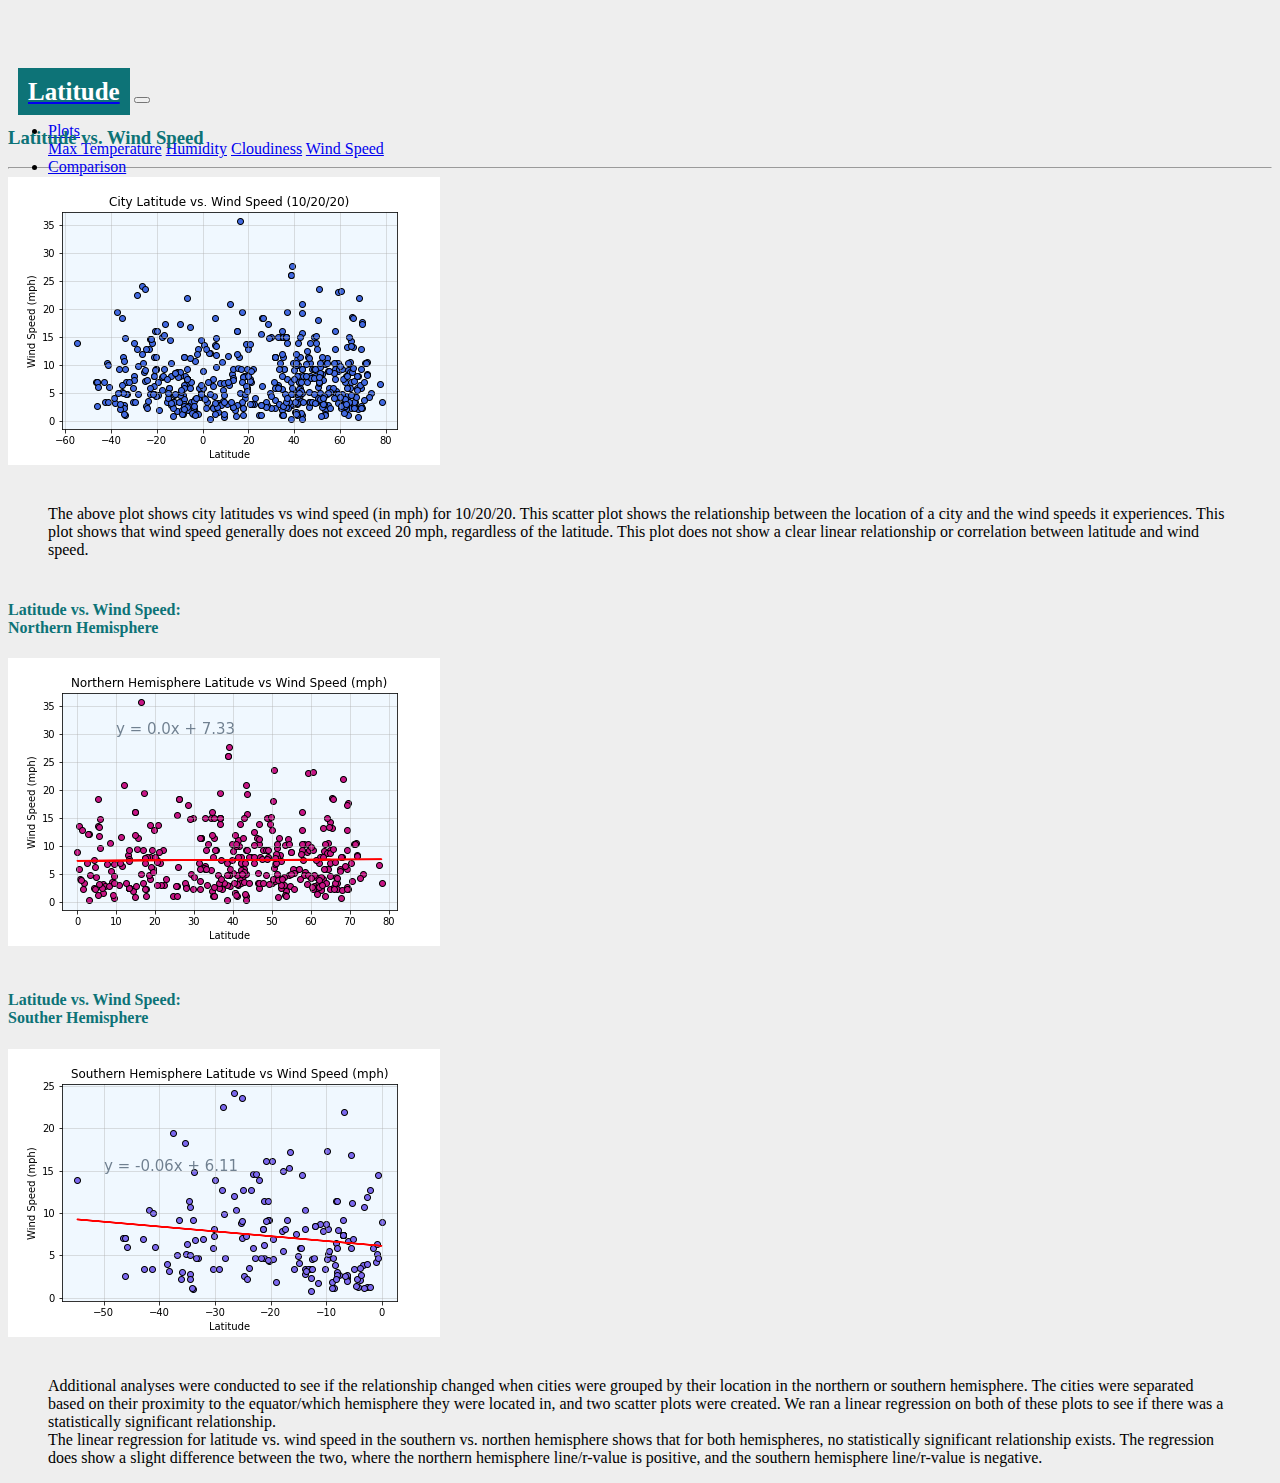
<file: windspeed.html>
<!DOCTYPE html>
<html lang="en-us">

<head>
  <meta charset="UTF-8">
  <meta name="viewport" content="width=device-width, initial-scale=1, shrink-to-fit=no">
  <title>Website Challenge</title>
  <link rel="stylesheet" href="https://cdn.jsdelivr.net/npm/bootstrap@4.5.3/dist/css/bootstrap.min.css" integrity="sha384-TX8t27EcRE3e/ihU7zmQxVncDAy5uIKz4rEkgIXeMed4M0jlfIDPvg6uqKI2xXr2" crossorigin="anonymous">
  <link rel="stylesheet" href="style.css">
</head>

<body>
  <nav class="navbar navbar-expand-lg navbar-light bg-light">
    <div class="container navbar">
      <a class="navbar-brand" href="index.html"><span style="color:white">Latitude</span></a>
      <button class="navbar-toggler" type="button" data-toggle="collapse" data-target="#navbarSupportedContent" aria-controls="navbarSupportedContent" aria-expanded="false" aria-label="Toggle navigation">
        <span class="navbar-toggler-icon"></span>
      </button>

      <div class="collapse navbar-collapse" id="navbarSupportedContent">
        <ul class="navbar-nav ml-auto">
          <li class="nav-item dropdown">
            <a class="nav-link dropdown-toggle" id="navbarDropdown" data-toggle="dropdown" href="#" role="button" aria-haspopup="true" aria-expanded="false">Plots</a>
            <div class="dropdown-menu dropdown-menu-right" aria-labelledby="navbarDropdown">
              <a class="dropdown-item" href="temperature.html">Max Temperature</a>
              <a class="dropdown-item" href="humid.html">Humidity</a>
              <a class="dropdown-item" href="cloudiness.html">Cloudiness</a>
              <a class="dropdown-item" href="windspeed.html">Wind Speed</a>
            </div>
          </li>
          <li class="nav-item">
            <a class="nav-link" href="comparison.html">Comparison</a>
          </li>
          <li class="nav-item">
            <a class="nav-link" href="data.html">Data</a>
          </li>
        </ul>
      </div>
    </div>
  </nav>

  <div class="text-center">
    <h3 class="Wind">Latitude vs. Wind Speed</h3>
    <hr>
    <img src="Resources/assets/images/Fig4.png" class="img-fluid" id="WindImage" alt="Windspeed Plot">
    <p id="WindP">The above plot shows city latitudes vs wind speed (in mph) for 10/20/20. This scatter plot shows the relationship between the location of a city and the wind speeds it experiences. This plot shows that wind speed generally does not exceed 20 mph, regardless of the latitude. This plot does not show a clear linear relationship or correlation between latitude and wind speed.</p>
  </div>
  <div class="text-center">
    <h4>Latitude vs. Wind Speed:<br>Northern Hemisphere</h4>
    <img src="Resources/assets/images/Fig11.png" class="img-fluid" id="WindImage2" alt="Windspeed Plot">
  </div>
  <div class="text-center">
    <h4>Latitude vs. Wind Speed:<br>Souther Hemisphere</h4>
    <img src="Resources/assets/images/Fig12.png" class="img-fluid" id="WindImage3" alt="Windspeed Plot">
    <p id="WindP2">Additional analyses were conducted to see if the relationship changed when cities were grouped by their location in the northern or southern hemisphere. The cities were separated based on their proximity to the equator/which hemisphere they were located in, and two scatter plots were created. We ran a linear regression on both of these plots to see if there was a statistically significant relationship.<br>
      The linear regression for latitude vs. wind speed in the southern vs. northen hemisphere shows that for both hemispheres, no statistically significant relationship exists. The regression does show a slight difference between the two, where the northern hemisphere line/r-value is positive, and the southern hemisphere line/r-value is negative.</p>
  </div>


    <script src="https://code.jquery.com/jquery-3.3.1.slim.min.js" integrity="sha384-q8i/X+965DzO0rT7abK41JStQIAqVgRVzpbzo5smXKp4YfRvH+8abtTE1Pi6jizo" crossorigin="anonymous"></script>
    <script src="https://cdnjs.cloudflare.com/ajax/libs/popper.js/1.14.7/umd/popper.min.js" integrity="sha384-UO2eT0CpHqdSJQ6hJty5KVphtPhzWj9WO1clHTMGa3JDZwrnQq4sF86dIHNDz0W1" crossorigin="anonymous"></script>
    <script src="https://stackpath.bootstrapcdn.com/bootstrap/4.3.1/js/bootstrap.min.js" integrity="sha384-JjSmVgyd0p3pXB1rRibZUAYoIIy6OrQ6VrjIEaFf/nJGzIxFDsf4x0xIM+B07jRM" crossorigin="anonymous"></script>
  

</body>

</html>
</file>
<file: style.css>
/* Navbar Format */

.container.navbar {
    overflow: visible;
}

a.navbar-brand {
    margin-left: 10px;
    padding: 10px;
    font-size: 25px;
    font-weight: bold;
    background-color: #0d7377;
    font-family:Georgia, 'Times New Roman', Times, serif;
}

.navbar {
    padding-top: 20px;
    padding-bottom: 0px;
    padding-right: 40px;
    height: 60px;
    font-family: Georgia, 'Times New Roman', Times, serif;
}

.nav-item.dropdown.show {
    background-color: white;
}
.dropdown-menu {
    margin: 0;
    overflow: visible;
}

/* Website background */

body{
    background-color: #eeeeee;
}

/*Landing page*/

.container {
    padding-top: 50px;
    padding-bottom: 80px;
    overflow: hidden;
}

.container.p {
    padding-left: 10px;
}

.col-md-12 {
    background-color: white;
    padding-top: 20px;
    padding-bottom: 40px;
}

#Thumbnail {
    width: 200px;
    height: auto;
    border: thin;
}


h3 {
    font-family: Georgia, 'Times New Roman', Times, serif;
    font-weight: bold;
    color: #0d7377;
}

h4 {
    font-family: Georgia, 'Times New Roman', Times, serif;
    font-weight: bold;
    color: #0d7377;
    padding-top: 20px;
}

p {
    font-family: Georgia, 'Times New Roman', Times, serif;
}

/*Temperature */

.Temp {
    padding-top: 20px;
}

#TempImage {
    background-color: white;
}

#TempImage2 {
    background-color: white;
}

#TempImage3 {
    background-color: white;
}

#TempP {
    padding-top: 20px;
    padding-right: 40px;
    padding-left: 40px;
}

#TempP2 {
    padding-top: 20px;
    padding-right: 40px;
    padding-left: 40px;
}


/* Humidity */

.Humid {
    padding-top: 20px;
}

#HumidImage {
    background-color: white;
}

#HumidImage2 {
    background-color: white;
}

#HumidImage3 {
    background-color: white;
}

#HumidP {
    padding-top: 20px;
    padding-right: 40px;
    padding-left: 40px;
}

#HumidP2 {
    padding-top: 20px;
    padding-right: 40px;
    padding-left: 40px;
}

/* Cloudiness */

.Cloud {
    padding-top: 20px;
}

#CloudImage {
    background-color: white;
}

#CloudImage2 {
    background-color: white;
}

#CloudImage3 {
    background-color: white;
}

#CloudP {
    padding-top: 20px;
    padding-right: 40px;
    padding-left: 40px;
}

#CloudP2 {
    padding-top: 20px;
    padding-right: 40px;
    padding-left: 40px;
}

/* Windspeed */

.Wind {
    padding-top: 20px;
}

#WindImage {
    background-color: white;
}

#WindImage2 {
    background-color: white;
}

#WindImage3 {
    background-color: white;
}

#WindP {
    padding-top: 20px;
    padding-right: 40px;
    padding-left: 40px;
}

#WindP2 {
    padding-top: 20px;
    padding-right: 40px;
    padding-left: 40px;
}

/*comparison*/

.container.image-grid{
    background-color: white;
    margin-top: 40px;
    margin-bottom: 40px;
    
}
.image-grid.img{
    width: 200px;
    text-align: center;
    

}

/*Data Table*/

.container table{
    background-color: white;
}

/*Media tags */

@media(max-width:767px){
    .navbar.bg-light{
        background-color: #0d7377 !important;    
    }

    .navbar-collapse{
        background-color: #f8f9fa;
    }
    .navbar{
        padding:inherit;
    }
}

@media (max-width: 767px) {
    .table-responsive .dropdown-menu {
        position: static !important;
    }
}

@media (min-width: 768px) {
    .table-responsive {
        overflow: visible;
    }
}
</file>
